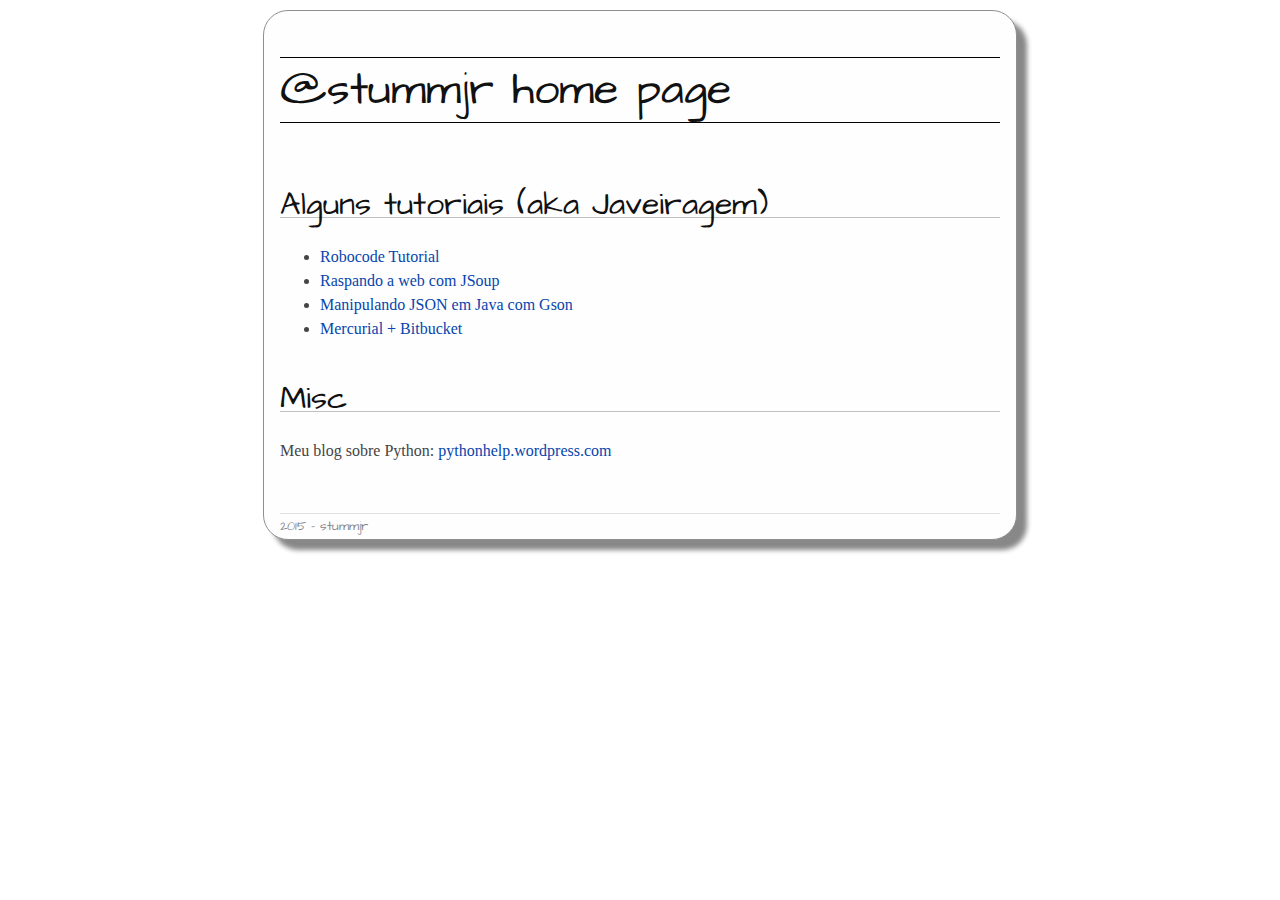
<file: index.html>
<!DOCTYPE html>
<html>
    <head>
        <meta charset="utf-8" />
        <link rel="stylesheet" href="style.css" />
        <title>@stummjr home page</title>
    </head>
    <body>
        <div id="main">
            <h1>@stummjr home page</h1>
            <h2 id="javeiragem">Alguns tutoriais (aka Javeiragem)</h2>
            <ul>
            <li><a href="http://stummjr.github.io/robocode/">Robocode Tutorial</a></li>
            <li><a href="http://stummjr.github.io/jsoup/">Raspando a web com JSoup</a></li>
            <li><a href="http://stummjr.github.io/gson/">Manipulando JSON em Java com Gson</a></li>
            <li><a href="http://stummjr.github.io/hg/">Mercurial + Bitbucket</a></li>
            </ul>
            <h2 id="misc">Misc</h2>
            Meu blog sobre Python: <a href="http://pythonhelp.wordpress.com/">pythonhelp.wordpress.com</a>
            <footer>
                2015 - stummjr
            </footer>
        </div>
    </body>
</html>
</file>
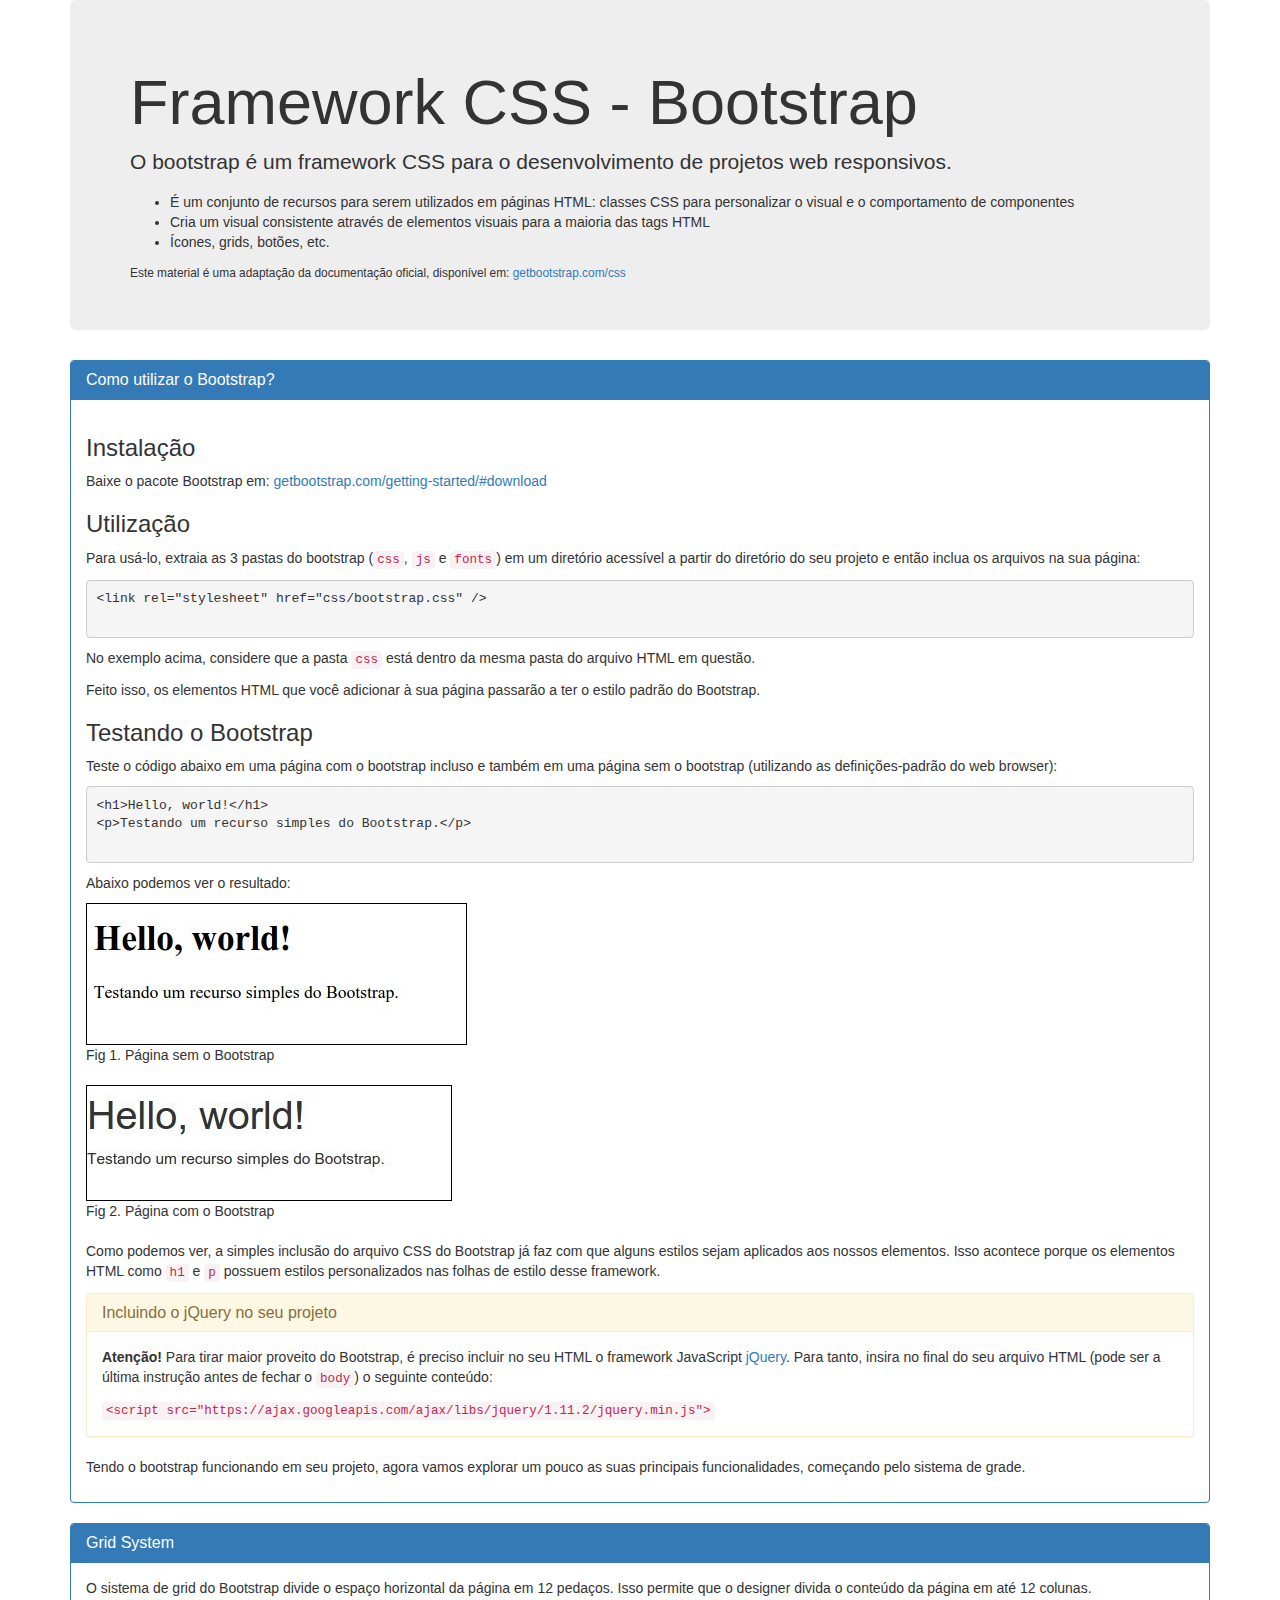
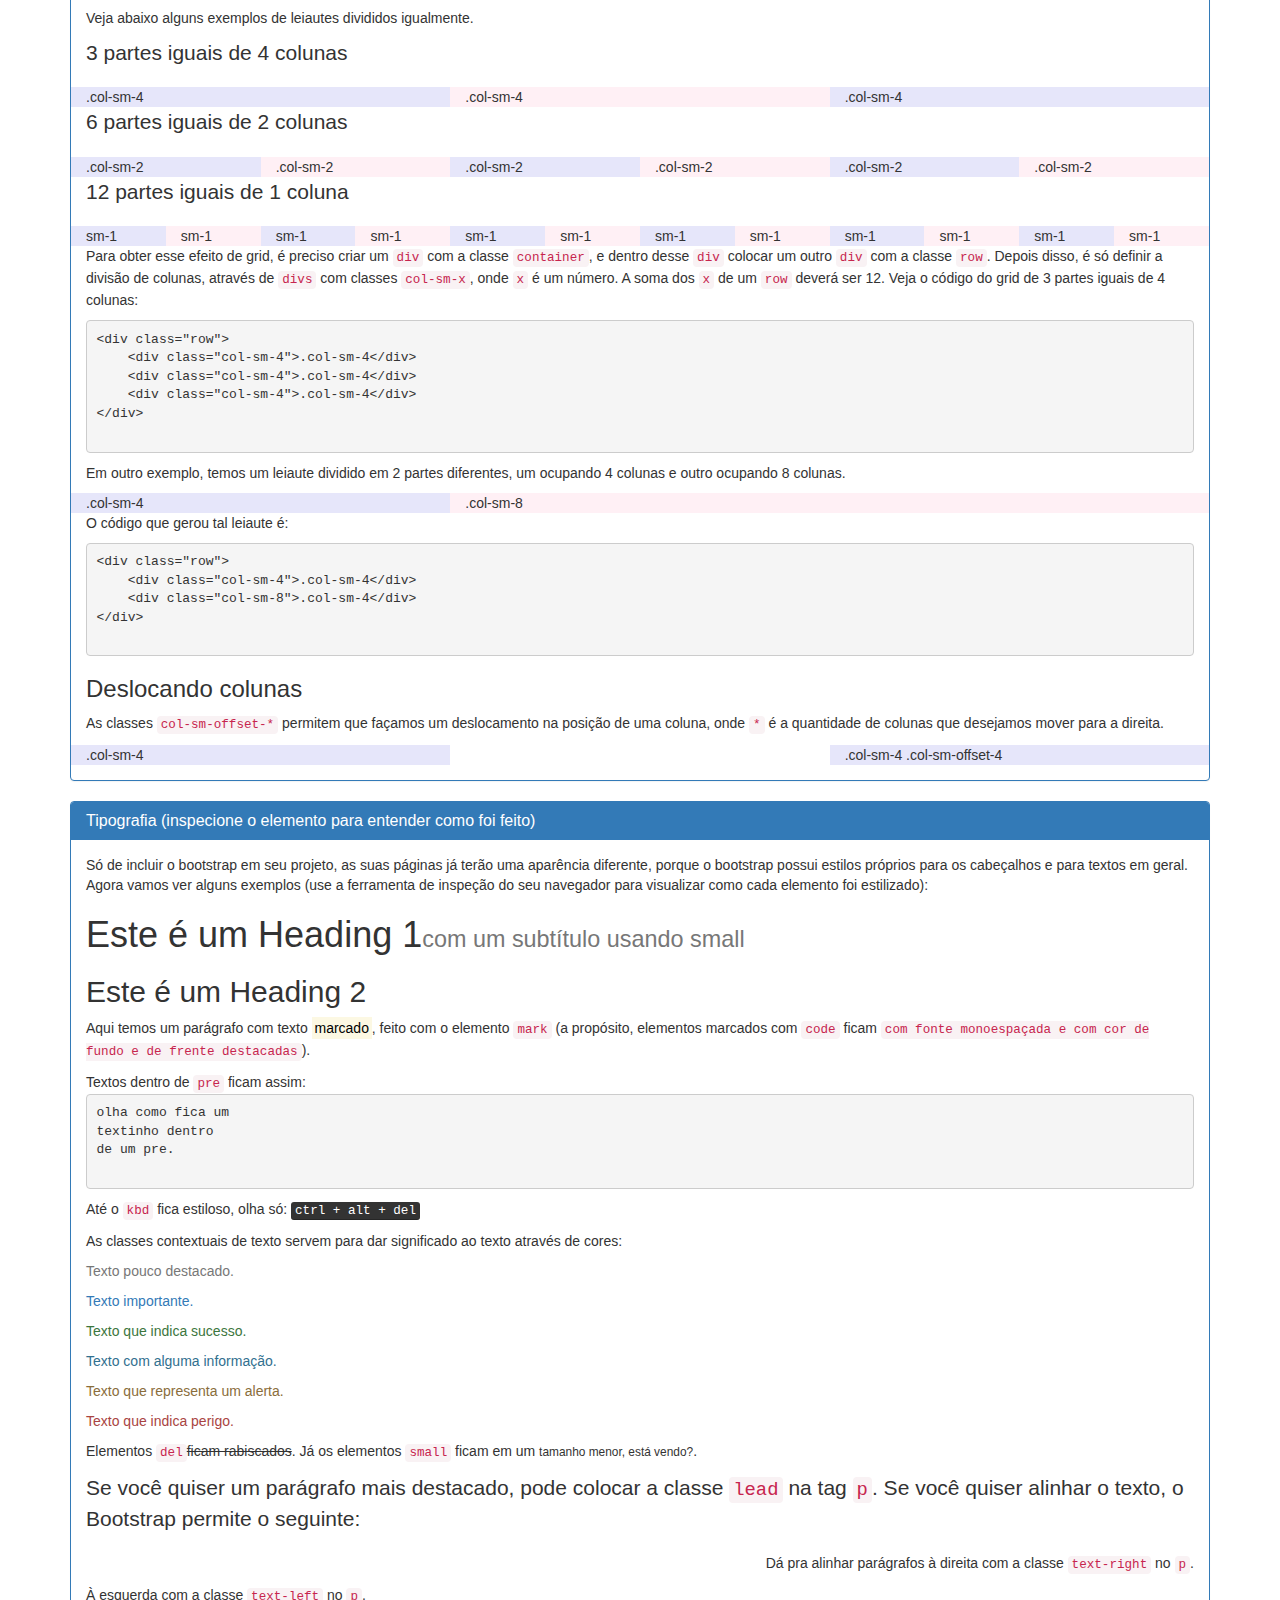
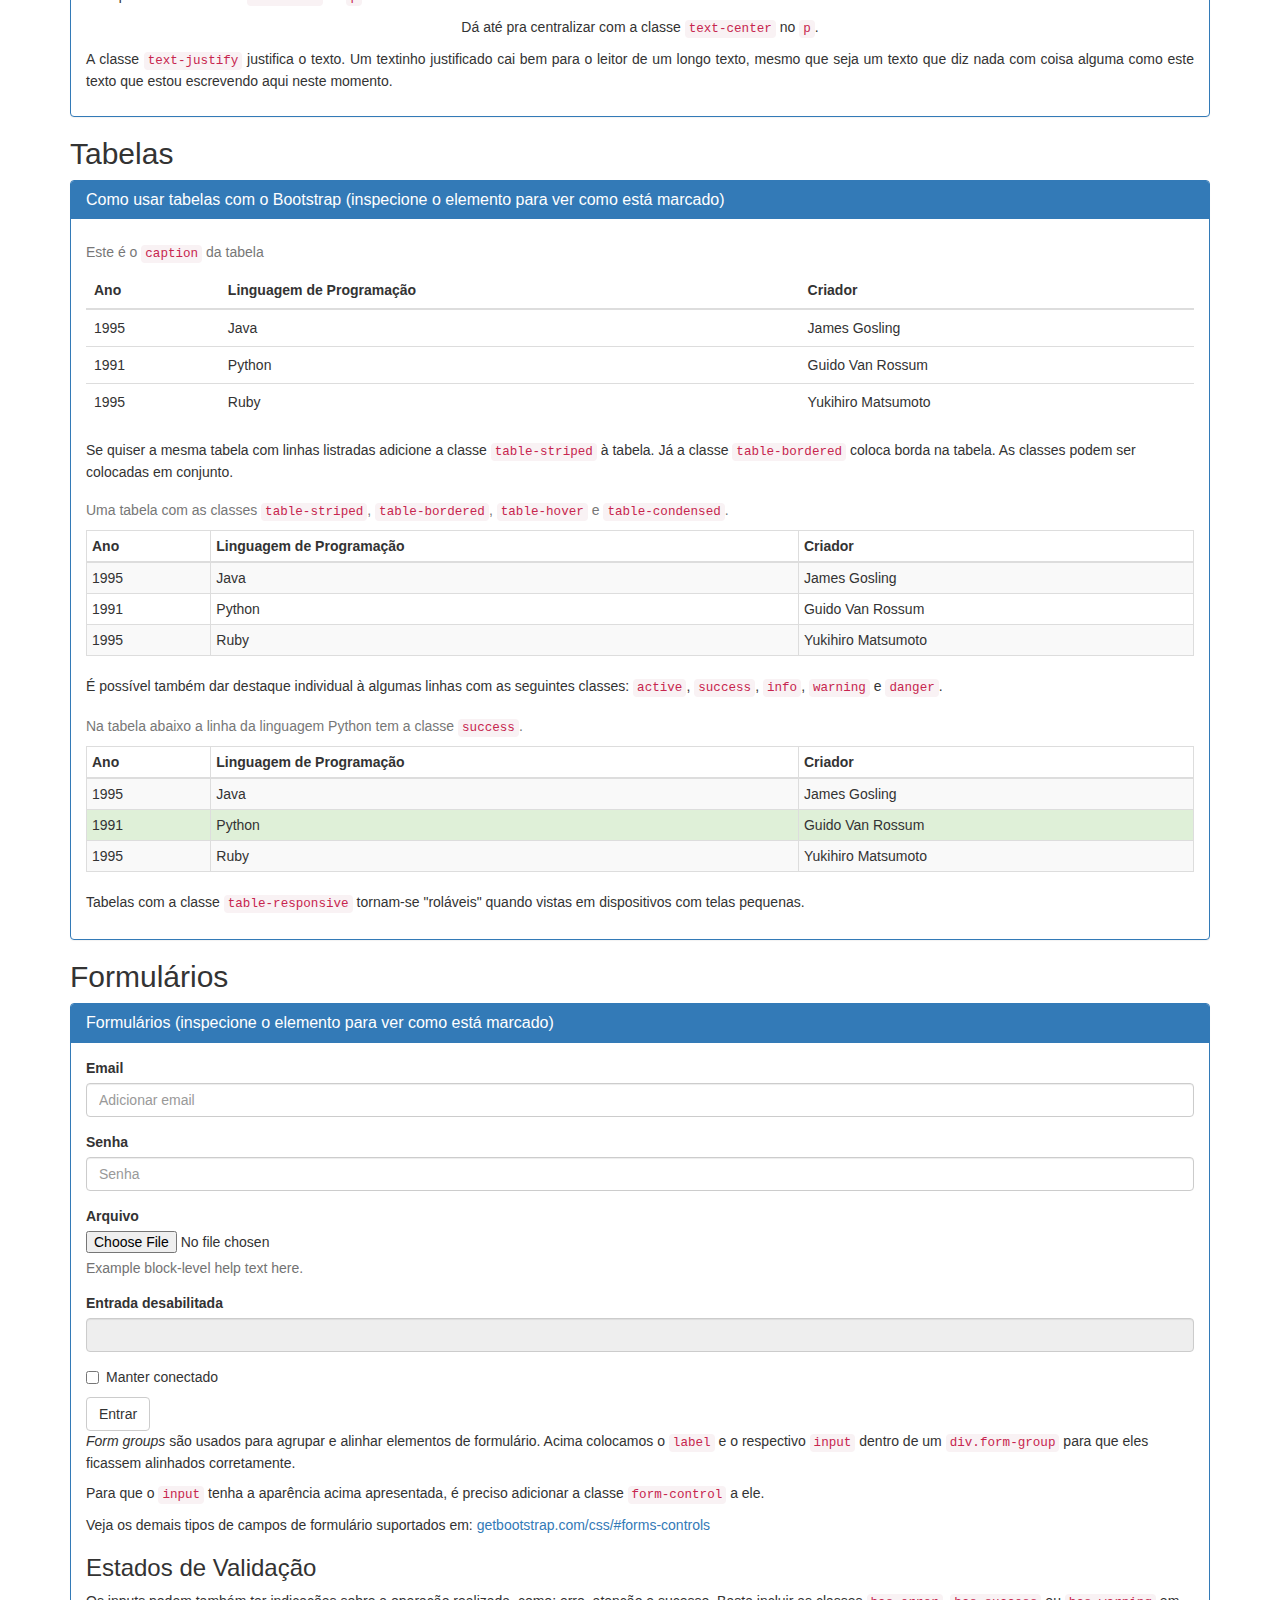
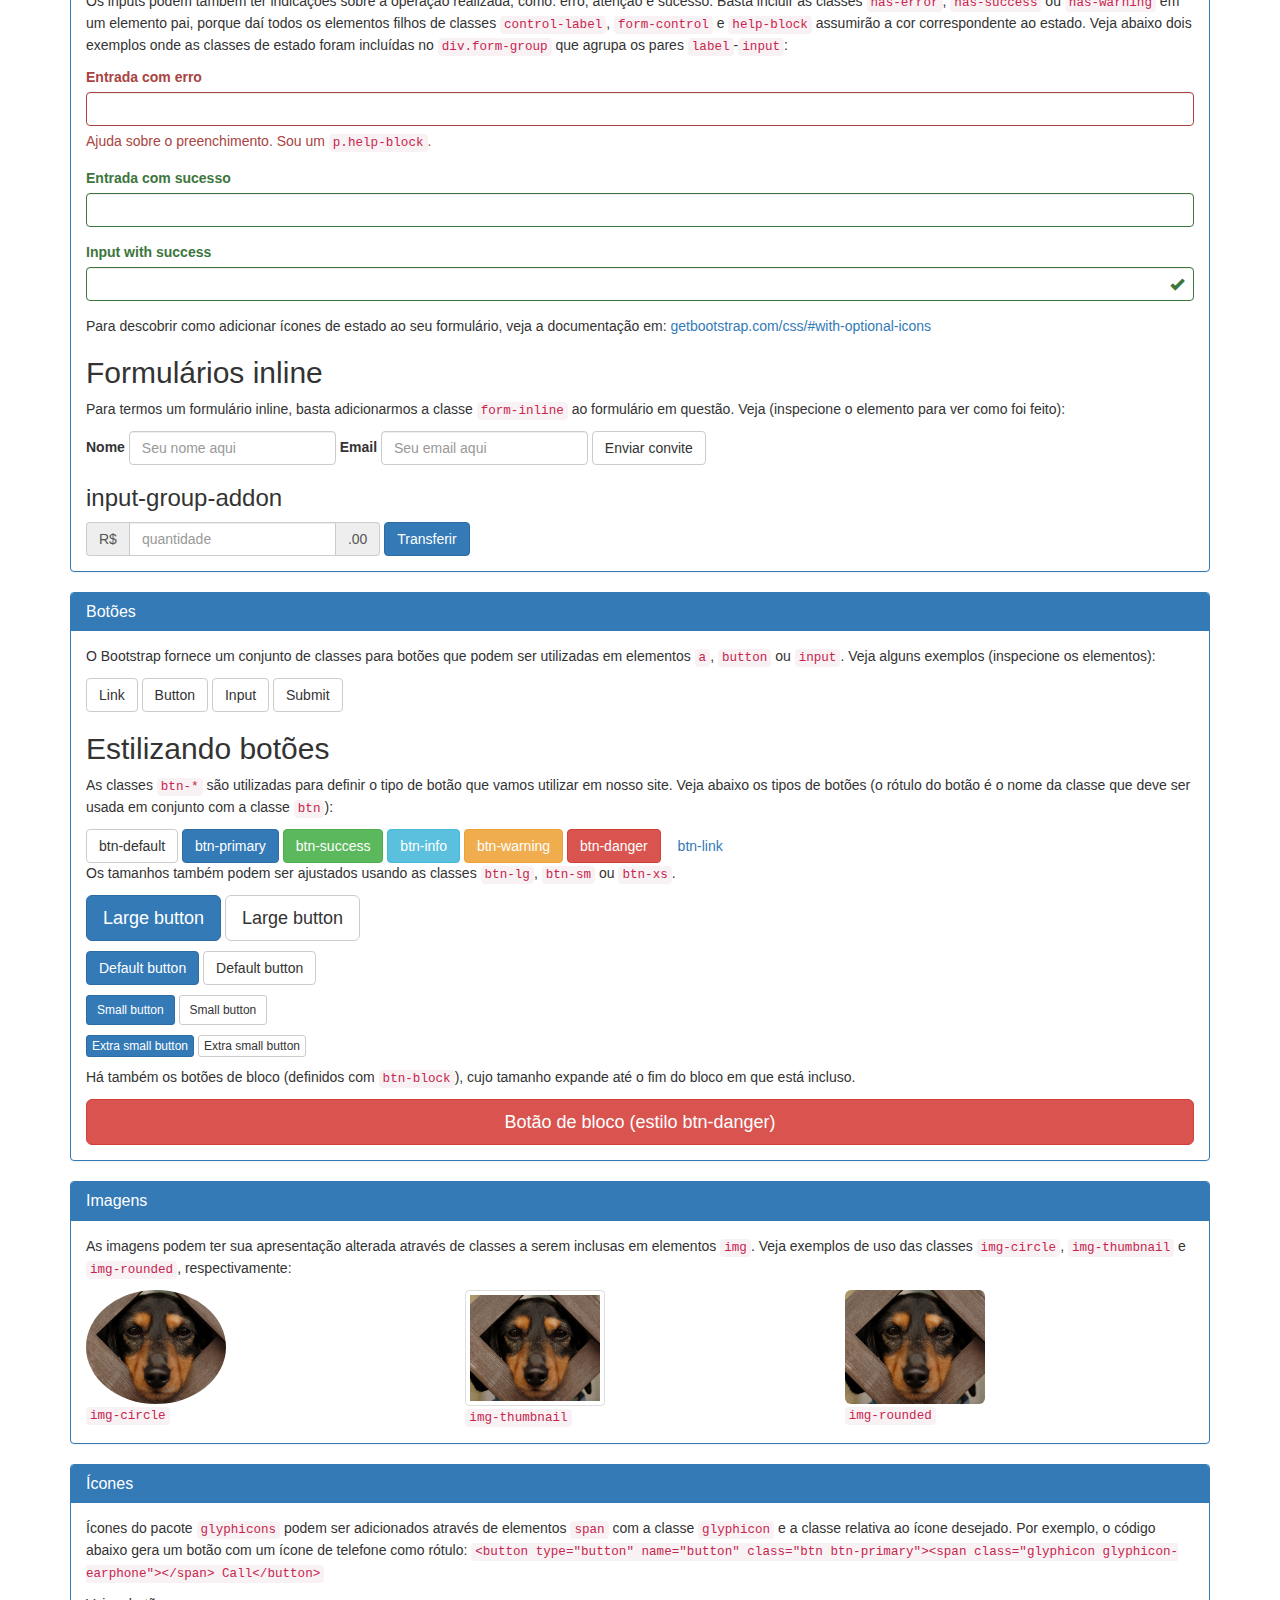
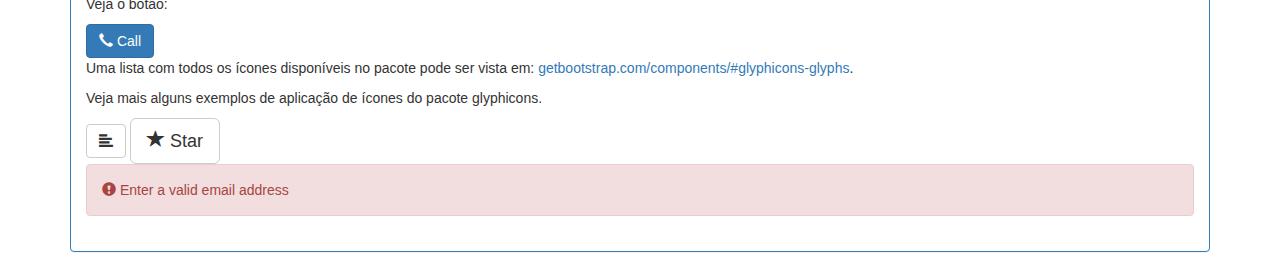
<file: bootstrap/index.html>
<!DOCTYPE html>
<html lang="pt-br">
  <head>
    <meta charset="utf-8">
    <meta http-equiv="X-UA-Compatible" content="IE=edge">
    <meta name="viewport" content="width=device-width, initial-scale=1">
    <title>Tutorial de Bootstrap - Web Design</title>
    <!-- Bootstrap core CSS -->
    <link href="css/bootstrap.min.css" rel="stylesheet">
    <link href="css/tutorial.css" rel="stylesheet">
  </head>
  <body>
    <div class="container">
        <div class="jumbotron">
            <h1>Framework CSS - Bootstrap</h1>
            <p>O bootstrap é um framework CSS para o desenvolvimento de projetos web responsivos.</p>
            <ul>
                <li>É um conjunto de recursos para serem utilizados em páginas HTML: classes CSS para personalizar o visual e o comportamento de componentes</li>
                <li>Cria um visual consistente através de elementos visuais para a maioria das tags HTML</li>
                <li>Ícones, grids, botões, etc.</li>
            </ul>
            <small>Este material é uma adaptação da documentação oficial, disponível em: <a href="http://getbootstrap.com/css">getbootstrap.com/css</a></small>
        </div>
        <div class="panel panel-primary">
            <div class="panel-heading">
                <h3 class="panel-title">Como utilizar o Bootstrap?</h3>
            </div>
            <div class="panel-body">
                <h3>Instalação</h3>
                <p>Baixe o pacote Bootstrap em: <a href="http://getbootstrap.com/getting-started/#download">getbootstrap.com/getting-started/#download</a></p>

                <h3>Utilização</h3>
                <p>Para usá-lo, extraia as 3 pastas do bootstrap (<code>css</code>, <code>js</code> e <code>fonts</code>) em um diretório acessível a partir do diretório do seu projeto e então inclua os arquivos na sua página:</p>
                <pre>
&lt;link rel="stylesheet" href="css/bootstrap.css" /&gt;
                </pre>
                <p>No exemplo acima, considere que a pasta <code>css</code> está dentro da mesma pasta do arquivo HTML em questão.</p>

                <p>Feito isso, os elementos HTML que você adicionar à sua página passarão a ter o estilo padrão do Bootstrap.</p>

                <h3>Testando o Bootstrap</h3>
                <p>Teste o código abaixo em uma página com o bootstrap incluso e também em uma página sem o bootstrap (utilizando as definições-padrão do web browser):</p>
                <pre>
&lt;h1&gt;Hello, world!&lt;/h1&gt;
&lt;p&gt;Testando um recurso simples do Bootstrap.&lt;/p&gt;
                </pre>
                <p>Abaixo podemos ver o resultado:</p>
                <figure>
                    <img src="img/1.jpg" alt="Página sem o Bootstrap" class="htmlview" />
                    <figcaption>Fig 1. Página sem o Bootstrap</figcaption>
                </figure>
                <br />
                <figure>
                    <img src="img/2.jpg" alt="Página com o Bootstrap" class="htmlview" />
                    <figcaption>Fig 2. Página com o Bootstrap</figcaption>
                </figure>
                <br />
                <p>Como podemos ver, a simples inclusão do arquivo CSS do Bootstrap já faz com que alguns estilos sejam aplicados aos nossos elementos. Isso acontece porque os elementos HTML como <code>h1</code> e <code>p</code> possuem estilos personalizados nas folhas de estilo desse framework.</p>

                <div class="panel panel-warning">
                    <div class="panel-heading">
                        <h3 class="panel-title">Incluindo o jQuery no seu projeto</h3>
                    </div>
                    <div class="panel-body">
                        <p><strong>Atenção!</strong> Para tirar maior proveito do Bootstrap, é preciso incluir no seu HTML o framework JavaScript <a href="http://jquery.com/">jQuery</a>. Para tanto, insira no final do seu arquivo HTML (pode ser a última instrução antes de fechar o <code>body</code>) o seguinte conteúdo:
                        </p>
                        <code>&lt;script src="https://ajax.googleapis.com/ajax/libs/jquery/1.11.2/jquery.min.js"&gt;</script></code>
                    </div>
                </div>
                <p>
                    Tendo o bootstrap funcionando em seu projeto, agora vamos explorar um pouco as suas principais funcionalidades, começando pelo sistema de grade.
                </p>

            </div>
        </div>
        <div class="panel panel-primary">
            <div class="panel-heading">
                <h3 class="panel-title">Grid System</h3>
            </div>
            <div class="panel-body">
                <p>
                    O sistema de grid do Bootstrap divide o espaço horizontal da página em 12 pedaços. Isso permite que o designer divida o conteúdo da página em até 12 colunas.
                </p>
                <p>
                    Veja abaixo alguns exemplos de leiautes divididos igualmente.
                </p>
                <p class="lead">
                    3 partes iguais de 4 colunas
                </p>
                <div class="row">
                    <div class="col-sm-4" style="background-color:lavender;">.col-sm-4</div>
                    <div class="col-sm-4" style="background-color:lavenderblush;">.col-sm-4</div>
                    <div class="col-sm-4" style="background-color:lavender;">.col-sm-4</div>
                </div>
                <p class="lead">
                    6 partes iguais de 2 colunas
                </p>
                <div class="row">
                    <div class="col-sm-2" style="background-color:lavender;">.col-sm-2</div>
                    <div class="col-sm-2" style="background-color:lavenderblush;">.col-sm-2</div>
                    <div class="col-sm-2" style="background-color:lavender;">.col-sm-2</div>
                    <div class="col-sm-2" style="background-color:lavenderblush;">.col-sm-2</div>
                    <div class="col-sm-2" style="background-color:lavender;">.col-sm-2</div>
                    <div class="col-sm-2" style="background-color:lavenderblush;">.col-sm-2</div>
                </div>
                <p class="lead">
                    12 partes iguais de 1 coluna
                </p>
                <div class="row">
                    <div class="col-sm-1" style="background-color:lavender;">sm-1</div>
                    <div class="col-sm-1" style="background-color:lavenderblush;">sm-1</div>
                    <div class="col-sm-1" style="background-color:lavender;">sm-1</div>
                    <div class="col-sm-1" style="background-color:lavenderblush;">sm-1</div>
                    <div class="col-sm-1" style="background-color:lavender;">sm-1</div>
                    <div class="col-sm-1" style="background-color:lavenderblush;">sm-1</div>
                    <div class="col-sm-1" style="background-color:lavender;">sm-1</div>
                    <div class="col-sm-1" style="background-color:lavenderblush;">sm-1</div>
                    <div class="col-sm-1" style="background-color:lavender;">sm-1</div>
                    <div class="col-sm-1" style="background-color:lavenderblush;">sm-1</div>
                    <div class="col-sm-1" style="background-color:lavender;">sm-1</div>
                    <div class="col-sm-1" style="background-color:lavenderblush;">sm-1</div>
                </div>
                <p>
                    Para obter esse efeito de grid, é preciso criar um <code>div</code> com a classe <code>container</code>, e dentro desse <code>div</code> colocar um outro <code>div</code> com a classe <code>row</code>. Depois disso, é só definir a divisão de colunas, através de <code>divs</code> com classes <code>col-sm-x</code>, onde <code>x</code> é um número. A soma dos <code>x</code> de um <code>row</code> deverá ser 12. Veja o código do grid de 3 partes iguais de 4 colunas:
                </p>
                <pre>
&lt;div class="row"&gt;
    &lt;div class="col-sm-4"&gt;.col-sm-4&lt;/div&gt;
    &lt;div class="col-sm-4"&gt;.col-sm-4&lt;/div&gt;
    &lt;div class="col-sm-4"&gt;.col-sm-4&lt;/div&gt;
&lt;/div&gt;
                </pre>
                <p>
                    Em outro exemplo, temos um leiaute dividido em 2 partes diferentes, um ocupando 4 colunas e outro ocupando 8 colunas.
                </p>
                <div class="row">
                    <div class="col-sm-4" style="background-color:lavender;">.col-sm-4</div>
                    <div class="col-sm-8" style="background-color:lavenderblush;">.col-sm-8</div>
                </div>
                <p>
                    O código que gerou tal leiaute é:
                </p>
                <pre>
&lt;div class="row"&gt;
    &lt;div class="col-sm-4"&gt;.col-sm-4&lt;/div&gt;
    &lt;div class="col-sm-8"&gt;.col-sm-4&lt;/div&gt;
&lt;/div&gt;
                </pre>
                <h3>Deslocando colunas</h3>
                <p>
                    As classes <code>col-sm-offset-*</code> permitem que façamos um deslocamento na posição de uma coluna, onde <code>*</code> é a quantidade de colunas que desejamos mover para a direita.
                </p>
                <div class="row">
                    <div class="col-sm-4" style="background-color:lavender;">.col-sm-4</div>
                    <div class="col-sm-4 col-sm-offset-4" style="background-color:lavender;">.col-sm-4 .col-sm-offset-4</div>
                </div>
            </div>
        </div>

        <div class="panel panel-primary">
            <div class="panel-heading">
                <h3 class="panel-title">Tipografia (inspecione o elemento para entender como foi feito)</h3>
            </div>
            <div class="panel-body">
                <p>
                    Só de incluir o bootstrap em seu projeto, as suas páginas já terão uma aparência diferente, porque o bootstrap possui estilos próprios para os cabeçalhos e para textos em geral. Agora vamos ver alguns exemplos (use a ferramenta de inspeção do seu navegador para visualizar como cada elemento foi estilizado):
                </p>

                <h1>Este é um Heading 1<small>com um subtítulo usando small</small></h1>
                <h2>Este é um Heading 2</h2>
                <p>Aqui temos um parágrafo com texto <mark>marcado</mark>, feito com o elemento <code>mark</code> (a propósito, elementos marcados com <code>code</code> ficam <code>com fonte monoespaçada e com cor de fundo e de frente destacadas</code>).</p>
                Textos dentro de <code>pre</code> ficam assim:
                <pre>
olha como fica um
textinho dentro
de um pre.
                </pre>
                <p>
                    Até o <code>kbd</code> fica estiloso, olha só: <kbd>ctrl + alt + del</kbd>
                </p>
                <p>
                    <p>As classes contextuais de texto servem para dar significado ao texto através de cores:</p>
                    <p class="text-muted">Texto pouco destacado.</p>
                    <p class="text-primary">Texto importante.</p>
                    <p class="text-success">Texto que indica sucesso.</p>
                    <p class="text-info">Texto com alguma informação.</p>
                    <p class="text-warning">Texto que representa um alerta.</p>
                    <p class="text-danger">Texto que indica perigo.</p>
                </p>
                <p>
                    Elementos <code>del</code><del>ficam rabiscados</del>. Já os elementos <code>small</code> ficam em um <small>tamanho menor, está vendo?</small>.
                </p>
                <p class="lead">
                    Se você quiser um parágrafo mais destacado, pode colocar a classe <code>lead</code> na tag <code>p</code>.
                    Se você quiser alinhar o texto, o Bootstrap permite o seguinte:
                </p>
                <p class="text-right">
                    Dá pra alinhar parágrafos à direita com a classe <code>text-right</code> no <code>p</code>.
                </p>
                <p class="text-left">
                    À esquerda com a classe <code>text-left</code> no <code>p</code>.
                </p>
                <p class="text-center">
                    Dá até pra centralizar com a classe <code>text-center</code> no <code>p</code>.
                </p>
                <p class="text-justify">
                    A classe <code>text-justify</code> justifica o texto. Um textinho justificado cai bem para o leitor de um longo texto, mesmo que seja um texto que diz nada com coisa alguma como este texto que estou escrevendo aqui neste momento.
                </p>
            </div>
        </div>
        <h2>Tabelas</h2>
        <div class="panel panel-primary">
            <div class="panel-heading">
                <h3 class="panel-title">Como usar tabelas com o Bootstrap (inspecione o elemento para ver como está marcado)</h3>
            </div>
            <div class="panel-body">
                <table class="table">
                    <caption>Este é o <code>caption</code> da tabela</caption>
                    <thead>
                        <tr>
                            <th>Ano</th>
                            <th>Linguagem de Programação</th>
                            <th>Criador</th>
                        </tr>
                    </thead>
                    <tbody>
                        <tr>
                            <td>1995</td>
                            <td>Java</td>
                            <td>James Gosling</td>
                        </tr>
                        <tr>
                            <td>1991</td>
                            <td>Python</td>
                            <td>Guido Van Rossum</td>
                        </tr>
                        <tr>
                            <td>1995</td>
                            <td>Ruby</td>
                            <td>Yukihiro Matsumoto</td>
                        </tr>
                    </tbody>
                </table>
                <p>
                    Se quiser a mesma tabela com linhas listradas adicione a classe <code>table-striped</code> à tabela. Já a classe <code>table-bordered</code> coloca borda na tabela. As classes podem ser colocadas em conjunto.
                </p>
                <table class="table table-striped table-bordered table-hover table-condensed">
                    <caption>Uma tabela com as classes <code>table-striped</code>, <code>table-bordered</code>, <code>table-hover</code> e <code>table-condensed</code>.</caption>
                    <thead>
                        <tr>
                            <th>Ano</th>
                            <th>Linguagem de Programação</th>
                            <th>Criador</th>
                        </tr>
                    </thead>
                    <tbody>
                        <tr>
                            <td>1995</td>
                            <td>Java</td>
                            <td>James Gosling</td>
                        </tr>
                        <tr>
                            <td>1991</td>
                            <td>Python</td>
                            <td>Guido Van Rossum</td>
                        </tr>
                        <tr>
                            <td>1995</td>
                            <td>Ruby</td>
                            <td>Yukihiro Matsumoto</td>
                        </tr>
                    </tbody>
                </table>
                <p>
                    É possível também dar destaque individual à algumas linhas com as seguintes classes: <code>active</code>, <code>success</code>, <code>info</code>, <code>warning</code> e <code>danger</code>.
                </p>
                <table class="table table-striped table-bordered table-hover table-condensed">
                    <caption>Na tabela abaixo a linha da linguagem Python tem a classe <code>success</code>.</caption>
                    <thead>
                        <tr>
                            <th>Ano</th>
                            <th>Linguagem de Programação</th>
                            <th>Criador</th>
                        </tr>
                    </thead>
                    <tbody>
                        <tr>
                            <td>1995</td>
                            <td>Java</td>
                            <td>James Gosling</td>
                        </tr>
                        <tr class="success">
                            <td>1991</td>
                            <td>Python</td>
                            <td>Guido Van Rossum</td>
                        </tr>
                        <tr>
                            <td>1995</td>
                            <td>Ruby</td>
                            <td>Yukihiro Matsumoto</td>
                        </tr>
                    </tbody>
                </table>
                <p>
                    Tabelas com a classe <code>table-responsive</code> tornam-se "roláveis" quando vistas em dispositivos com telas pequenas.
                </p>
            </div>
        </div>
        <h2>Formulários</h2>
        <div class="panel panel-primary">
            <div class="panel-heading">
                <h3 class="panel-title">Formulários (inspecione o elemento para ver como está marcado)</h3>
            </div>
            <div class="panel-body">
                <form>
                    <div class="form-group">
                        <label for="exampleInputEmail1">Email</label>
                        <input type="email" class="form-control" id="exampleInputEmail1" placeholder="Adicionar email">
                    </div>
                    <div class="form-group">
                        <label for="exampleInputPassword1">Senha</label>
                        <input type="password" class="form-control" id="exampleInputPassword1" placeholder="Senha">
                    </div>
                    <div class="form-group">
                        <label for="exampleInputFile">Arquivo</label>
                        <input type="file" id="exampleInputFile">
                        <p class="help-block">Example block-level help text here.</p>
                    </div>
                    <div class="form-group">
                        <label for="exampleInputDisabled">Entrada desabilitada</label>
                        <input type="text" id="exampleInputDisabled" class="form-control" disabled>
                        <p class="help-block"></p>
                    </div>
                    <div class="checkbox">
                        <label>
                            <input type="checkbox"> Manter conectado
                        </label>
                    </div>
                    <button type="submit" class="btn btn-default">Entrar</button>
                </form>
                <p>
                    <i>Form groups</i> são usados para agrupar e alinhar elementos de formulário. Acima colocamos o <code>label</code> e o respectivo <code>input</code> dentro de um <code>div.form-group</code> para que eles ficassem alinhados corretamente.
                </p>
                <p>
                    Para que o <code>input</code> tenha a aparência acima apresentada, é preciso adicionar a classe <code>form-control</code> a ele.
                </p>
                <p>
                    Veja os demais tipos de campos de formulário suportados em: <a href="http://getbootstrap.com/css/#forms-controls">getbootstrap.com/css/#forms-controls</a>
                </p>
                <h3>Estados de Validação</h3>
                <p>
                    Os inputs podem também ter indicações sobre a operação realizada, como: erro, atenção e sucesso. Basta incluir as classes <code>has-error</code>, <code>has-success</code> ou <code>has-warning</code> em um elemento pai, porque daí todos os elementos filhos de classes <code>control-label</code>, <code>form-control</code> e <code>help-block</code> assumirão a cor correspondente ao estado.
                    Veja abaixo dois exemplos onde as classes de estado foram incluídas no <code>div.form-group</code> que agrupa os pares <code>label</code>-<code>input</code>:
                </p>
                <div class="form-group has-error">
                    <label class="control-label" for="exampleInputWithError">Entrada com erro</label>
                    <input type="text" id="exampleInputWithError" class="form-control">
                    <p class="help-block">
                        Ajuda sobre o preenchimento. Sou um <code>p.help-block</code>.
                    </p>
                </div>
                <div class="form-group has-success">
                    <label class="control-label" for="inputSuccess1">Entrada com sucesso</label>
                    <input type="text" class="form-control" id="inputSuccess1">
                </div>
                <div class="form-group has-success has-feedback">
                    <label class="control-label" for="inputSuccess2">Input with success</label>
                    <input type="text" class="form-control" id="inputSuccess2" aria-describedby="inputSuccess2Status">
                    <span class="glyphicon glyphicon-ok form-control-feedback" aria-hidden="true"></span>
                    <span id="inputSuccess2Status" class="sr-only">(success)</span>
                </div>
                <p>
                    Para descobrir como adicionar ícones de estado ao seu formulário, veja a documentação em: <a href="http://getbootstrap.com/css/#with-optional-icons">getbootstrap.com/css/#with-optional-icons</a>
                </p>

                <h2>Formulários inline</h2>
                <p>
                    Para termos um formulário inline, basta adicionarmos a classe <code>form-inline</code> ao formulário em questão. Veja (inspecione o elemento para ver como foi feito):
                </p>
                <form class="form-inline">
                    <div class="form-group">
                        <label for="exampleInputName2">Nome</label>
                        <input type="text" class="form-control" id="exampleInputName2" placeholder="Seu nome aqui">
                    </div>
                    <div class="form-group">
                        <label for="exampleInputEmail2">Email</label>
                        <input type="email" class="form-control" id="exampleInputEmail2" placeholder="Seu email aqui">
                    </div>
                    <button type="submit" class="btn btn-default">Enviar convite</button>
                </form>
                <h3>input-group-addon</h3>
                <form class="form-inline">
                    <div class="form-group">
                        <label class="sr-only" for="exampleInputAmount">Amount (in dollars)</label>
                        <div class="input-group">
                            <div class="input-group-addon">R$</div>
                            <input type="text" class="form-control" id="exampleInputAmount" placeholder="quantidade">
                            <div class="input-group-addon">.00</div>
                        </div>
                    </div>
                    <button type="submit" class="btn btn-primary">Transferir</button>
                    </form>
            </div>
        </div>
        <div class="panel panel-primary">
            <div class="panel-heading">
                <h3 class="panel-title">Botões</h3>
            </div>
            <div class="panel-body">
                <p>
                    O Bootstrap fornece um conjunto de classes para botões que podem ser utilizadas em elementos <code>a</code>, <code>button</code> ou <code>input</code>. Veja alguns exemplos (inspecione os elementos):
                </p>
                <a class="btn btn-default" href="#" role="button">Link</a>
                <button class="btn btn-default" type="submit">Button</button>
                <input class="btn btn-default" type="button" value="Input">
                <input class="btn btn-default" type="submit" value="Submit">
                <h2>Estilizando botões</h2>
                <p>
                    As classes <code>btn-*</code> são utilizadas para definir o tipo de botão que vamos utilizar em nosso site. Veja abaixo os tipos de botões (o rótulo do botão é o nome da classe que deve ser usada em conjunto com a classe <code>btn</code>):
                </p>
                <button type="button" class="btn btn-default">btn-default</button>
                <button type="button" class="btn btn-primary">btn-primary</button>
                <button type="button" class="btn btn-success">btn-success</button>
                <button type="button" class="btn btn-info">btn-info</button>
                <button type="button" class="btn btn-warning">btn-warning</button>
                <button type="button" class="btn btn-danger">btn-danger</button>
                <button type="button" class="btn btn-link">btn-link</button>
                <p>
                    Os tamanhos também podem ser ajustados usando as classes <code>btn-lg</code>, <code>btn-sm</code> ou <code>btn-xs</code>.
                </p>
                    <button type="button" class="btn btn-primary btn-lg">Large button</button>
                    <button type="button" class="btn btn-default btn-lg">Large button</button>
                    </p>
                    <p>
                    <button type="button" class="btn btn-primary">Default button</button>
                    <button type="button" class="btn btn-default">Default button</button>
                    </p>
                    <p>
                    <button type="button" class="btn btn-primary btn-sm">Small button</button>
                    <button type="button" class="btn btn-default btn-sm">Small button</button>
                    </p>
                    <p>
                    <button type="button" class="btn btn-primary btn-xs">Extra small button</button>
                    <button type="button" class="btn btn-default btn-xs">Extra small button</button>
                    <p>
                        Há também os botões de bloco (definidos com <code>btn-block</code>), cujo tamanho expande até o fim do bloco em que está incluso.
                    </p>
                    <button type="button" class="btn btn-danger btn-lg btn-block">Botão de bloco (estilo btn-danger)</button>
            </div>
        </div>
        <div class="panel panel-primary">
            <div class="panel-heading">
                <h3 class="panel-title">Imagens</h3>
            </div>
            <div class="panel-body">
                <p>
                    As imagens podem ter sua apresentação alterada através de classes a serem inclusas em elementos <code>img</code>. Veja exemplos de uso das classes <code>img-circle</code>, <code>img-thumbnail</code> e <code>img-rounded</code>, respectivamente:
                </p>
                <div class="row">
                    <div class="col-sm-4">
                        <figure>
                            <img src="img/funny.jpg" width="140" alt="img-circle" class="img-circle">
                            <figcaption><code>img-circle</code></figcaption>
                        </figure>
                    </div>
                    <div class="col-sm-4">
                        <figure>
                            <img src="img/funny.jpg" width="140" alt="img-thumbnail" class="img-thumbnail">
                            <figcaption><code>img-thumbnail</code></figcaption>
                        </figure>
                    </div>
                    <div class="col-sm-4">
                        <figure>
                            <img src="img/funny.jpg" width="140" alt="img-rounded" class="img-rounded">
                            <figcaption><code>img-rounded</code></figcaption>
                        </figure>
                    </div>
                </div>
            </div>
        </div>
        <div class="panel panel-primary">
            <div class="panel-heading">
                <h3 class="panel-title">Ícones</h3>
            </div>
            <div class="panel-body">
                <p>
                    Ícones do pacote <code>glyphicons</code> podem ser adicionados através de elementos <code>span</code> com a classe <code>glyphicon</code> e a classe relativa ao ícone desejado.
                    Por exemplo, o código abaixo gera um botão com um ícone de telefone como rótulo:
                    <code>&lt;button type="button" name="button" class="btn btn-primary"&gt;&lt;span class="glyphicon glyphicon-earphone"&gt;&lt;/span&gt; Call&lt;/button&gt;</code>
                </p>
                <p>
                    Veja o botão:
                </p>
                <button type="button" name="button" class="btn btn-primary"><span class="glyphicon glyphicon-earphone"></span> Call</button>
                <p>
                    Uma lista com todos os ícones disponíveis no pacote pode ser vista em: <a href="http://getbootstrap.com/components/#glyphicons-glyphs">getbootstrap.com/components/#glyphicons-glyphs</a>.
                </p>
                <p>
                    Veja mais alguns exemplos de aplicação de ícones do pacote glyphicons.
                </p>
                <button type="button" class="btn btn-default" aria-label="Left Align">
                    <span class="glyphicon glyphicon-align-left" aria-hidden="true"></span>
                </button>
                <button type="button" class="btn btn-default btn-lg">
                    <span class="glyphicon glyphicon-star" aria-hidden="true"></span> Star
                </button>
                <div class="alert alert-danger" role="alert">
                    <span class="glyphicon glyphicon-exclamation-sign" aria-hidden="true"></span>
                    <span class="sr-only">Error:</span>
                    Enter a valid email address
                </div>
            </div>
        </div>
    </div>
    <!-- Placed at the end of the document so the pages load faster -->
    <script src="https://ajax.googleapis.com/ajax/libs/jquery/1.11.2/jquery.min.js"></script>
    <script src="js/bootstrap.min.js"></script>
  </body>
</html>
</file>
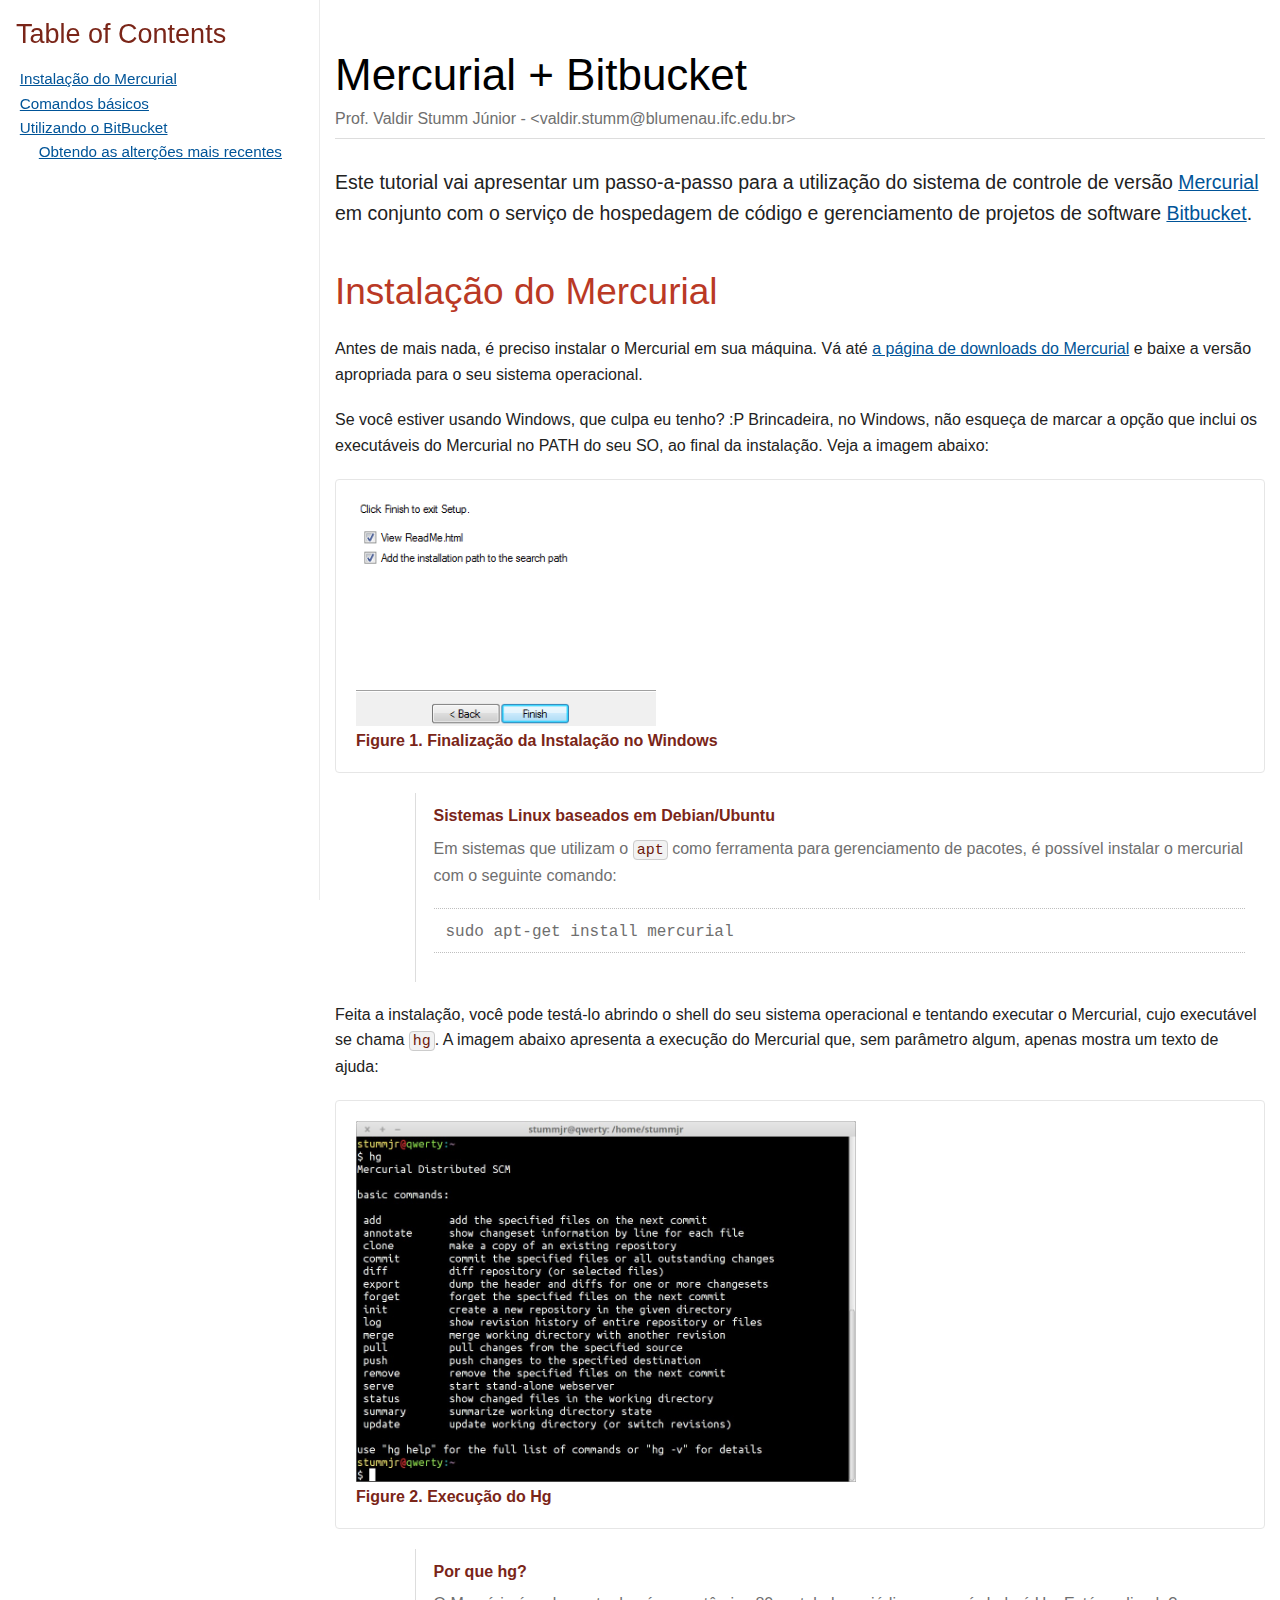
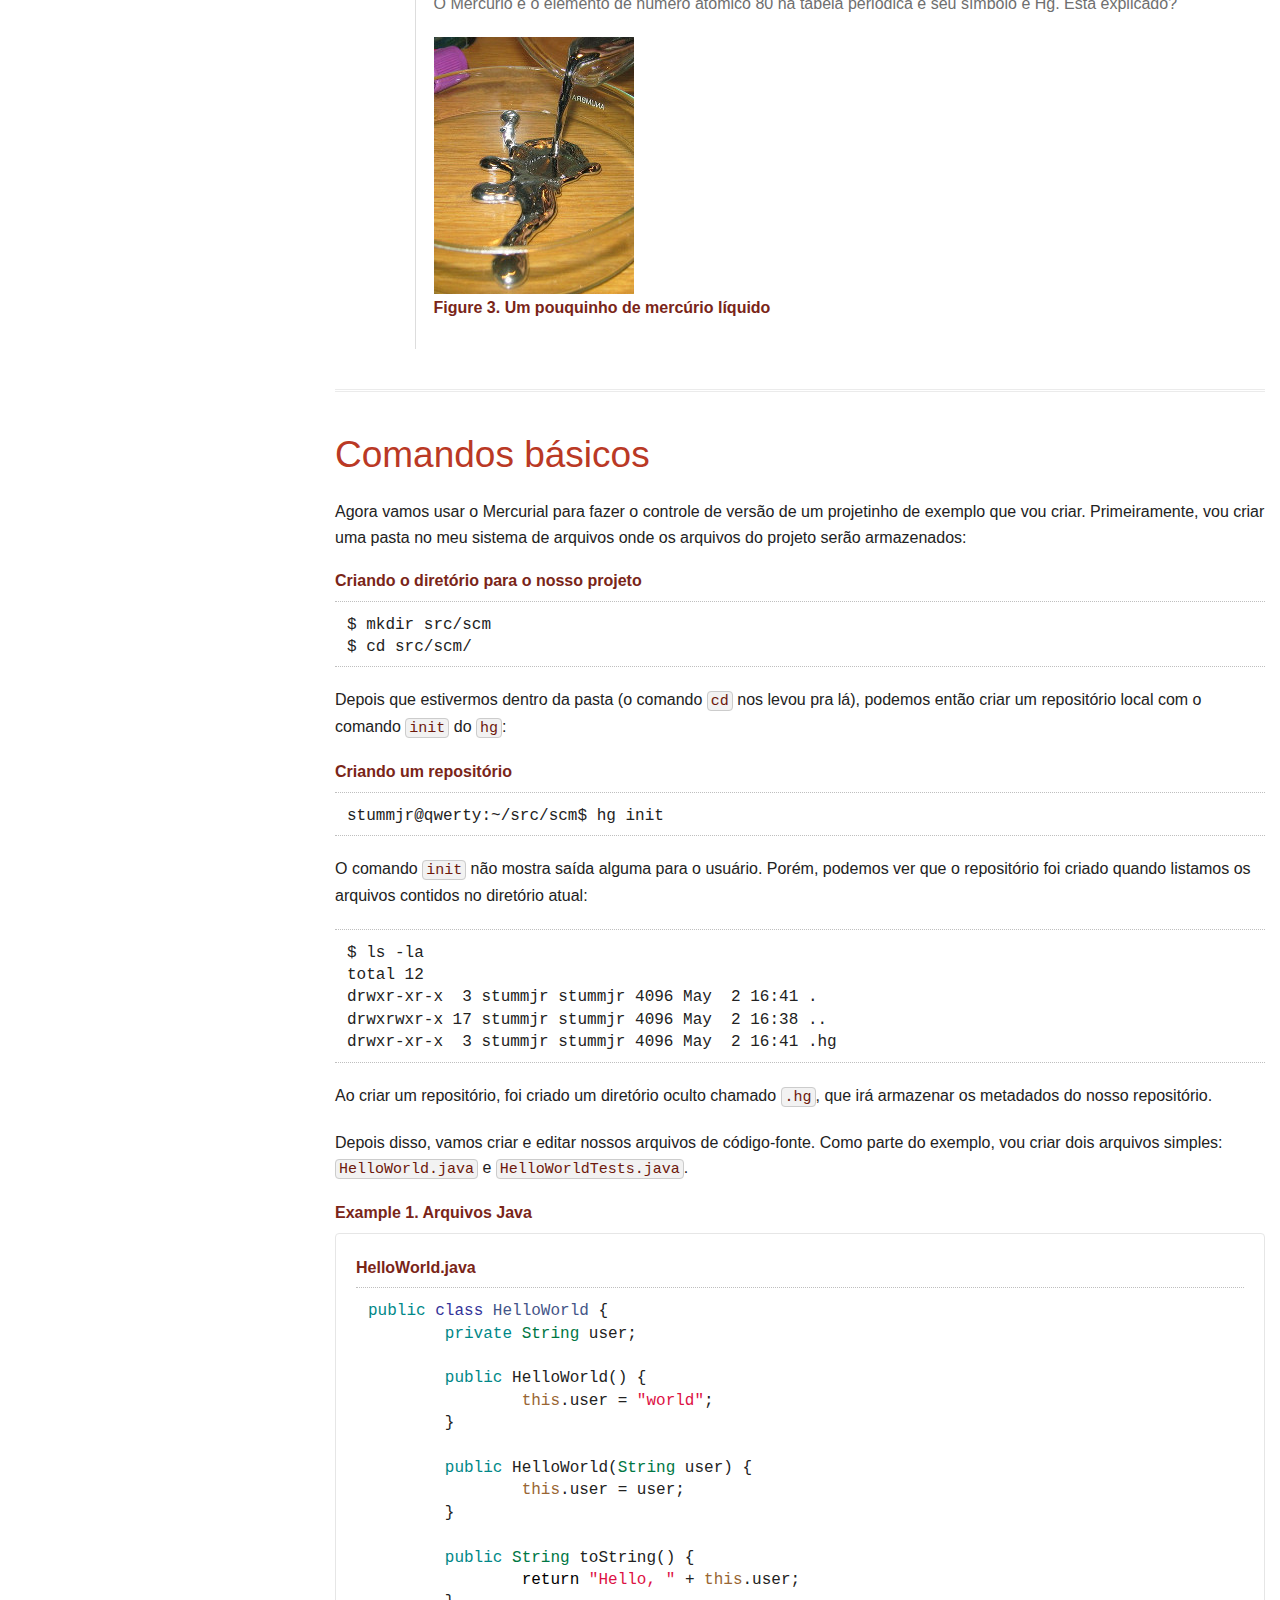
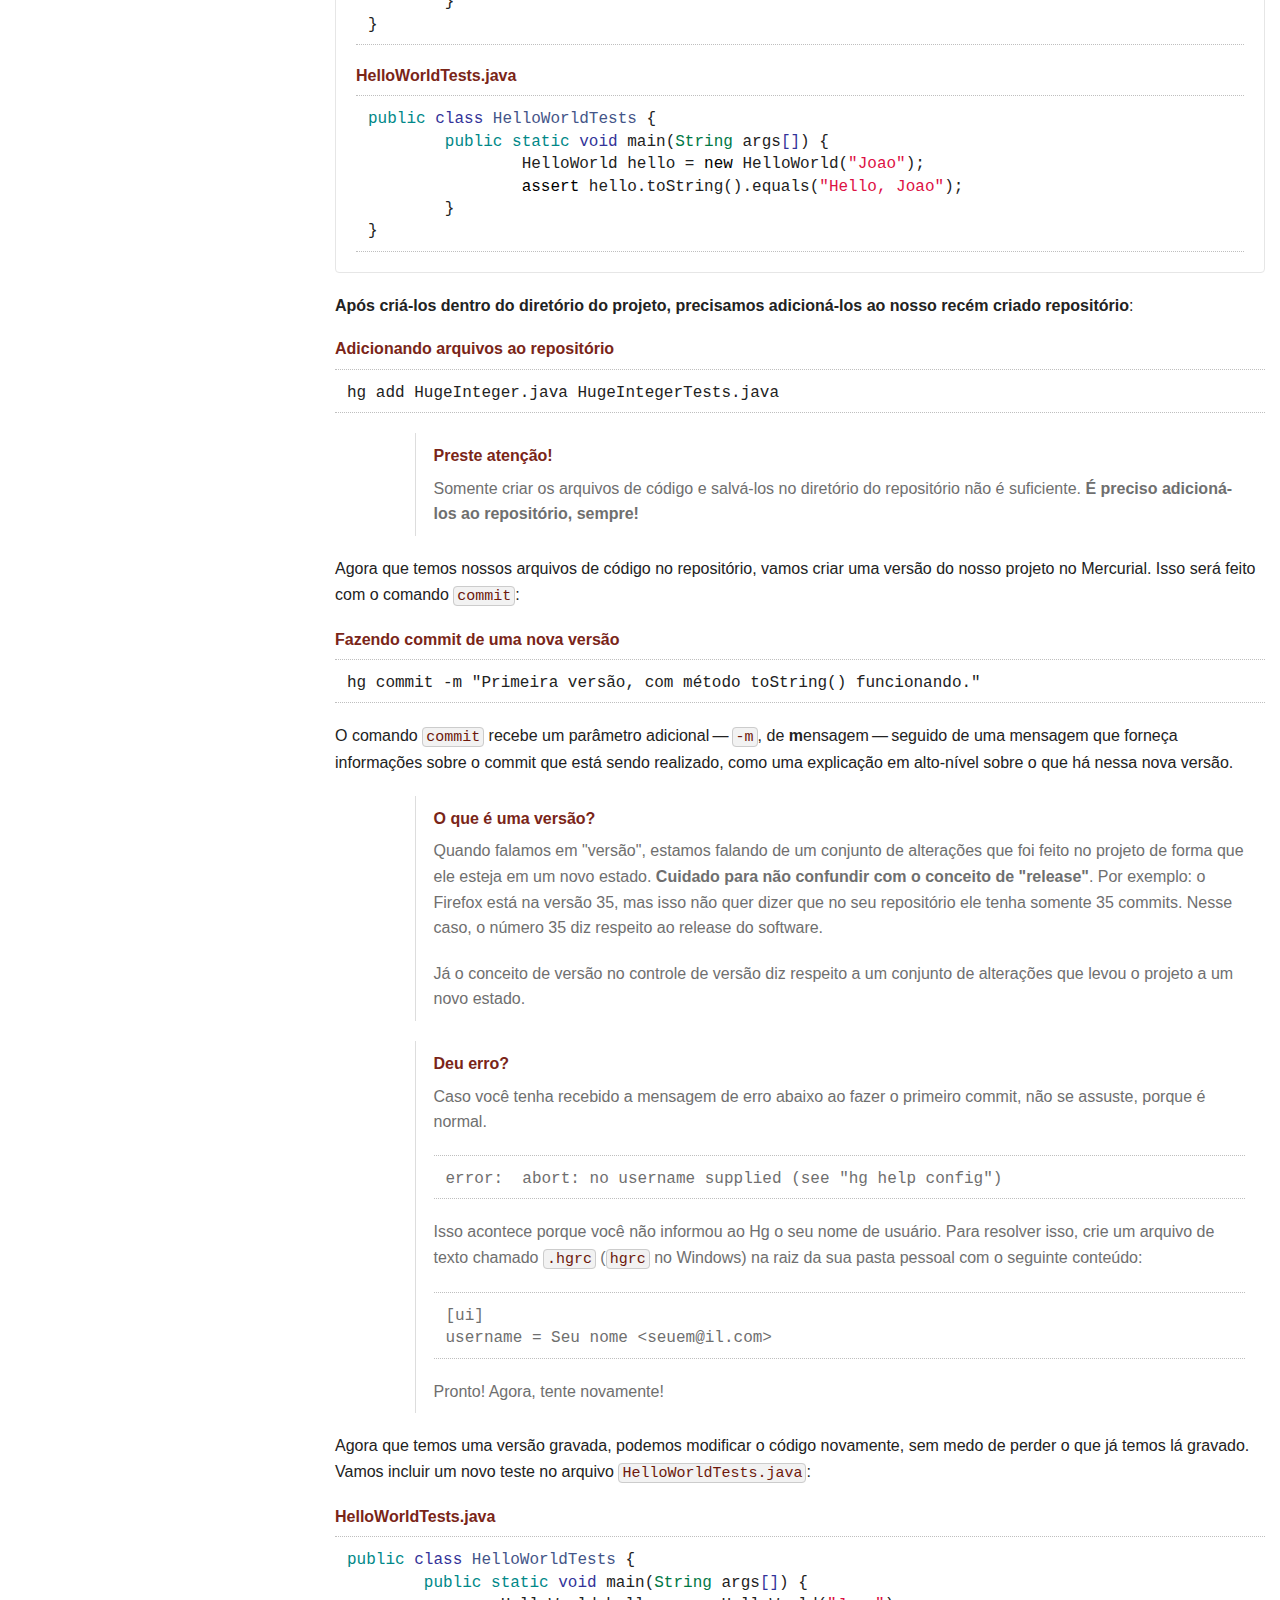
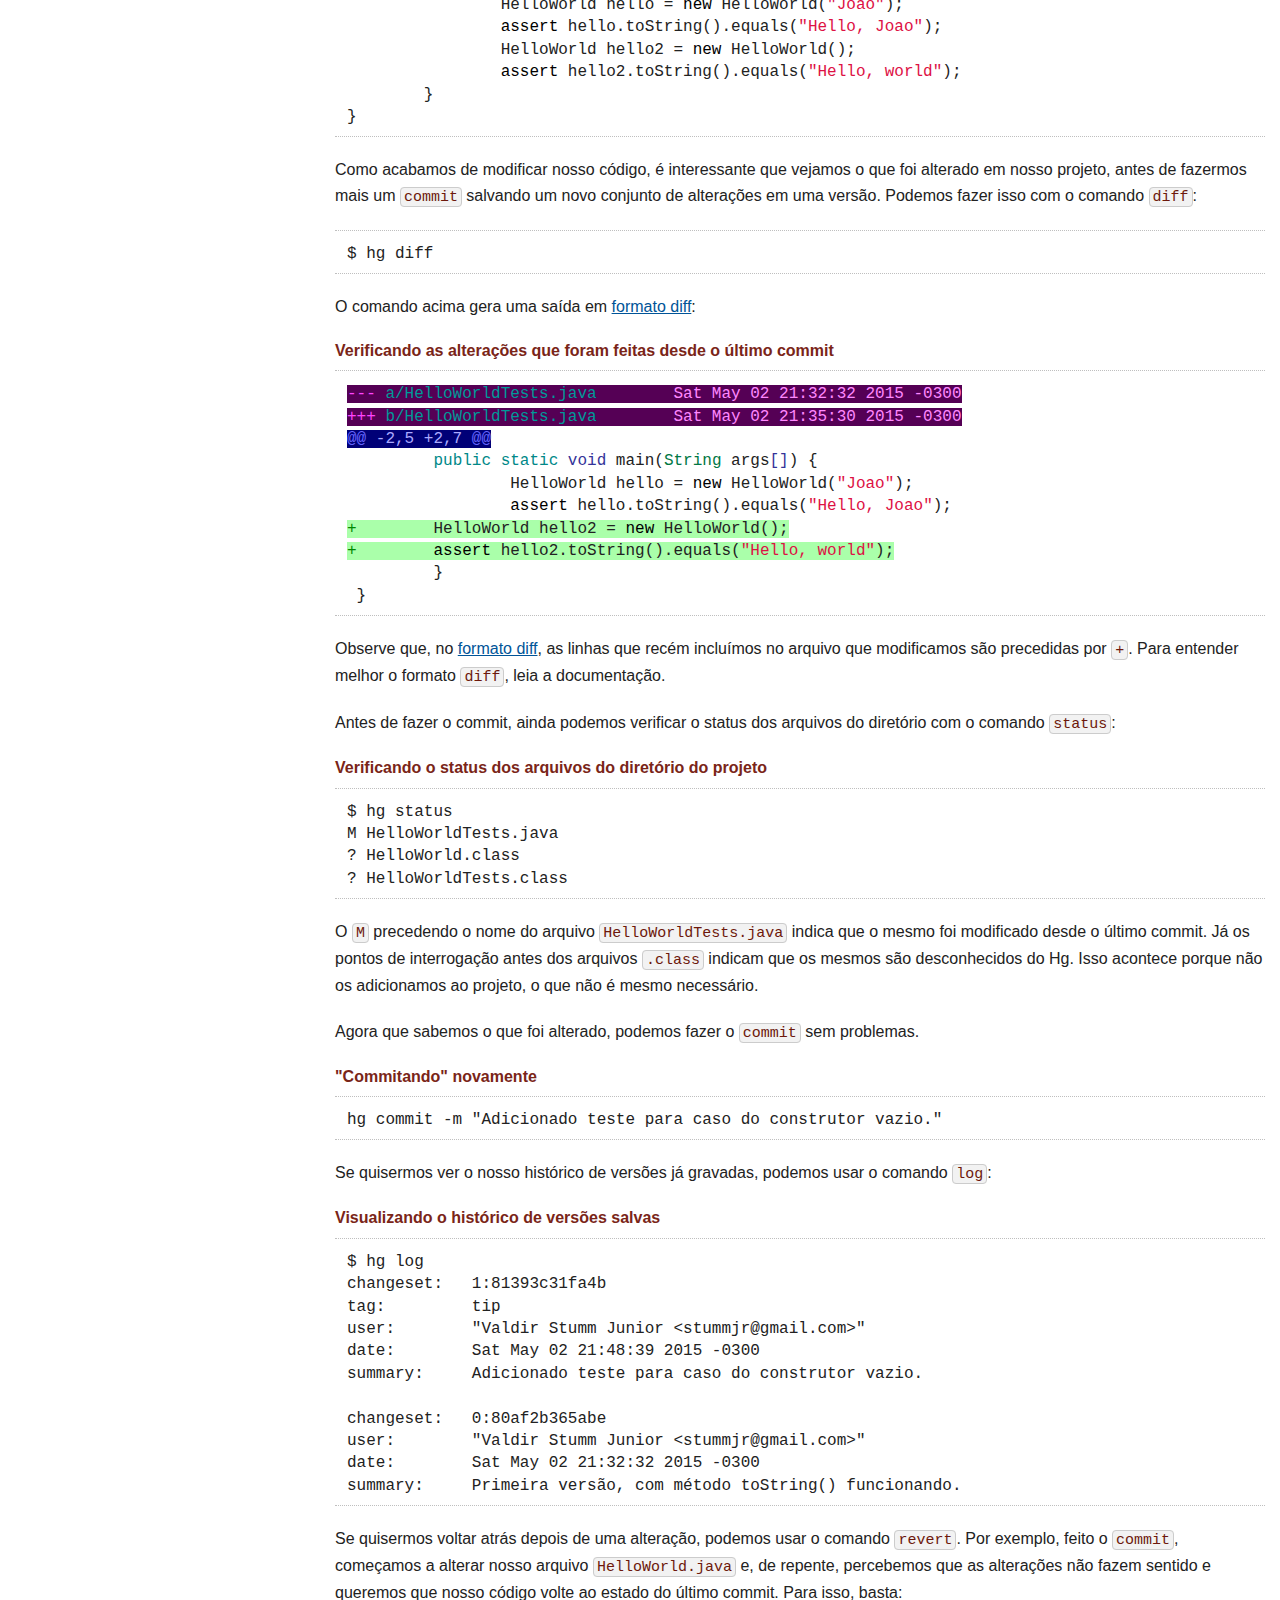
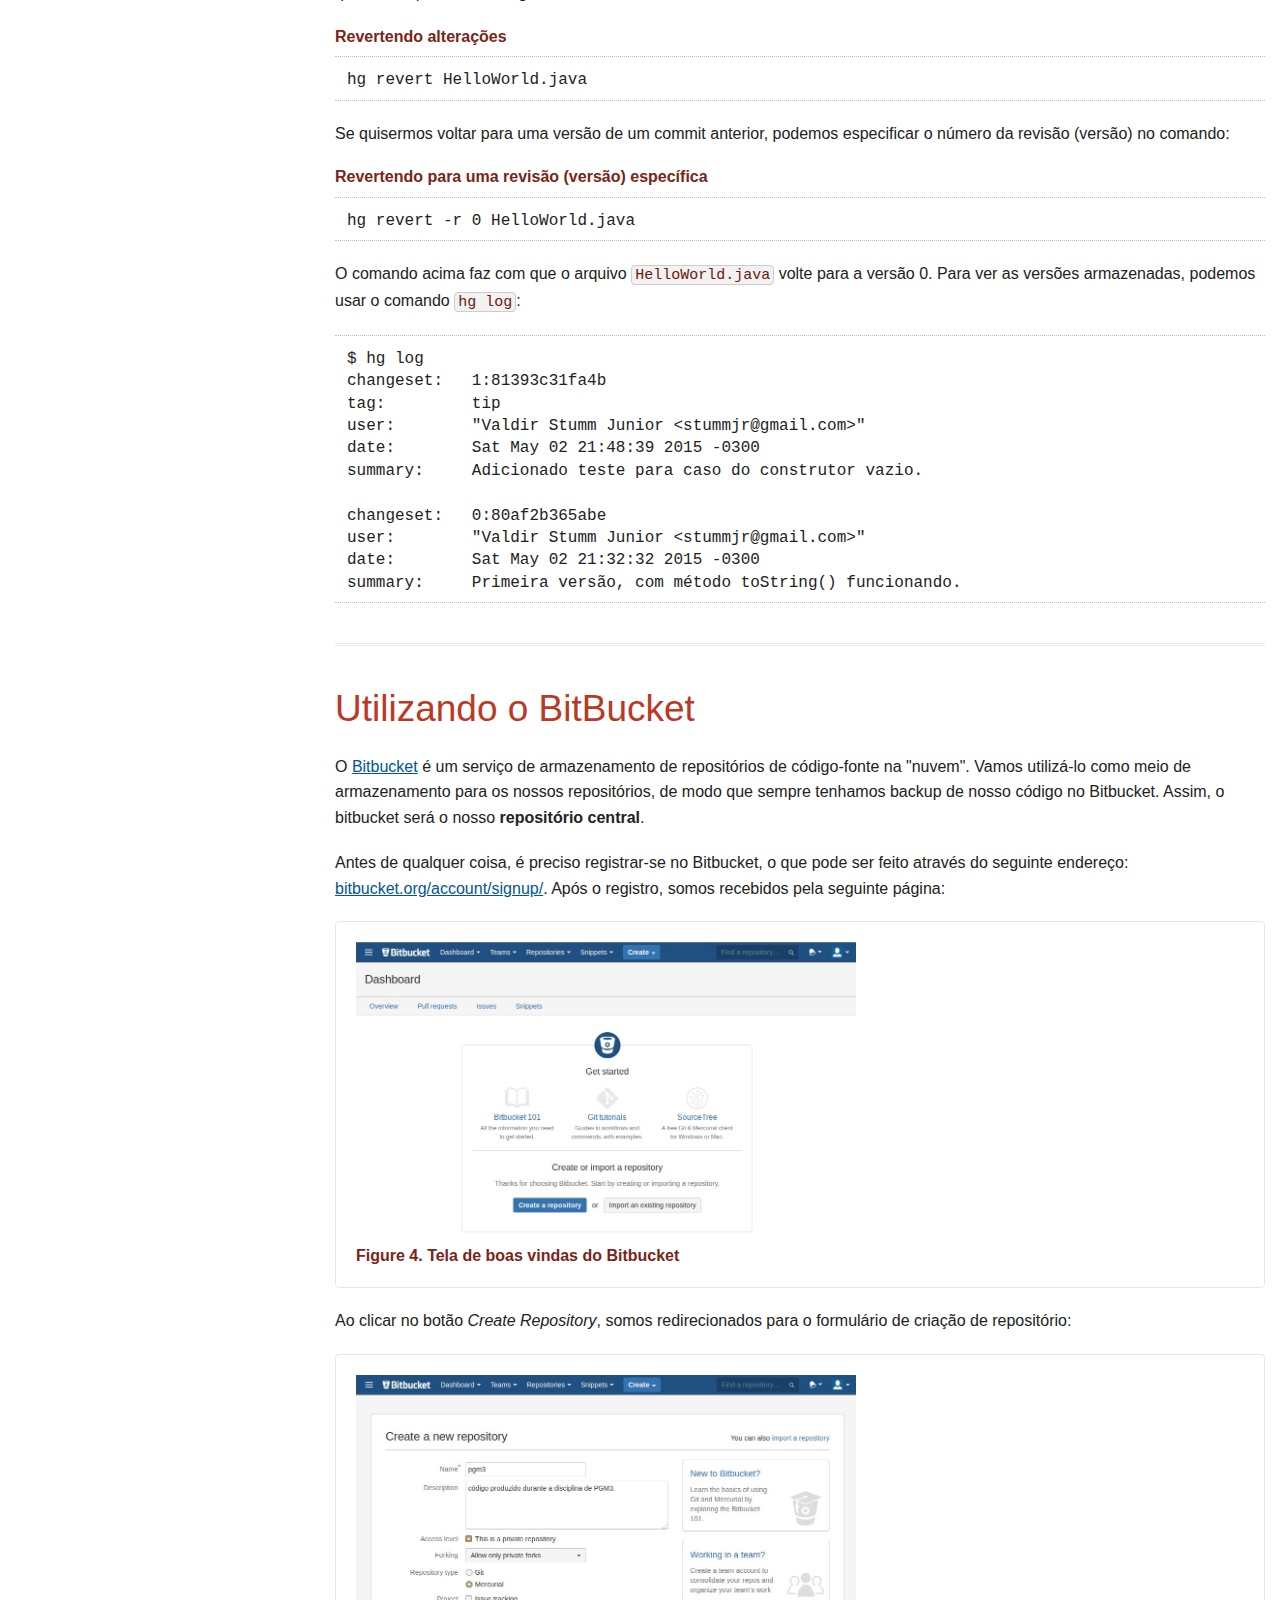
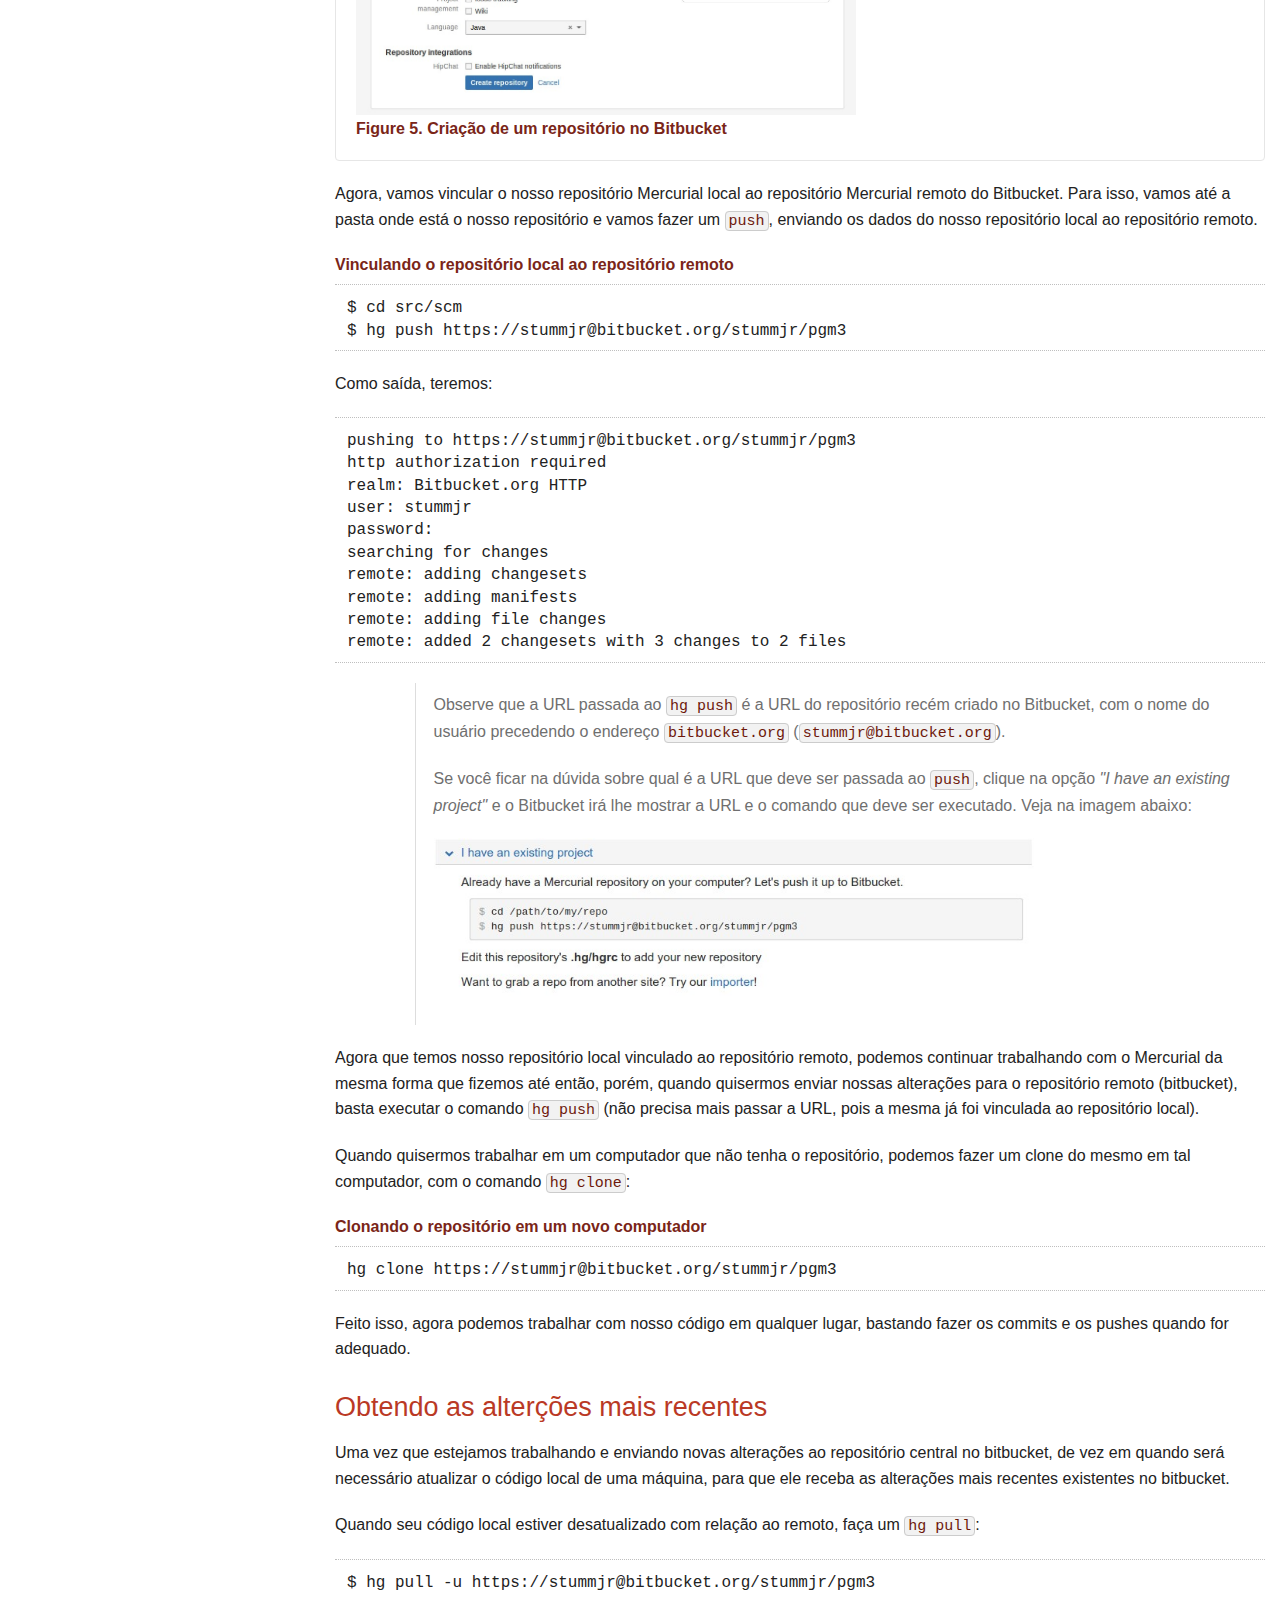
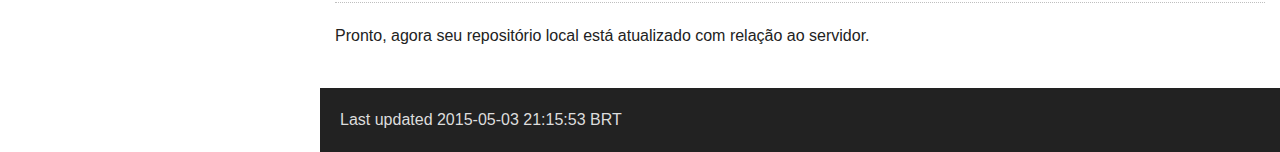
<file: hg/index.html>
<!DOCTYPE html>
<html lang="pt-br">
<head>
<meta http-equiv="Content-Type" content="text/html; charset=UTF-8">
<meta name="generator" content="Asciidoctor 0.1.4">
<meta name="viewport" content="width=device-width, initial-scale=1.0">
<title>Mercurial + Bitbucket</title>
<style>
/* Asciidoctor default stylesheet | MIT License | http://asciidoctor.org */
article, aside, details, figcaption, figure, footer, header, hgroup, main, nav, section, summary { display: block; }
audio, canvas, video { display: inline-block; }
audio:not([controls]) { display: none; height: 0; }
[hidden] { display: none; }
html { background: #fff; color: #000; font-family: sans-serif; -ms-text-size-adjust: 100%; -webkit-text-size-adjust: 100%; }
body { margin: 0; }
a:focus { outline: thin dotted; }
a:active, a:hover { outline: 0; }
h1 { font-size: 2em; margin: 0.67em 0; }
abbr[title] { border-bottom: 1px dotted; }
b, strong { font-weight: bold; }
dfn { font-style: italic; }
hr { -moz-box-sizing: content-box; box-sizing: content-box; height: 0; }
mark { background: #ff0; color: #000; }
code, kbd, pre, samp { font-family: monospace, serif; font-size: 1em; }
pre { white-space: pre-wrap; }
q { quotes: "\201C" "\201D" "\2018" "\2019"; }
small { font-size: 80%; }
sub, sup { font-size: 75%; line-height: 0; position: relative; vertical-align: baseline; }
sup { top: -0.5em; }
sub { bottom: -0.25em; }
img { border: 0; }
svg:not(:root) { overflow: hidden; }
figure { margin: 0; }
fieldset { border: 1px solid #c0c0c0; margin: 0 2px; padding: 0.35em 0.625em 0.75em; }
legend { border: 0; padding: 0; }
button, input, select, textarea { font-family: inherit; font-size: 100%; margin: 0; }
button, input { line-height: normal; }
button, select { text-transform: none; }
button, html input[type="button"], input[type="reset"], input[type="submit"] { -webkit-appearance: button; cursor: pointer; }
button[disabled], html input[disabled] { cursor: default; }
input[type="checkbox"], input[type="radio"] { box-sizing: border-box; padding: 0; }
input[type="search"] { -webkit-appearance: textfield; -moz-box-sizing: content-box; -webkit-box-sizing: content-box; box-sizing: content-box; }
input[type="search"]::-webkit-search-cancel-button, input[type="search"]::-webkit-search-decoration { -webkit-appearance: none; }
button::-moz-focus-inner, input::-moz-focus-inner { border: 0; padding: 0; }
textarea { overflow: auto; vertical-align: top; }
table { border-collapse: collapse; border-spacing: 0; }
*, *:before, *:after { -moz-box-sizing: border-box; -webkit-box-sizing: border-box; box-sizing: border-box; }
html, body { font-size: 100%; }
body { background: white; color: #222222; padding: 0; margin: 0; font-family: "Helvetica Neue", "Helvetica", Helvetica, Arial, sans-serif; font-weight: normal; font-style: normal; line-height: 1; position: relative; cursor: auto; }
a:hover { cursor: pointer; }
a:focus { outline: none; }
img, object, embed { max-width: 100%; height: auto; }
object, embed { height: 100%; }
img { -ms-interpolation-mode: bicubic; }
#map_canvas img, #map_canvas embed, #map_canvas object, .map_canvas img, .map_canvas embed, .map_canvas object { max-width: none !important; }
.left { float: left !important; }
.right { float: right !important; }
.text-left { text-align: left !important; }
.text-right { text-align: right !important; }
.text-center { text-align: center !important; }
.text-justify { text-align: justify !important; }
.hide { display: none; }
.antialiased, body { -webkit-font-smoothing: antialiased; }
img { display: inline-block; vertical-align: middle; }
textarea { height: auto; min-height: 50px; }
select { width: 100%; }
p.lead, .paragraph.lead > p, #preamble > .sectionbody > .paragraph:first-of-type p { font-size: 1.21875em; line-height: 1.6; }
.subheader, #content #toctitle, .admonitionblock td.content > .title, .exampleblock > .title, .imageblock > .title, .videoblock > .title, .listingblock > .title, .literalblock > .title, .openblock > .title, .paragraph > .title, .quoteblock > .title, .sidebarblock > .title, .tableblock > .title, .verseblock > .title, .dlist > .title, .olist > .title, .ulist > .title, .qlist > .title, .hdlist > .title, .tableblock > caption { line-height: 1.4; color: #7a2518; font-weight: 300; margin-top: 0.2em; margin-bottom: 0.5em; }
div, dl, dt, dd, ul, ol, li, h1, h2, h3, #toctitle, .sidebarblock > .content > .title, h4, h5, h6, pre, form, p, blockquote, th, td { margin: 0; padding: 0; direction: ltr; }
a { color: #005498; text-decoration: underline; line-height: inherit; }
a:hover, a:focus { color: #00467f; }
a img { border: none; }
p { font-family: inherit; font-weight: normal; font-size: 1em; line-height: 1.6; margin-bottom: 1.25em; text-rendering: optimizeLegibility; }
p aside { font-size: 0.875em; line-height: 1.35; font-style: italic; }
h1, h2, h3, #toctitle, .sidebarblock > .content > .title, h4, h5, h6 { font-family: Georgia, "URW Bookman L", Helvetica, Arial, sans-serif; font-weight: normal; font-style: normal; color: #ba3925; text-rendering: optimizeLegibility; margin-top: 1em; margin-bottom: 0.5em; line-height: 1.2125em; }
h1 small, h2 small, h3 small, #toctitle small, .sidebarblock > .content > .title small, h4 small, h5 small, h6 small { font-size: 60%; color: #e99b8f; line-height: 0; }
h1 { font-size: 2.125em; }
h2 { font-size: 1.6875em; }
h3, #toctitle, .sidebarblock > .content > .title { font-size: 1.375em; }
h4 { font-size: 1.125em; }
h5 { font-size: 1.125em; }
h6 { font-size: 1em; }
hr { border: solid #dddddd; border-width: 1px 0 0; clear: both; margin: 1.25em 0 1.1875em; height: 0; }
em, i { font-style: italic; line-height: inherit; }
strong, b { font-weight: bold; line-height: inherit; }
small { font-size: 60%; line-height: inherit; }
code { font-family: Consolas, "Liberation Mono", Courier, monospace; font-weight: normal; color: #6d180b; }
ul, ol, dl { font-size: 1em; line-height: 1.6; margin-bottom: 1.25em; list-style-position: outside; font-family: inherit; }
ul, ol { margin-left: 1.5em; }
ul li ul, ul li ol { margin-left: 1.25em; margin-bottom: 0; font-size: 1em; }
ul.square li ul, ul.circle li ul, ul.disc li ul { list-style: inherit; }
ul.square { list-style-type: square; }
ul.circle { list-style-type: circle; }
ul.disc { list-style-type: disc; }
ul.no-bullet { list-style: none; }
ol li ul, ol li ol { margin-left: 1.25em; margin-bottom: 0; }
dl dt { margin-bottom: 0.3125em; font-weight: bold; }
dl dd { margin-bottom: 1.25em; }
abbr, acronym { text-transform: uppercase; font-size: 90%; color: #222222; border-bottom: 1px dotted #dddddd; cursor: help; }
abbr { text-transform: none; }
blockquote { margin: 0 0 1.25em; padding: 0.5625em 1.25em 0 1.1875em; border-left: 1px solid #dddddd; }
blockquote cite { display: block; font-size: inherit; color: #555555; }
blockquote cite:before { content: "\2014 \0020"; }
blockquote cite a, blockquote cite a:visited { color: #555555; }
blockquote, blockquote p { line-height: 1.6; color: #6f6f6f; }
.vcard { display: inline-block; margin: 0 0 1.25em 0; border: 1px solid #dddddd; padding: 0.625em 0.75em; }
.vcard li { margin: 0; display: block; }
.vcard .fn { font-weight: bold; font-size: 0.9375em; }
.vevent .summary { font-weight: bold; }
.vevent abbr { cursor: auto; text-decoration: none; font-weight: bold; border: none; padding: 0 0.0625em; }
@media only screen and (min-width: 768px) { h1, h2, h3, #toctitle, .sidebarblock > .content > .title, h4, h5, h6 { line-height: 1.4; }
  h1 { font-size: 2.75em; }
  h2 { font-size: 2.3125em; }
  h3, #toctitle, .sidebarblock > .content > .title { font-size: 1.6875em; }
  h4 { font-size: 1.4375em; } }
.print-only { display: none !important; }
@media print { * { background: transparent !important; color: #000 !important; box-shadow: none !important; text-shadow: none !important; }
  a, a:visited { text-decoration: underline; }
  a[href]:after { content: " (" attr(href) ")"; }
  abbr[title]:after { content: " (" attr(title) ")"; }
  .ir a:after, a[href^="javascript:"]:after, a[href^="#"]:after { content: ""; }
  pre, blockquote { border: 1px solid #999; page-break-inside: avoid; }
  thead { display: table-header-group; }
  tr, img { page-break-inside: avoid; }
  img { max-width: 100% !important; }
  @page { margin: 0.5cm; }
  p, h2, h3, #toctitle, .sidebarblock > .content > .title { orphans: 3; widows: 3; }
  h2, h3, #toctitle, .sidebarblock > .content > .title { page-break-after: avoid; }
  .hide-on-print { display: none !important; }
  .print-only { display: block !important; }
  .hide-for-print { display: none !important; }
  .show-for-print { display: inherit !important; } }
table { background: white; margin-bottom: 1.25em; border: solid 1px #dddddd; }
table thead, table tfoot { background: whitesmoke; font-weight: bold; }
table thead tr th, table thead tr td, table tfoot tr th, table tfoot tr td { padding: 0.5em 0.625em 0.625em; font-size: inherit; color: #222222; text-align: left; }
table tr th, table tr td { padding: 0.5625em 0.625em; font-size: inherit; color: #222222; }
table tr.even, table tr.alt, table tr:nth-of-type(even) { background: #f9f9f9; }
table thead tr th, table tfoot tr th, table tbody tr td, table tr td, table tfoot tr td { display: table-cell; line-height: 1.6; }
.clearfix:before, .clearfix:after, .float-group:before, .float-group:after { content: " "; display: table; }
.clearfix:after, .float-group:after { clear: both; }
*:not(pre) > code { font-size: 0.9375em; padding: 1px 3px 0; white-space: nowrap; background-color: #f2f2f2; border: 1px solid #cccccc; -webkit-border-radius: 4px; border-radius: 4px; text-shadow: none; }
pre, pre > code { line-height: 1.4; color: inherit; font-family: Consolas, "Liberation Mono", Courier, monospace; font-weight: normal; }
kbd.keyseq { color: #555555; }
kbd:not(.keyseq) { display: inline-block; color: #222222; font-size: 0.75em; line-height: 1.4; background-color: #F7F7F7; border: 1px solid #ccc; -webkit-border-radius: 3px; border-radius: 3px; -webkit-box-shadow: 0 1px 0 rgba(0, 0, 0, 0.2), 0 0 0 2px white inset; box-shadow: 0 1px 0 rgba(0, 0, 0, 0.2), 0 0 0 2px white inset; margin: -0.15em 0.15em 0 0.15em; padding: 0.2em 0.6em 0.2em 0.5em; vertical-align: middle; white-space: nowrap; }
kbd kbd:first-child { margin-left: 0; }
kbd kbd:last-child { margin-right: 0; }
.menuseq, .menu { color: #090909; }
p a > code:hover { color: #561309; }
#header, #content, #footnotes, #footer { width: 100%; margin-left: auto; margin-right: auto; margin-top: 0; margin-bottom: 0; max-width: 62.5em; *zoom: 1; position: relative; padding-left: 0.9375em; padding-right: 0.9375em; }
#header:before, #header:after, #content:before, #content:after, #footnotes:before, #footnotes:after, #footer:before, #footer:after { content: " "; display: table; }
#header:after, #content:after, #footnotes:after, #footer:after { clear: both; }
#header { margin-bottom: 2.5em; }
#header > h1 { color: black; font-weight: normal; border-bottom: 1px solid #dddddd; margin-bottom: -28px; padding-bottom: 32px; }
#header span { color: #6f6f6f; }
#header #revnumber { text-transform: capitalize; }
#header br { display: none; }
#header br + span { padding-left: 3px; }
#header br + span:before { content: "\2013 \0020"; }
#header br + span.author { padding-left: 0; }
#header br + span.author:before { content: ", "; }
#toc { border-bottom: 3px double #ebebeb; padding-bottom: 1.25em; }
#toc > ul { margin-left: 0.25em; }
#toc ul.sectlevel0 > li > a { font-style: italic; }
#toc ul.sectlevel0 ul.sectlevel1 { margin-left: 0; margin-top: 0.5em; margin-bottom: 0.5em; }
#toc ul { list-style-type: none; }
#toctitle { color: #7a2518; }
@media only screen and (min-width: 1280px) { body.toc2 { padding-left: 20em; }
  #toc.toc2 { position: fixed; width: 20em; left: 0; top: 0; border-right: 1px solid #ebebeb; border-bottom: 0; z-index: 1000; padding: 1em; height: 100%; overflow: auto; }
  #toc.toc2 #toctitle { margin-top: 0; }
  #toc.toc2 > ul { font-size: .95em; }
  #toc.toc2 ul ul { margin-left: 0; padding-left: 1.25em; }
  #toc.toc2 ul.sectlevel0 ul.sectlevel1 { padding-left: 0; margin-top: 0.5em; margin-bottom: 0.5em; }
  body.toc2.toc-right { padding-left: 0; padding-right: 20em; }
  body.toc2.toc-right #toc.toc2 { border-right: 0; border-left: 1px solid #ebebeb; left: auto; right: 0; } }
#content #toc { border-style: solid; border-width: 1px; border-color: #d9d9d9; margin-bottom: 1.25em; padding: 1.25em; background: #f2f2f2; border-width: 0; -webkit-border-radius: 4px; border-radius: 4px; }
#content #toc > :first-child { margin-top: 0; }
#content #toc > :last-child { margin-bottom: 0; }
#content #toc a { text-decoration: none; }
#content #toctitle { font-weight: bold; font-family: "Helvetica Neue", "Helvetica", Helvetica, Arial, sans-serif; font-size: 1em; padding-left: 0.125em; }
#footer { max-width: 100%; background-color: #222222; padding: 1.25em; }
#footer-text { color: #dddddd; line-height: 1.44; }
.sect1 { padding-bottom: 1.25em; }
.sect1 + .sect1 { border-top: 3px double #ebebeb; }
#content h1 > a.anchor, h2 > a.anchor, h3 > a.anchor, #toctitle > a.anchor, .sidebarblock > .content > .title > a.anchor, h4 > a.anchor, h5 > a.anchor, h6 > a.anchor { position: absolute; width: 1em; margin-left: -1em; display: block; text-decoration: none; visibility: hidden; text-align: center; font-weight: normal; }
#content h1 > a.anchor:before, h2 > a.anchor:before, h3 > a.anchor:before, #toctitle > a.anchor:before, .sidebarblock > .content > .title > a.anchor:before, h4 > a.anchor:before, h5 > a.anchor:before, h6 > a.anchor:before { content: '\00A7'; font-size: .85em; vertical-align: text-top; display: block; margin-top: 0.05em; }
#content h1:hover > a.anchor, #content h1 > a.anchor:hover, h2:hover > a.anchor, h2 > a.anchor:hover, h3:hover > a.anchor, #toctitle:hover > a.anchor, .sidebarblock > .content > .title:hover > a.anchor, h3 > a.anchor:hover, #toctitle > a.anchor:hover, .sidebarblock > .content > .title > a.anchor:hover, h4:hover > a.anchor, h4 > a.anchor:hover, h5:hover > a.anchor, h5 > a.anchor:hover, h6:hover > a.anchor, h6 > a.anchor:hover { visibility: visible; }
#content h1 > a.link, h2 > a.link, h3 > a.link, #toctitle > a.link, .sidebarblock > .content > .title > a.link, h4 > a.link, h5 > a.link, h6 > a.link { color: #ba3925; text-decoration: none; }
#content h1 > a.link:hover, h2 > a.link:hover, h3 > a.link:hover, #toctitle > a.link:hover, .sidebarblock > .content > .title > a.link:hover, h4 > a.link:hover, h5 > a.link:hover, h6 > a.link:hover { color: #a53221; }
.imageblock, .literalblock, .listingblock, .verseblock, .videoblock { margin-bottom: 1.25em; }
.admonitionblock td.content > .title, .exampleblock > .title, .imageblock > .title, .videoblock > .title, .listingblock > .title, .literalblock > .title, .openblock > .title, .paragraph > .title, .quoteblock > .title, .sidebarblock > .title, .tableblock > .title, .verseblock > .title, .dlist > .title, .olist > .title, .ulist > .title, .qlist > .title, .hdlist > .title { text-align: left; font-weight: bold; }
.tableblock > caption { text-align: left; font-weight: bold; white-space: nowrap; overflow: visible; max-width: 0; }
table.tableblock #preamble > .sectionbody > .paragraph:first-of-type p { font-size: inherit; }
.admonitionblock > table { border: 0; background: none; width: 100%; }
.admonitionblock > table td.icon { text-align: center; width: 80px; }
.admonitionblock > table td.icon img { max-width: none; }
.admonitionblock > table td.icon .title { font-weight: bold; text-transform: uppercase; }
.admonitionblock > table td.content { padding-left: 1.125em; padding-right: 1.25em; border-left: 1px solid #dddddd; color: #6f6f6f; }
.admonitionblock > table td.content > :last-child > :last-child { margin-bottom: 0; }
.exampleblock > .content { border-style: solid; border-width: 1px; border-color: #e6e6e6; margin-bottom: 1.25em; padding: 1.25em; background: white; -webkit-border-radius: 4px; border-radius: 4px; }
.exampleblock > .content > :first-child { margin-top: 0; }
.exampleblock > .content > :last-child { margin-bottom: 0; }
.exampleblock > .content h1, .exampleblock > .content h2, .exampleblock > .content h3, .exampleblock > .content #toctitle, .sidebarblock.exampleblock > .content > .title, .exampleblock > .content h4, .exampleblock > .content h5, .exampleblock > .content h6, .exampleblock > .content p { color: #333333; }
.exampleblock > .content h1, .exampleblock > .content h2, .exampleblock > .content h3, .exampleblock > .content #toctitle, .sidebarblock.exampleblock > .content > .title, .exampleblock > .content h4, .exampleblock > .content h5, .exampleblock > .content h6 { line-height: 1; margin-bottom: 0.625em; }
.exampleblock > .content h1.subheader, .exampleblock > .content h2.subheader, .exampleblock > .content h3.subheader, .exampleblock > .content .subheader#toctitle, .sidebarblock.exampleblock > .content > .subheader.title, .exampleblock > .content h4.subheader, .exampleblock > .content h5.subheader, .exampleblock > .content h6.subheader { line-height: 1.4; }
.exampleblock.result > .content { -webkit-box-shadow: 0 1px 8px #d9d9d9; box-shadow: 0 1px 8px #d9d9d9; }
.sidebarblock { border-style: solid; border-width: 1px; border-color: #d9d9d9; margin-bottom: 1.25em; padding: 1.25em; background: #f2f2f2; -webkit-border-radius: 4px; border-radius: 4px; }
.sidebarblock > :first-child { margin-top: 0; }
.sidebarblock > :last-child { margin-bottom: 0; }
.sidebarblock h1, .sidebarblock h2, .sidebarblock h3, .sidebarblock #toctitle, .sidebarblock > .content > .title, .sidebarblock h4, .sidebarblock h5, .sidebarblock h6, .sidebarblock p { color: #333333; }
.sidebarblock h1, .sidebarblock h2, .sidebarblock h3, .sidebarblock #toctitle, .sidebarblock > .content > .title, .sidebarblock h4, .sidebarblock h5, .sidebarblock h6 { line-height: 1; margin-bottom: 0.625em; }
.sidebarblock h1.subheader, .sidebarblock h2.subheader, .sidebarblock h3.subheader, .sidebarblock .subheader#toctitle, .sidebarblock > .content > .subheader.title, .sidebarblock h4.subheader, .sidebarblock h5.subheader, .sidebarblock h6.subheader { line-height: 1.4; }
.sidebarblock > .content > .title { color: #7a2518; margin-top: 0; line-height: 1.6; }
.exampleblock > .content > :last-child > :last-child, .exampleblock > .content .olist > ol > li:last-child > :last-child, .exampleblock > .content .ulist > ul > li:last-child > :last-child, .exampleblock > .content .qlist > ol > li:last-child > :last-child, .sidebarblock > .content > :last-child > :last-child, .sidebarblock > .content .olist > ol > li:last-child > :last-child, .sidebarblock > .content .ulist > ul > li:last-child > :last-child, .sidebarblock > .content .qlist > ol > li:last-child > :last-child { margin-bottom: 0; }
.literalblock > .content pre, .listingblock > .content pre { background: none; border-width: 1px 0; border-style: dotted; border-color: #bfbfbf; -webkit-border-radius: 4px; border-radius: 4px; padding: 0.75em 0.75em 0.5em 0.75em; word-wrap: break-word; }
.literalblock > .content pre.nowrap, .listingblock > .content pre.nowrap { overflow-x: auto; white-space: pre; word-wrap: normal; }
.literalblock > .content pre > code, .listingblock > .content pre > code { display: block; }
@media only screen { .literalblock > .content pre, .listingblock > .content pre { font-size: 0.8em; } }
@media only screen and (min-width: 768px) { .literalblock > .content pre, .listingblock > .content pre { font-size: 0.9em; } }
@media only screen and (min-width: 1280px) { .literalblock > .content pre, .listingblock > .content pre { font-size: 1em; } }
.listingblock > .content { position: relative; }
.listingblock:hover code[class*=" language-"]:before { text-transform: uppercase; font-size: 0.9em; color: #999; position: absolute; top: 0.375em; right: 0.375em; }
.listingblock:hover code.asciidoc:before { content: "asciidoc"; }
.listingblock:hover code.clojure:before { content: "clojure"; }
.listingblock:hover code.css:before { content: "css"; }
.listingblock:hover code.groovy:before { content: "groovy"; }
.listingblock:hover code.html:before { content: "html"; }
.listingblock:hover code.java:before { content: "java"; }
.listingblock:hover code.javascript:before { content: "javascript"; }
.listingblock:hover code.python:before { content: "python"; }
.listingblock:hover code.ruby:before { content: "ruby"; }
.listingblock:hover code.scss:before { content: "scss"; }
.listingblock:hover code.xml:before { content: "xml"; }
.listingblock:hover code.yaml:before { content: "yaml"; }
.listingblock.terminal pre .command:before { content: attr(data-prompt); padding-right: 0.5em; color: #999; }
.listingblock.terminal pre .command:not([data-prompt]):before { content: '$'; }
table.pyhltable { border: 0; margin-bottom: 0; }
table.pyhltable td { vertical-align: top; padding-top: 0; padding-bottom: 0; }
table.pyhltable td.code { padding-left: .75em; padding-right: 0; }
.highlight.pygments .lineno, table.pyhltable td:not(.code) { color: #999; padding-left: 0; padding-right: .5em; border-right: 1px solid #dddddd; }
.highlight.pygments .lineno { display: inline-block; margin-right: .25em; }
table.pyhltable .linenodiv { background-color: transparent !important; padding-right: 0 !important; }
.quoteblock { margin: 0 0 1.25em; padding: 0.5625em 1.25em 0 1.1875em; border-left: 1px solid #dddddd; }
.quoteblock blockquote { margin: 0 0 1.25em 0; padding: 0 0 0.5625em 0; border: 0; }
.quoteblock blockquote > .paragraph:last-child p { margin-bottom: 0; }
.quoteblock .attribution { margin-top: -.25em; padding-bottom: 0.5625em; font-size: inherit; color: #555555; }
.quoteblock .attribution br { display: none; }
.quoteblock .attribution cite { display: block; margin-bottom: 0.625em; }
table thead th, table tfoot th { font-weight: bold; }
table.tableblock.grid-all { border-collapse: separate; border-spacing: 1px; -webkit-border-radius: 4px; border-radius: 4px; border-top: 1px solid #dddddd; border-bottom: 1px solid #dddddd; }
table.tableblock.frame-topbot, table.tableblock.frame-none { border-left: 0; border-right: 0; }
table.tableblock.frame-sides, table.tableblock.frame-none { border-top: 0; border-bottom: 0; }
table.tableblock td .paragraph:last-child p, table.tableblock td > p:last-child { margin-bottom: 0; }
th.tableblock.halign-left, td.tableblock.halign-left { text-align: left; }
th.tableblock.halign-right, td.tableblock.halign-right { text-align: right; }
th.tableblock.halign-center, td.tableblock.halign-center { text-align: center; }
th.tableblock.valign-top, td.tableblock.valign-top { vertical-align: top; }
th.tableblock.valign-bottom, td.tableblock.valign-bottom { vertical-align: bottom; }
th.tableblock.valign-middle, td.tableblock.valign-middle { vertical-align: middle; }
p.tableblock.header { color: #222222; font-weight: bold; }
td > div.verse { white-space: pre; }
ol { margin-left: 1.75em; }
ul li ol { margin-left: 1.5em; }
dl dd { margin-left: 1.125em; }
dl dd:last-child, dl dd:last-child > :last-child { margin-bottom: 0; }
ol > li p, ul > li p, ul dd, ol dd, .olist .olist, .ulist .ulist, .ulist .olist, .olist .ulist { margin-bottom: 0.625em; }
ul.unstyled, ol.unnumbered, ul.checklist, ul.none { list-style-type: none; }
ul.unstyled, ol.unnumbered, ul.checklist { margin-left: 0.625em; }
ul.checklist li > p:first-child > i[class^="icon-check"]:first-child, ul.checklist li > p:first-child > input[type="checkbox"]:first-child { margin-right: 0.25em; }
ul.checklist li > p:first-child > input[type="checkbox"]:first-child { position: relative; top: 1px; }
ul.inline { margin: 0 auto 0.625em auto; margin-left: -1.375em; margin-right: 0; padding: 0; list-style: none; overflow: hidden; }
ul.inline > li { list-style: none; float: left; margin-left: 1.375em; display: block; }
ul.inline > li > * { display: block; }
.unstyled dl dt { font-weight: normal; font-style: normal; }
ol.arabic { list-style-type: decimal; }
ol.decimal { list-style-type: decimal-leading-zero; }
ol.loweralpha { list-style-type: lower-alpha; }
ol.upperalpha { list-style-type: upper-alpha; }
ol.lowerroman { list-style-type: lower-roman; }
ol.upperroman { list-style-type: upper-roman; }
ol.lowergreek { list-style-type: lower-greek; }
.hdlist > table, .colist > table { border: 0; background: none; }
.hdlist > table > tbody > tr, .colist > table > tbody > tr { background: none; }
td.hdlist1 { padding-right: .8em; font-weight: bold; }
td.hdlist1, td.hdlist2 { vertical-align: top; }
.literalblock + .colist, .listingblock + .colist { margin-top: -0.5em; }
.colist > table tr > td:first-of-type { padding: 0 .8em; line-height: 1; }
.colist > table tr > td:last-of-type { padding: 0.25em 0; }
.qanda > ol > li > p > em:only-child { color: #00467f; }
.thumb, .th { line-height: 0; display: inline-block; border: solid 4px white; -webkit-box-shadow: 0 0 0 1px #dddddd; box-shadow: 0 0 0 1px #dddddd; }
.imageblock.left, .imageblock[style*="float: left"] { margin: 0.25em 0.625em 1.25em 0; }
.imageblock.right, .imageblock[style*="float: right"] { margin: 0.25em 0 1.25em 0.625em; }
.imageblock > .title { margin-bottom: 0; }
.imageblock.thumb, .imageblock.th { border-width: 6px; }
.imageblock.thumb > .title, .imageblock.th > .title { padding: 0 0.125em; }
.image.left, .image.right { margin-top: 0.25em; margin-bottom: 0.25em; display: inline-block; line-height: 0; }
.image.left { margin-right: 0.625em; }
.image.right { margin-left: 0.625em; }
a.image { text-decoration: none; }
span.footnote, span.footnoteref { vertical-align: super; font-size: 0.875em; }
span.footnote a, span.footnoteref a { text-decoration: none; }
#footnotes { padding-top: 0.75em; padding-bottom: 0.75em; margin-bottom: 0.625em; }
#footnotes hr { width: 20%; min-width: 6.25em; margin: -.25em 0 .75em 0; border-width: 1px 0 0 0; }
#footnotes .footnote { padding: 0 0.375em; line-height: 1.3; font-size: 0.875em; margin-left: 1.2em; text-indent: -1.2em; margin-bottom: .2em; }
#footnotes .footnote a:first-of-type { font-weight: bold; text-decoration: none; }
#footnotes .footnote:last-of-type { margin-bottom: 0; }
#content #footnotes { margin-top: -0.625em; margin-bottom: 0; padding: 0.75em 0; }
.gist .file-data > table { border: none; background: #fff; width: 100%; margin-bottom: 0; }
.gist .file-data > table td.line-data { width: 99%; }
div.unbreakable { page-break-inside: avoid; }
.big { font-size: larger; }
.small { font-size: smaller; }
.underline { text-decoration: underline; }
.overline { text-decoration: overline; }
.line-through { text-decoration: line-through; }
.aqua { color: #00bfbf; }
.aqua-background { background-color: #00fafa; }
.black { color: black; }
.black-background { background-color: black; }
.blue { color: #0000bf; }
.blue-background { background-color: #0000fa; }
.fuchsia { color: #bf00bf; }
.fuchsia-background { background-color: #fa00fa; }
.gray { color: #606060; }
.gray-background { background-color: #7d7d7d; }
.green { color: #006000; }
.green-background { background-color: #007d00; }
.lime { color: #00bf00; }
.lime-background { background-color: #00fa00; }
.maroon { color: #600000; }
.maroon-background { background-color: #7d0000; }
.navy { color: #000060; }
.navy-background { background-color: #00007d; }
.olive { color: #606000; }
.olive-background { background-color: #7d7d00; }
.purple { color: #600060; }
.purple-background { background-color: #7d007d; }
.red { color: #bf0000; }
.red-background { background-color: #fa0000; }
.silver { color: #909090; }
.silver-background { background-color: #bcbcbc; }
.teal { color: #006060; }
.teal-background { background-color: #007d7d; }
.white { color: #bfbfbf; }
.white-background { background-color: #fafafa; }
.yellow { color: #bfbf00; }
.yellow-background { background-color: #fafa00; }
span.icon > [class^="icon-"], span.icon > [class*=" icon-"] { cursor: default; }
.admonitionblock td.icon [class^="icon-"]:before { font-size: 2.5em; text-shadow: 1px 1px 2px rgba(0, 0, 0, 0.5); cursor: default; }
.admonitionblock td.icon .icon-note:before { content: "\f05a"; color: #005498; color: #003f72; }
.admonitionblock td.icon .icon-tip:before { content: "\f0eb"; text-shadow: 1px 1px 2px rgba(155, 155, 0, 0.8); color: #111; }
.admonitionblock td.icon .icon-warning:before { content: "\f071"; color: #bf6900; }
.admonitionblock td.icon .icon-caution:before { content: "\f06d"; color: #bf3400; }
.admonitionblock td.icon .icon-important:before { content: "\f06a"; color: #bf0000; }
.conum { display: inline-block; color: white !important; background-color: #222222; -webkit-border-radius: 100px; border-radius: 100px; text-align: center; width: 20px; height: 20px; font-size: 12px; font-weight: bold; line-height: 20px; font-family: Arial, sans-serif; font-style: normal; position: relative; top: -2px; letter-spacing: -1px; }
.conum * { color: white !important; }
.conum + b { display: none; }
.conum:after { content: attr(data-value); }
.conum:not([data-value]):empty { display: none; }
.literalblock > .content > pre, .listingblock > .content > pre { -webkit-border-radius: 0; border-radius: 0; }

</style>
<style>
/* Foundation stylesheet for CodeRay (to match GitHub theme) | MIT License | http://foundation.zurb.com */
table.CodeRay { border-collapse: collapse; padding: 2px; margin-bottom: 0; border: 0; background: transparent; }
table.CodeRay td { padding: 0 .5em; vertical-align: top; }
table.CodeRay td.line-numbers { text-align: right; color: #999; border-right: 1px solid #e5e5e5; padding-left: 0; }
span.line-numbers { border-right: 1px solid #E5E5E5; color: #999; display: inline-block; margin-right: 0.5em; padding-right: 0.5em; }
.CodeRay td.line-numbers strong, .CodeRay span.line-numbers strong { font-weight: normal; }
.CodeRay .debug { color: white !important; background: blue !important; }
.CodeRay .annotation { color: #007; }
.CodeRay .attribute-name { color: #f08; }
.CodeRay .attribute-value { color: #700; }
.CodeRay .binary { color: #509; }
.CodeRay .comment  { color: #999; font-style: italic; }
.CodeRay .char { color: #04D; }
.CodeRay .char .content { color: #04D; }
.CodeRay .char .delimiter { color: #039; }
.CodeRay .class { color: #458; }
.CodeRay .complex { color: #A08; }
.CodeRay .constant { color: teal; }
.CodeRay .color { color: #0A0; }
.CodeRay .class-variable { color: #369; }
.CodeRay .decorator { color: #B0B; }
.CodeRay .definition { color: #099; }
.CodeRay .directive { color: #088; }
.CodeRay .delimiter { color: black; }
.CodeRay .doc { color: #970; }
.CodeRay .doctype { color: #34b; }
.CodeRay .doc-string { color: #D42; }
.CodeRay .escape  { color: #666; }
.CodeRay .entity { color: #800; }
.CodeRay .error { color: #808; }
.CodeRay .exception { color: #C00; }
.CodeRay .filename { color: #099; }
.CodeRay .function { color: #900; }
.CodeRay .global-variable { color: teal; }
.CodeRay .hex { color: #058; }
.CodeRay .integer  { color: #099; }
.CodeRay .include { color: #B44; }
.CodeRay .inline { color: black; }
.CodeRay .inline .inline { background: #ccc; }
.CodeRay .inline .inline .inline { background: #bbb; }
.CodeRay .inline .inline-delimiter { color: #D14; }
.CodeRay .inline-delimiter { color: #D14; }
.CodeRay .important { color: #f00; }
.CodeRay .interpreted { color: #B2B; }
.CodeRay .instance-variable { color: teal; }
.CodeRay .label { color: #970; }
.CodeRay .local-variable { color: #963; }
.CodeRay .octal { color: #40E; }
.CodeRay .predefined { color: #369; }
.CodeRay .preprocessor { color: #579; }
.CodeRay .pseudo-class { color: #00C; }
.CodeRay .predefined-type { color: #074; }
.CodeRay .reserved, .keyword  { color: #000; }
.CodeRay .key { color: #808; }
.CodeRay .key .delimiter { color: #606; }
.CodeRay .key .char { color: #80f; }
.CodeRay .value { color: #088; }
.CodeRay .regexp { background-color: #fff0ff; }
.CodeRay .regexp .content { color: #808; }
.CodeRay .regexp .delimiter { color: #404; }
.CodeRay .regexp .modifier { color: #C2C; }
.CodeRay .regexp .function  { color: #404; font-weight: bold; }
.CodeRay .string { color: #D20; }
.CodeRay .string .string { }
.CodeRay .string .string .string { background-color: #ffd0d0; }
.CodeRay .string .content { color: #D14; }
.CodeRay .string .char { color: #D14; }
.CodeRay .string .delimiter { color: #D14; }
.CodeRay .shell { color: #D14; }
.CodeRay .shell .content { }
.CodeRay .shell .delimiter { color: #D14; }
.CodeRay .symbol { color: #990073; }
.CodeRay .symbol .content { color: #A60; }
.CodeRay .symbol .delimiter { color: #630; }
.CodeRay .tag, .CodeRay .attribute-name { color: #070; }
.CodeRay .tag-special { color: #D70; }
.CodeRay .type { color: #339; }
.CodeRay .variable  { color: #036; }
.CodeRay .insert { background: #afa; }
.CodeRay .delete { background: #faa; }
.CodeRay .change { color: #aaf; background: #007; }
.CodeRay .head { color: #f8f; background: #505; }
.CodeRay .insert .insert { color: #080; }
.CodeRay .delete .delete { color: #800; }
.CodeRay .change .change { color: #66f; }
.CodeRay .head .head { color: #f4f; }

</style>
</head>
<body class="article toc2 toc-left">
<div id="header">
<h1>Mercurial + Bitbucket</h1>
<span id="author" class="author">Prof. Valdir Stumm Júnior - &lt;valdir.stumm@blumenau.ifc.edu.br&gt;</span><br>
<div id="toc" class="toc2">
<div id="toctitle">Table of Contents</div>
<ul class="sectlevel1">
<li><a href="#_instala_o_do_mercurial">Instalação do Mercurial</a></li>
<li><a href="#_comandos_b_sicos">Comandos básicos</a></li>
<li><a href="#_utilizando_o_bitbucket">Utilizando o BitBucket</a></li>
<li>
<ul class="sectlevel2">
<li><a href="#_obtendo_as_alter_es_mais_recentes">Obtendo as alterções mais recentes</a></li>
</ul>
</li>
</ul>
</div>
</div>
<div id="content">
<div id="preamble">
<div class="sectionbody">
<div class="paragraph">
<p>Este tutorial vai apresentar um passo-a-passo para a utilização do sistema de controle de versão <a href="http://mercurial.selenic.com/">Mercurial</a> em conjunto com o serviço de hospedagem de código e gerenciamento de projetos de software <a href="http://bitbucket.org">Bitbucket</a>.</p>
</div>
</div>
</div>
<div class="sect1">
<h2 id="_instala_o_do_mercurial">Instalação do Mercurial</h2>
<div class="sectionbody">
<div class="paragraph">
<p>Antes de mais nada, é preciso instalar o Mercurial em sua máquina. Vá até <a href="http://mercurial.selenic.com/downloads">a página de downloads do Mercurial</a> e baixe a versão apropriada para o seu sistema operacional.</p>
</div>
<div class="paragraph">
<p>Se você estiver usando Windows, que culpa eu tenho? :P Brincadeira, no Windows, não esqueça de marcar a opção que inclui os executáveis do Mercurial no PATH do seu SO, ao final da instalação. Veja a imagem abaixo:</p>
</div>
<div class="exampleblock">
<div class="content">
<div id="img1" class="imageblock">
<div class="content">
<img src="img/1.png" alt="1" width="300">
</div>
<div class="title">Figure 1. Finalização da Instalação no Windows</div>
</div>
</div>
</div>
<div class="admonitionblock note">
<table>
<tr>
<td class="icon">
<i class="icon-note" title="Note"></i>
</td>
<td class="content">
<div class="title">Sistemas Linux baseados em Debian/Ubuntu</div>
<div class="paragraph">
<p>Em sistemas que utilizam o <code>apt</code> como ferramenta para gerenciamento de pacotes, é possível instalar o mercurial com o seguinte comando:</p>
</div>
<div class="listingblock">
<div class="content">
<pre>sudo apt-get install mercurial</pre>
</div>
</div>
</td>
</tr>
</table>
</div>
<div class="paragraph">
<p>Feita a instalação, você pode testá-lo abrindo o shell do seu sistema operacional e tentando executar o Mercurial, cujo executável se chama <code>hg</code>. A imagem abaixo apresenta a execução do Mercurial que, sem parâmetro algum, apenas mostra um texto de ajuda:</p>
</div>
<div class="exampleblock">
<div class="content">
<div id="img2" class="imageblock">
<div class="content">
<img src="img/2.jpg" alt="2" width="500">
</div>
<div class="title">Figure 2. Execução do Hg</div>
</div>
</div>
</div>
<div class="admonitionblock tip">
<table>
<tr>
<td class="icon">
<i class="icon-tip" title="Tip"></i>
</td>
<td class="content">
<div class="title">Por que hg?</div>
<div class="paragraph">
<p>O Mercúrio é o elemento de número atômico 80 na tabela periódica e seu símbolo é Hg. Está explicado?</p>
</div>
<div class="imageblock">
<div class="content">
<img src="img/3.jpg" alt="3" width="200">
</div>
<div class="title">Figure 3. Um pouquinho de mercúrio líquido</div>
</div>
</td>
</tr>
</table>
</div>
</div>
</div>
<div class="sect1">
<h2 id="_comandos_b_sicos">Comandos básicos</h2>
<div class="sectionbody">
<div class="paragraph">
<p>Agora vamos usar o Mercurial para fazer o controle de versão de um projetinho de exemplo que vou criar. Primeiramente, vou criar uma pasta no meu sistema de arquivos onde os arquivos do projeto serão armazenados:</p>
</div>
<div class="listingblock">
<div class="title">Criando o diretório para o nosso projeto</div>
<div class="content">
<pre>$ mkdir src/scm
$ cd src/scm/</pre>
</div>
</div>
<div class="paragraph">
<p>Depois que estivermos dentro da pasta (o comando <code>cd</code> nos levou pra lá), podemos então criar um repositório local com o comando <code>init</code> do <code>hg</code>:</p>
</div>
<div class="listingblock">
<div class="title">Criando um repositório</div>
<div class="content">
<pre>stummjr@qwerty:~/src/scm$ hg init</pre>
</div>
</div>
<div class="paragraph">
<p>O comando <code>init</code> não mostra saída alguma para o usuário. Porém, podemos ver que o repositório foi criado quando listamos os arquivos contidos no diretório atual:</p>
</div>
<div class="listingblock">
<div class="content">
<pre>$ ls -la
total 12
drwxr-xr-x  3 stummjr stummjr 4096 May  2 16:41 .
drwxrwxr-x 17 stummjr stummjr 4096 May  2 16:38 ..
drwxr-xr-x  3 stummjr stummjr 4096 May  2 16:41 .hg</pre>
</div>
</div>
<div class="paragraph">
<p>Ao criar um repositório, foi criado um diretório oculto chamado <code>.hg</code>, que irá armazenar os metadados do nosso repositório.</p>
</div>
<div class="paragraph">
<p>Depois disso, vamos criar e editar nossos arquivos de código-fonte. Como parte do exemplo, vou criar dois arquivos simples: <code>HelloWorld.java</code> e <code>HelloWorldTests.java</code>.</p>
</div>
<div class="exampleblock">
<div class="title">Example 1. Arquivos Java</div>
<div class="content">
<div class="listingblock">
<div class="title">HelloWorld.java</div>
<div class="content">
<pre class="CodeRay"><code class="java language-java"><span class="directive">public</span> <span class="type">class</span> <span class="class">HelloWorld</span> {
        <span class="directive">private</span> <span class="predefined-type">String</span> user;

        <span class="directive">public</span> HelloWorld() {
                <span class="local-variable">this</span>.user = <span class="string"><span class="delimiter">&quot;</span><span class="content">world</span><span class="delimiter">&quot;</span></span>;
        }

        <span class="directive">public</span> HelloWorld(<span class="predefined-type">String</span> user) {
                <span class="local-variable">this</span>.user = user;
        }

        <span class="directive">public</span> <span class="predefined-type">String</span> toString() {
                <span class="keyword">return</span> <span class="string"><span class="delimiter">&quot;</span><span class="content">Hello, </span><span class="delimiter">&quot;</span></span> + <span class="local-variable">this</span>.user;
        }
}</code></pre>
</div>
</div>
<div class="listingblock">
<div class="title">HelloWorldTests.java</div>
<div class="content">
<pre class="CodeRay"><code class="java language-java"><span class="directive">public</span> <span class="type">class</span> <span class="class">HelloWorldTests</span> {
        <span class="directive">public</span> <span class="directive">static</span> <span class="type">void</span> main(<span class="predefined-type">String</span> args<span class="type">[]</span>) {
                HelloWorld hello = <span class="keyword">new</span> HelloWorld(<span class="string"><span class="delimiter">&quot;</span><span class="content">Joao</span><span class="delimiter">&quot;</span></span>);
                <span class="keyword">assert</span> hello.toString().equals(<span class="string"><span class="delimiter">&quot;</span><span class="content">Hello, Joao</span><span class="delimiter">&quot;</span></span>);
        }
}</code></pre>
</div>
</div>
</div>
</div>
<div class="paragraph">
<p><strong>Após criá-los dentro do diretório do projeto, precisamos adicioná-los ao nosso recém criado repositório</strong>:</p>
</div>
<div class="listingblock">
<div class="title">Adicionando arquivos ao repositório</div>
<div class="content">
<pre>hg add HugeInteger.java HugeIntegerTests.java</pre>
</div>
</div>
<div class="admonitionblock important">
<table>
<tr>
<td class="icon">
<i class="icon-important" title="Important"></i>
</td>
<td class="content">
<div class="title">Preste atenção!</div>
<div class="paragraph">
<p>Somente criar os arquivos de código e salvá-los no diretório do repositório não é suficiente. <strong>É preciso adicioná-los ao repositório, sempre!</strong></p>
</div>
</td>
</tr>
</table>
</div>
<div class="paragraph">
<p>Agora que temos nossos arquivos de código no repositório, vamos criar uma versão do nosso projeto no Mercurial. Isso será feito com o comando <code>commit</code>:</p>
</div>
<div class="listingblock">
<div class="title">Fazendo commit de uma nova versão</div>
<div class="content">
<pre>hg commit -m "Primeira versão, com método toString() funcionando."</pre>
</div>
</div>
<div class="paragraph">
<p>O comando <code>commit</code> recebe um parâmetro adicional&#8201;&#8212;&#8201;<code>-m</code>, de <strong>m</strong>ensagem&#8201;&#8212;&#8201;seguido de uma mensagem que forneça informações sobre o commit que está sendo realizado, como uma explicação em alto-nível sobre o que há nessa nova versão.</p>
</div>
<div class="admonitionblock tip">
<table>
<tr>
<td class="icon">
<i class="icon-tip" title="Tip"></i>
</td>
<td class="content">
<div class="title">O que é uma versão?</div>
<div class="paragraph">
<p>Quando falamos em "versão", estamos falando de um conjunto de alterações que foi feito no projeto de forma que ele esteja em um novo estado. <strong>Cuidado para não confundir com o conceito de "release"</strong>. Por exemplo: o Firefox está na versão 35, mas isso não quer dizer que no seu repositório ele tenha somente 35 commits. Nesse caso, o número 35 diz respeito ao release do software.</p>
</div>
<div class="paragraph">
<p>Já o conceito de versão no controle de versão diz respeito a um conjunto de alterações que levou o projeto a um novo estado.</p>
</div>
</td>
</tr>
</table>
</div>
<div class="admonitionblock warning">
<table>
<tr>
<td class="icon">
<i class="icon-warning" title="Warning"></i>
</td>
<td class="content">
<div class="title">Deu erro?</div>
<div class="paragraph">
<p>Caso você tenha recebido a mensagem de erro abaixo ao fazer o primeiro commit, não se assuste, porque é normal.</p>
</div>
<div class="listingblock">
<div class="content">
<pre>error:  abort: no username supplied (see "hg help config")</pre>
</div>
</div>
<div class="paragraph">
<p>Isso acontece porque você não informou ao Hg o seu nome de usuário. Para resolver isso, crie um arquivo de texto chamado <code>.hgrc</code> (<code>hgrc</code> no Windows) na raiz da sua pasta pessoal com o seguinte conteúdo:</p>
</div>
<div class="listingblock">
<div class="content">
<pre>[ui]
username = Seu nome &lt;seuem@il.com&gt;</pre>
</div>
</div>
<div class="paragraph">
<p>Pronto! Agora, tente novamente!</p>
</div>
</td>
</tr>
</table>
</div>
<div class="paragraph">
<p>Agora que temos uma versão gravada, podemos modificar o código novamente, sem medo de perder o que já temos lá gravado. Vamos incluir um novo teste no arquivo <code>HelloWorldTests.java</code>:</p>
</div>
<div class="listingblock">
<div class="title">HelloWorldTests.java</div>
<div class="content">
<pre class="CodeRay"><code class="java language-java"><span class="directive">public</span> <span class="type">class</span> <span class="class">HelloWorldTests</span> {
        <span class="directive">public</span> <span class="directive">static</span> <span class="type">void</span> main(<span class="predefined-type">String</span> args<span class="type">[]</span>) {
                HelloWorld hello = <span class="keyword">new</span> HelloWorld(<span class="string"><span class="delimiter">&quot;</span><span class="content">Joao</span><span class="delimiter">&quot;</span></span>);
                <span class="keyword">assert</span> hello.toString().equals(<span class="string"><span class="delimiter">&quot;</span><span class="content">Hello, Joao</span><span class="delimiter">&quot;</span></span>);
                HelloWorld hello2 = <span class="keyword">new</span> HelloWorld();
                <span class="keyword">assert</span> hello2.toString().equals(<span class="string"><span class="delimiter">&quot;</span><span class="content">Hello, world</span><span class="delimiter">&quot;</span></span>);
        }
}</code></pre>
</div>
</div>
<div class="paragraph">
<p>Como acabamos de modificar nosso código, é interessante que vejamos o que foi alterado em nosso projeto, antes de fazermos mais um <code>commit</code> salvando um novo conjunto de alterações em uma versão. Podemos fazer isso com o comando <code>diff</code>:</p>
</div>
<div class="listingblock">
<div class="content">
<pre>$ hg diff</pre>
</div>
</div>
<div class="paragraph">
<p>O comando acima gera uma saída em  <a href="http://en.wikipedia.org/wiki/Diff_utility#Unified_format">formato diff</a>:</p>
</div>
<div class="listingblock">
<div class="title">Verificando as alterações que foram feitas desde o último commit</div>
<div class="content">
<pre class="CodeRay"><code class="diff language-diff"><span class="line head"><span class="head">--- </span><span class="filename">a/HelloWorldTests.java</span>        Sat May 02 21:32:32 2015 -0300</span>
<span class="line head"><span class="head">+++ </span><span class="filename">b/HelloWorldTests.java</span>        Sat May 02 21:35:30 2015 -0300</span>
<span class="line change"><span class="change">@@</span> -2,5 +2,7 <span class="change">@@</span></span>
         <span class="directive">public</span> <span class="directive">static</span> <span class="type">void</span> main(<span class="predefined-type">String</span> args<span class="type">[]</span>) {
                 HelloWorld hello = <span class="keyword">new</span> HelloWorld(<span class="string"><span class="delimiter">&quot;</span><span class="content">Joao</span><span class="delimiter">&quot;</span></span>);
                 <span class="keyword">assert</span> hello.toString().equals(<span class="string"><span class="delimiter">&quot;</span><span class="content">Hello, Joao</span><span class="delimiter">&quot;</span></span>);
<span class="line insert"><span class="insert">+</span>        HelloWorld hello2 = <span class="keyword">new</span> HelloWorld();</span>
<span class="line insert"><span class="insert">+</span>        <span class="keyword">assert</span> hello2.toString().equals(<span class="string"><span class="delimiter">&quot;</span><span class="content">Hello, world</span><span class="delimiter">&quot;</span></span>);</span>
         }
 }</code></pre>
</div>
</div>
<div class="paragraph">
<p>Observe que, no <a href="http://en.wikipedia.org/wiki/Diff_utility#Unified_format">formato diff</a>, as linhas que recém incluímos no arquivo que modificamos são precedidas por <code>+</code>. Para entender melhor o formato <code>diff</code>, leia a documentação.</p>
</div>
<div class="paragraph">
<p>Antes de fazer o commit, ainda podemos verificar o status dos arquivos do diretório com o comando <code>status</code>:</p>
</div>
<div class="listingblock">
<div class="title">Verificando o status dos arquivos do diretório do projeto</div>
<div class="content">
<pre>$ hg status
M HelloWorldTests.java
? HelloWorld.class
? HelloWorldTests.class</pre>
</div>
</div>
<div class="paragraph">
<p>O <code>M</code> precedendo o nome do arquivo <code>HelloWorldTests.java</code> indica que o mesmo foi modificado desde o último commit. Já os pontos de interrogação antes dos arquivos <code>.class</code> indicam que os mesmos são desconhecidos do Hg. Isso acontece porque não os adicionamos ao projeto, o que não é mesmo necessário.</p>
</div>
<div class="paragraph">
<p>Agora que sabemos o que foi alterado, podemos fazer o <code>commit</code> sem problemas.</p>
</div>
<div class="listingblock">
<div class="title">"Commitando" novamente</div>
<div class="content">
<pre>hg commit -m "Adicionado teste para caso do construtor vazio."</pre>
</div>
</div>
<div class="paragraph">
<p>Se quisermos ver o nosso histórico de versões já gravadas, podemos usar o comando <code>log</code>:</p>
</div>
<div class="listingblock">
<div class="title">Visualizando o histórico de versões salvas</div>
<div class="content">
<pre>$ hg log
changeset:   1:81393c31fa4b
tag:         tip
user:        "Valdir Stumm Junior &lt;stummjr@gmail.com&gt;"
date:        Sat May 02 21:48:39 2015 -0300
summary:     Adicionado teste para caso do construtor vazio.

changeset:   0:80af2b365abe
user:        "Valdir Stumm Junior &lt;stummjr@gmail.com&gt;"
date:        Sat May 02 21:32:32 2015 -0300
summary:     Primeira versão, com método toString() funcionando.</pre>
</div>
</div>
<div class="paragraph">
<p>Se quisermos voltar atrás depois de uma alteração, podemos usar o comando <code>revert</code>. Por exemplo, feito o <code>commit</code>, começamos a alterar nosso arquivo <code>HelloWorld.java</code> e, de repente, percebemos que as alterações não fazem sentido e queremos que nosso código volte ao estado do último commit. Para isso, basta:</p>
</div>
<div class="listingblock">
<div class="title">Revertendo alterações</div>
<div class="content">
<pre>hg revert HelloWorld.java</pre>
</div>
</div>
<div class="paragraph">
<p>Se quisermos voltar para uma versão de um commit anterior, podemos especificar o número da revisão (versão) no comando:</p>
</div>
<div class="listingblock">
<div class="title">Revertendo para uma revisão (versão) específica</div>
<div class="content">
<pre>hg revert -r 0 HelloWorld.java</pre>
</div>
</div>
<div class="paragraph">
<p>O comando acima faz com que o arquivo <code>HelloWorld.java</code> volte para a versão 0. Para ver as versões armazenadas, podemos usar o comando <code>hg log</code>:</p>
</div>
<div class="listingblock">
<div class="content">
<pre>$ hg log
changeset:   1:81393c31fa4b
tag:         tip
user:        "Valdir Stumm Junior &lt;stummjr@gmail.com&gt;"
date:        Sat May 02 21:48:39 2015 -0300
summary:     Adicionado teste para caso do construtor vazio.

changeset:   0:80af2b365abe
user:        "Valdir Stumm Junior &lt;stummjr@gmail.com&gt;"
date:        Sat May 02 21:32:32 2015 -0300
summary:     Primeira versão, com método toString() funcionando.</pre>
</div>
</div>
</div>
</div>
<div class="sect1">
<h2 id="_utilizando_o_bitbucket">Utilizando o BitBucket</h2>
<div class="sectionbody">
<div class="paragraph">
<p>O <a href="http://bitbucket.org">Bitbucket</a> é um serviço de armazenamento de repositórios de código-fonte na "nuvem". Vamos utilizá-lo como meio de armazenamento para os nossos repositórios, de modo que sempre tenhamos backup de nosso código no Bitbucket. Assim, o bitbucket será o nosso <strong>repositório central</strong>.</p>
</div>
<div class="paragraph">
<p>Antes de qualquer coisa, é preciso registrar-se no Bitbucket, o que pode ser feito através do seguinte endereço: <a href="http://bitbucket.org/account/signup/">bitbucket.org/account/signup/</a>. Após o registro, somos recebidos pela seguinte página:</p>
</div>
<div class="exampleblock">
<div class="content">
<div id="img4" class="imageblock">
<div class="content">
<img src="img/4.jpg" alt="4" width="500">
</div>
<div class="title">Figure 4. Tela de boas vindas do Bitbucket</div>
</div>
</div>
</div>
<div class="paragraph">
<p>Ao clicar no botão <em>Create Repository</em>, somos redirecionados para o formulário de criação de repositório:</p>
</div>
<div class="exampleblock">
<div class="content">
<div id="img5" class="imageblock">
<div class="content">
<img src="img/5.jpg" alt="5" width="500">
</div>
<div class="title">Figure 5. Criação de um repositório no Bitbucket</div>
</div>
</div>
</div>
<div class="paragraph">
<p>Agora, vamos vincular o nosso repositório Mercurial local ao repositório Mercurial remoto do Bitbucket. Para isso, vamos até a pasta onde está o nosso repositório e vamos fazer um <code>push</code>, enviando os dados do nosso repositório local ao repositório remoto.</p>
</div>
<div class="listingblock">
<div class="title">Vinculando o repositório local ao repositório remoto</div>
<div class="content">
<pre>$ cd src/scm
$ hg push https://stummjr@bitbucket.org/stummjr/pgm3</pre>
</div>
</div>
<div class="paragraph">
<p>Como saída, teremos:</p>
</div>
<div class="listingblock">
<div class="content">
<pre>pushing to https://stummjr@bitbucket.org/stummjr/pgm3
http authorization required
realm: Bitbucket.org HTTP
user: stummjr
password:
searching for changes
remote: adding changesets
remote: adding manifests
remote: adding file changes
remote: added 2 changesets with 3 changes to 2 files</pre>
</div>
</div>
<div class="admonitionblock note">
<table>
<tr>
<td class="icon">
<i class="icon-note" title="Note"></i>
</td>
<td class="content">
<div class="paragraph">
<p>Observe que a URL passada ao <code>hg push</code> é a URL do repositório recém criado no Bitbucket, com o nome do usuário precedendo o endereço <code>bitbucket.org</code> (<code>stummjr@bitbucket.org</code>).</p>
</div>
<div class="paragraph">
<p>Se você ficar na dúvida sobre qual é a URL que deve ser passada ao <code>push</code>, clique na opção <em>"I have an existing project"</em> e o Bitbucket irá lhe mostrar a URL e o comando que deve ser executado. Veja na imagem abaixo:</p>
</div>
<div id="img6" class="imageblock">
<div class="content">
<img src="img/6.png" alt="6" width="600">
</div>
</div>
</td>
</tr>
</table>
</div>
<div class="paragraph">
<p>Agora que temos nosso repositório local vinculado ao repositório remoto, podemos continuar trabalhando com o Mercurial da mesma forma que fizemos até então, porém, quando quisermos enviar nossas alterações para o repositório remoto (bitbucket), basta executar o comando <code>hg push</code> (não precisa mais passar a URL, pois a mesma já foi vinculada ao repositório local).</p>
</div>
<div class="paragraph">
<p>Quando quisermos trabalhar em um computador que não tenha o repositório, podemos fazer um clone do mesmo em tal computador, com o comando <code>hg clone</code>:</p>
</div>
<div class="listingblock">
<div class="title">Clonando o repositório em um novo computador</div>
<div class="content">
<pre>hg clone https://stummjr@bitbucket.org/stummjr/pgm3</pre>
</div>
</div>
<div class="paragraph">
<p>Feito isso, agora podemos trabalhar com nosso código em qualquer lugar, bastando fazer os commits e os pushes quando for adequado.</p>
</div>
<div class="sect2">
<h3 id="_obtendo_as_alter_es_mais_recentes">Obtendo as alterções mais recentes</h3>
<div class="paragraph">
<p>Uma vez que estejamos trabalhando e enviando novas alterações ao repositório central no bitbucket, de vez em quando será necessário atualizar o código local de uma máquina, para que ele receba as alterações mais recentes existentes no bitbucket.</p>
</div>
<div class="paragraph">
<p>Quando seu código local estiver desatualizado com relação ao remoto, faça um <code>hg pull</code>:</p>
</div>
<div class="listingblock">
<div class="content">
<pre>$ hg pull -u https://stummjr@bitbucket.org/stummjr/pgm3</pre>
</div>
</div>
<div class="paragraph">
<p>Pronto, agora seu repositório local está atualizado com relação ao servidor.</p>
</div>
</div>
</div>
</div>
</div>
<div id="footer">
<div id="footer-text">
Last updated 2015-05-03 21:15:53 BRT
</div>
</div>
</body>
</html>
</file>
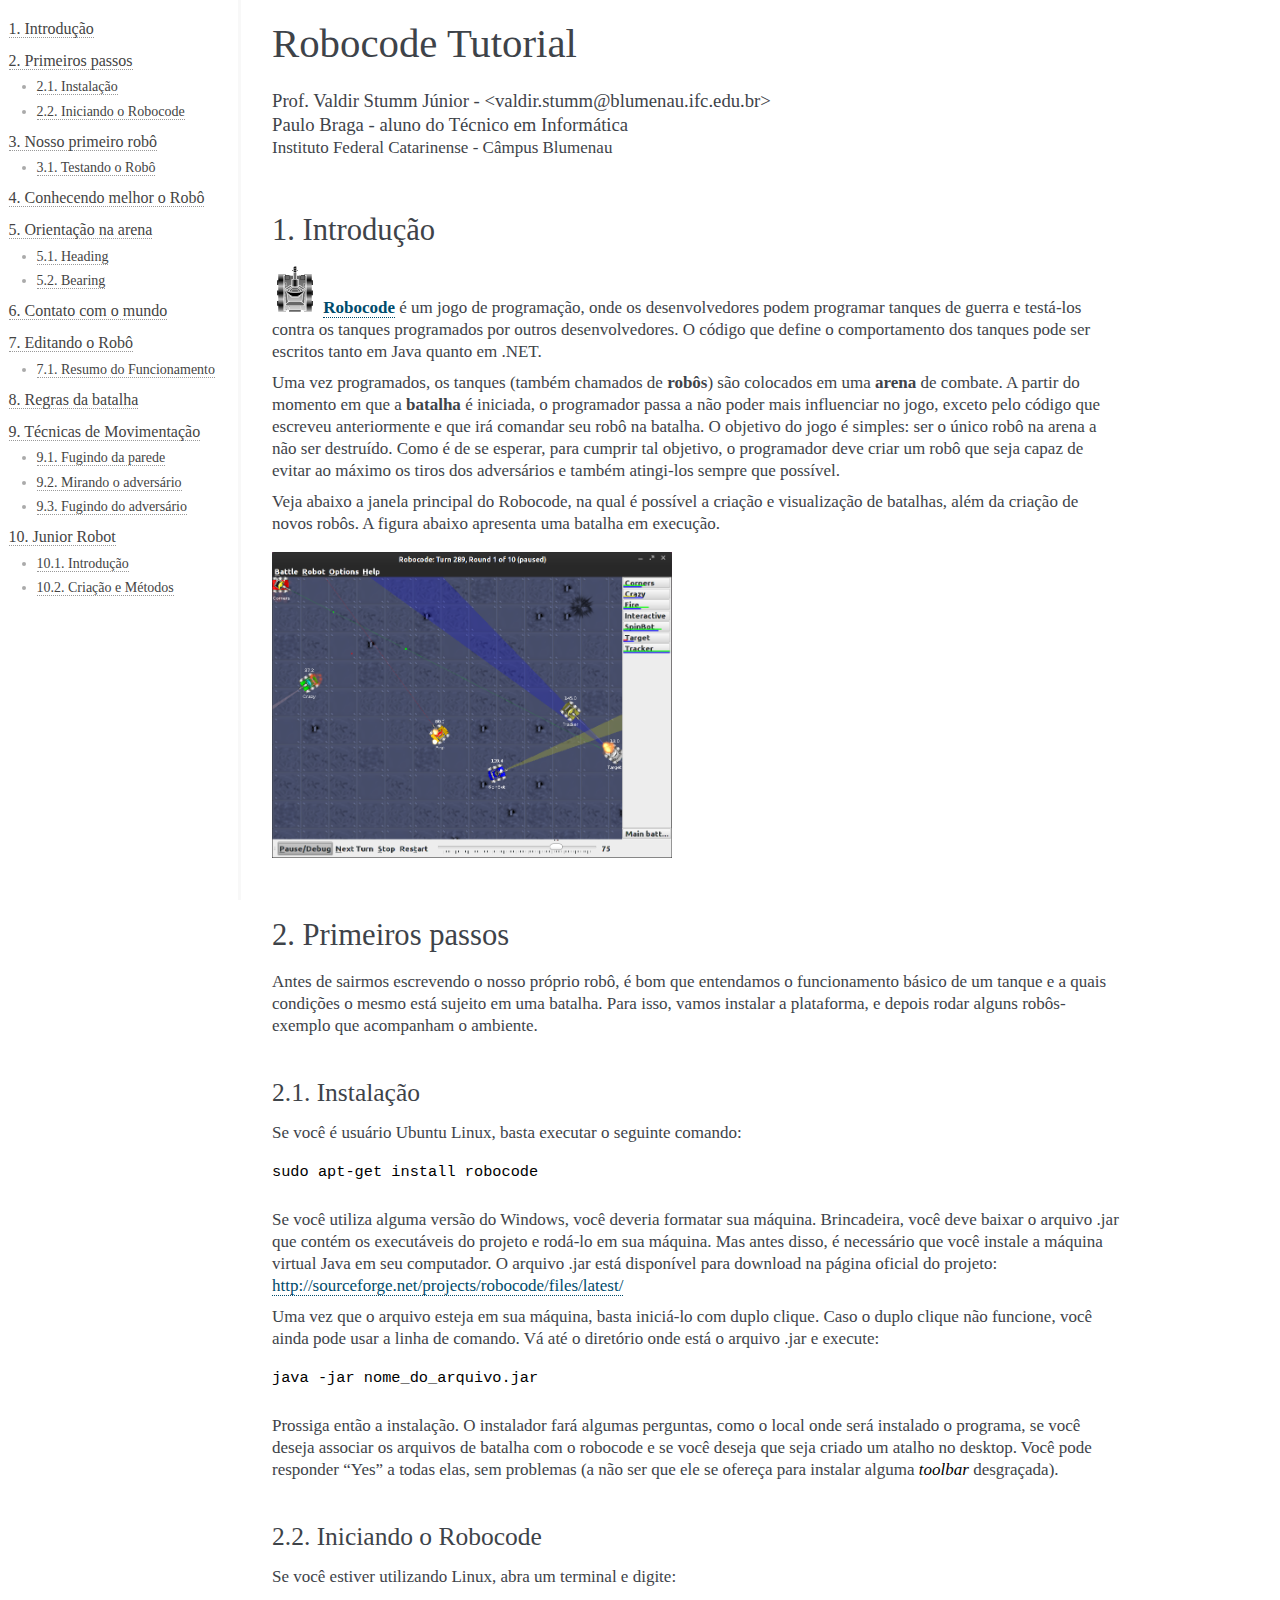
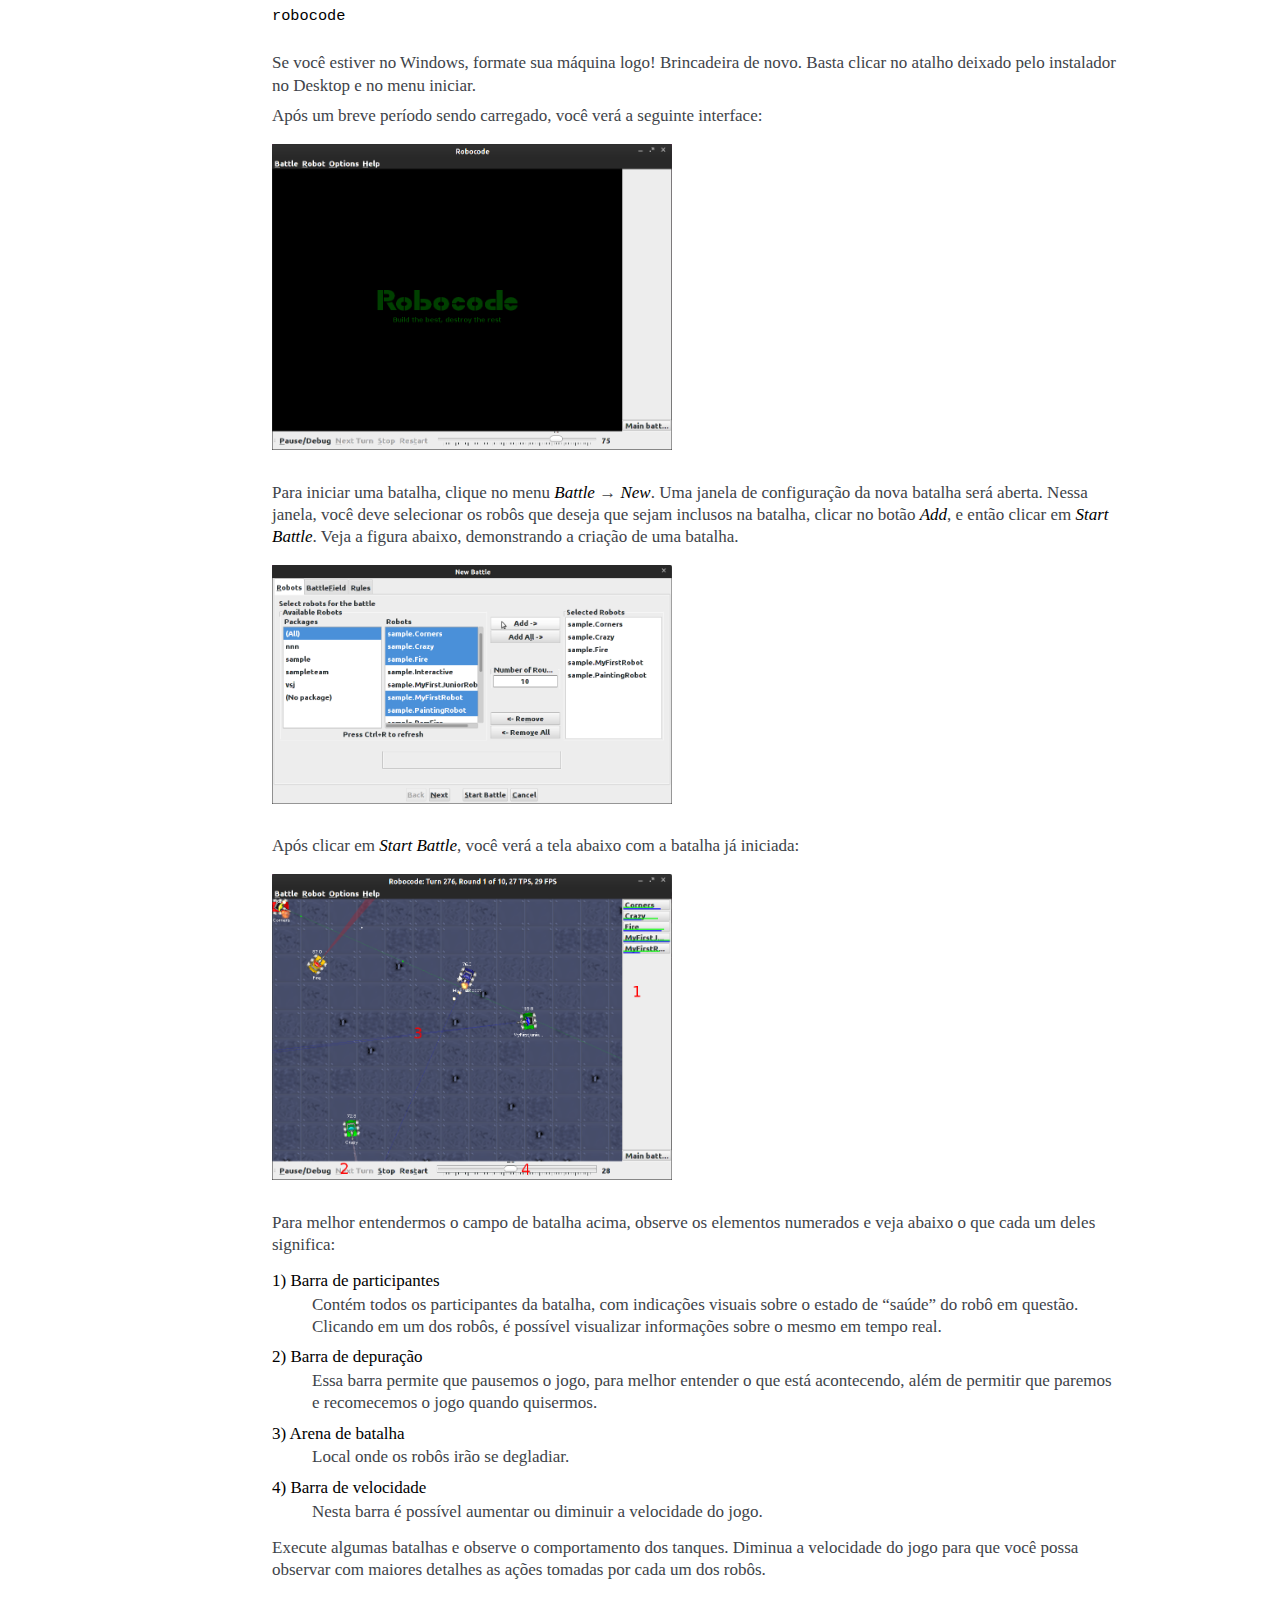
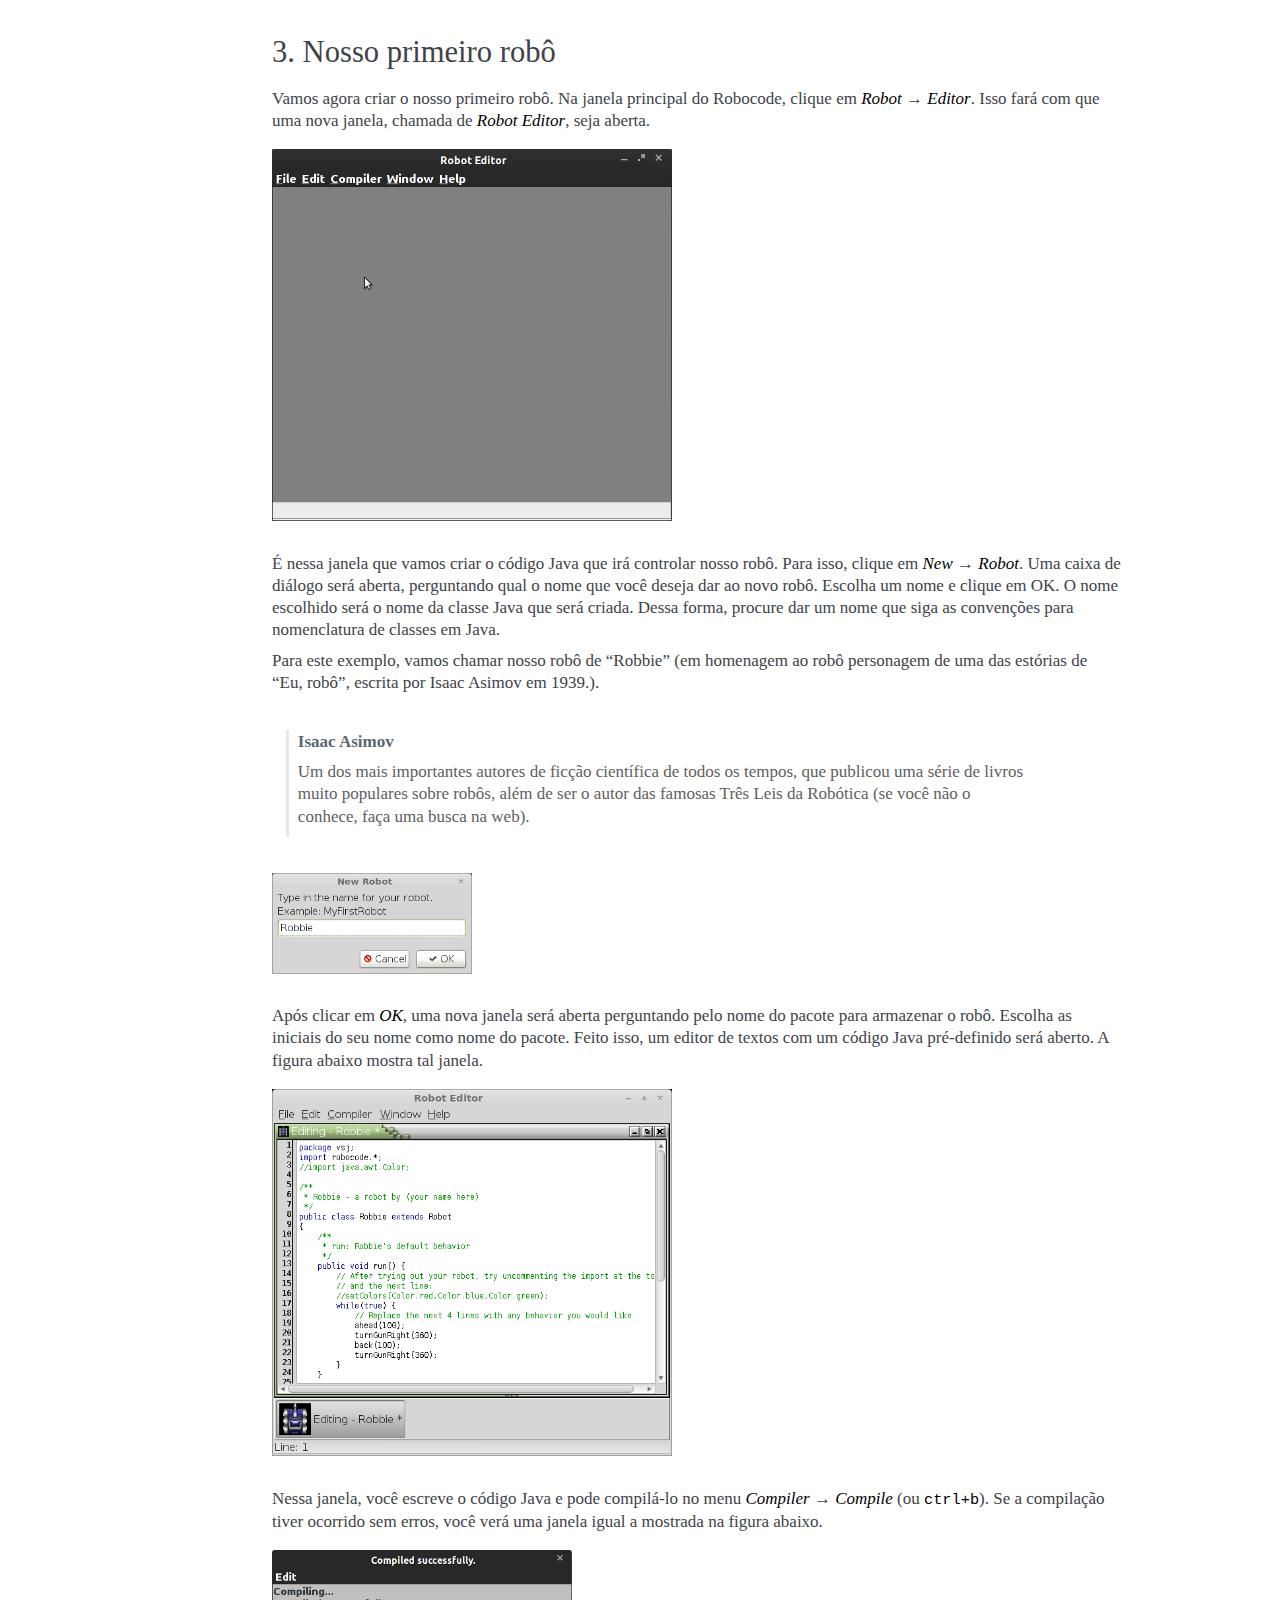
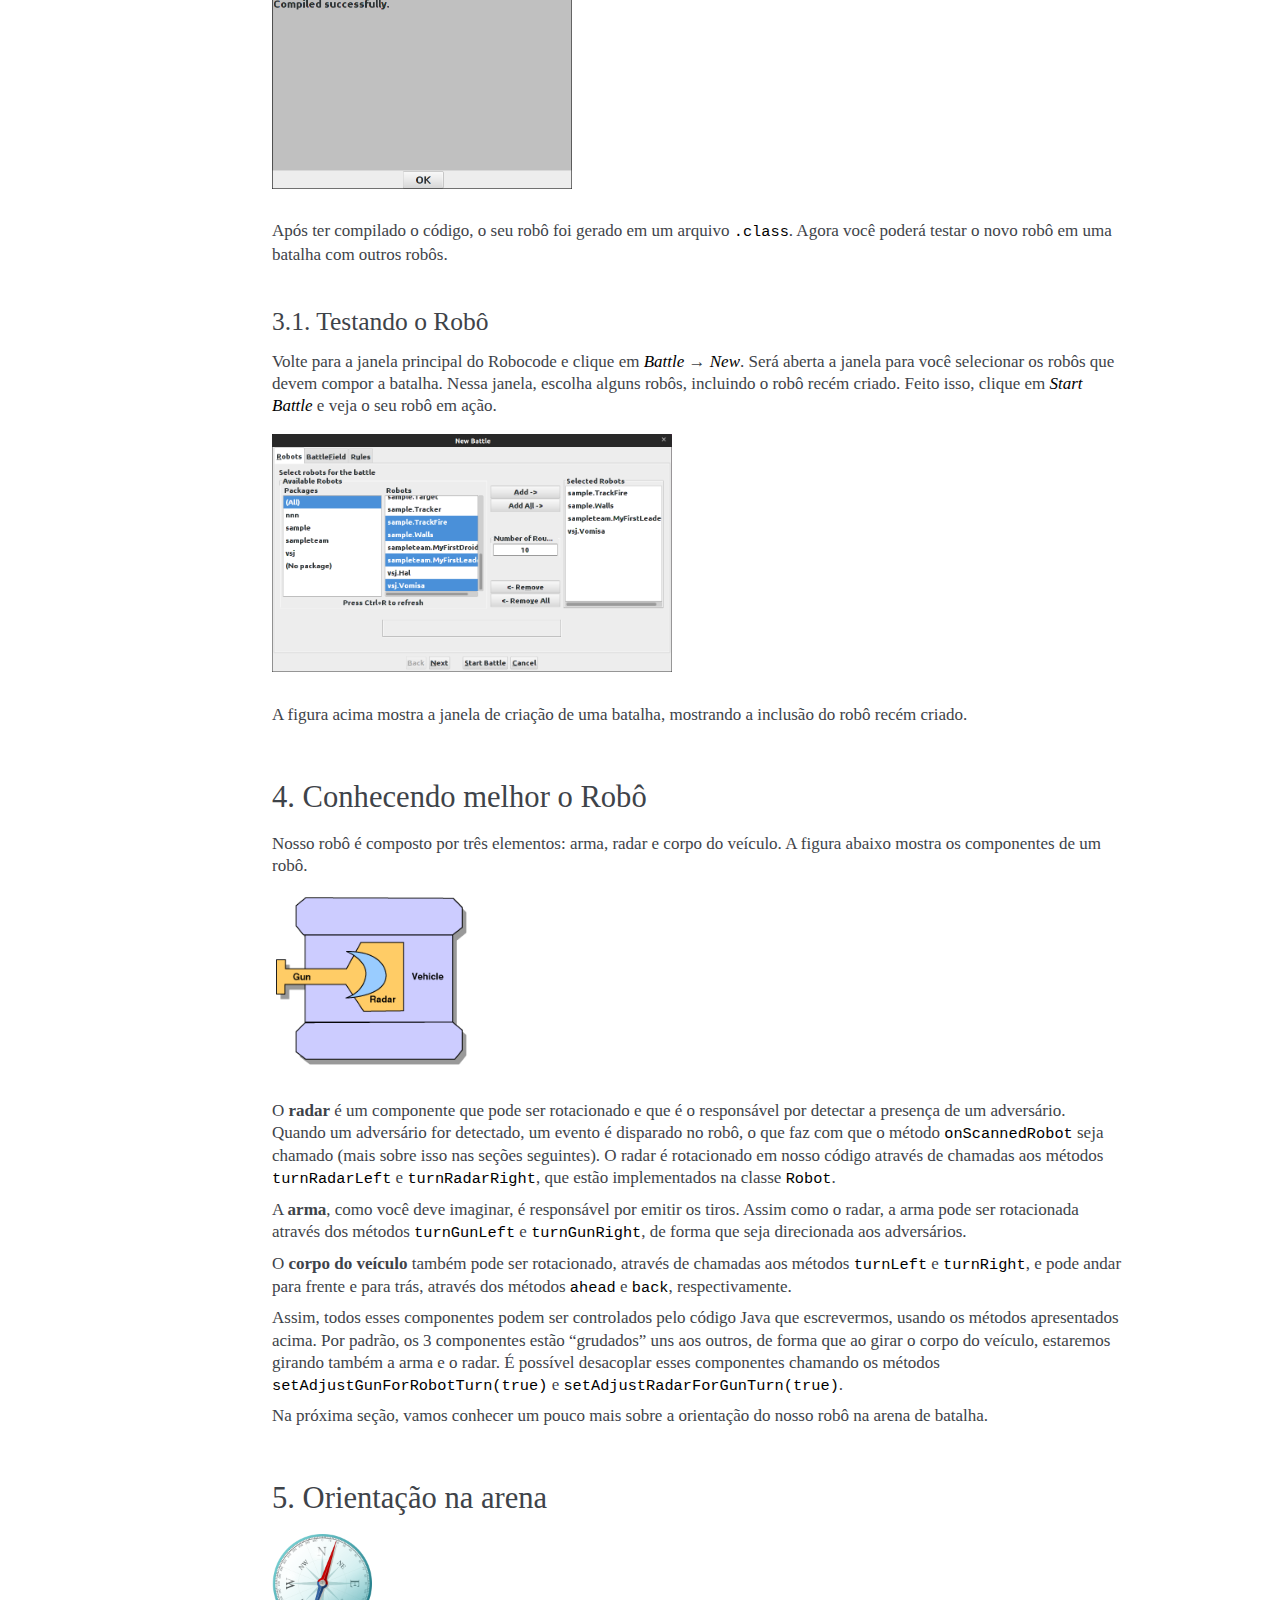
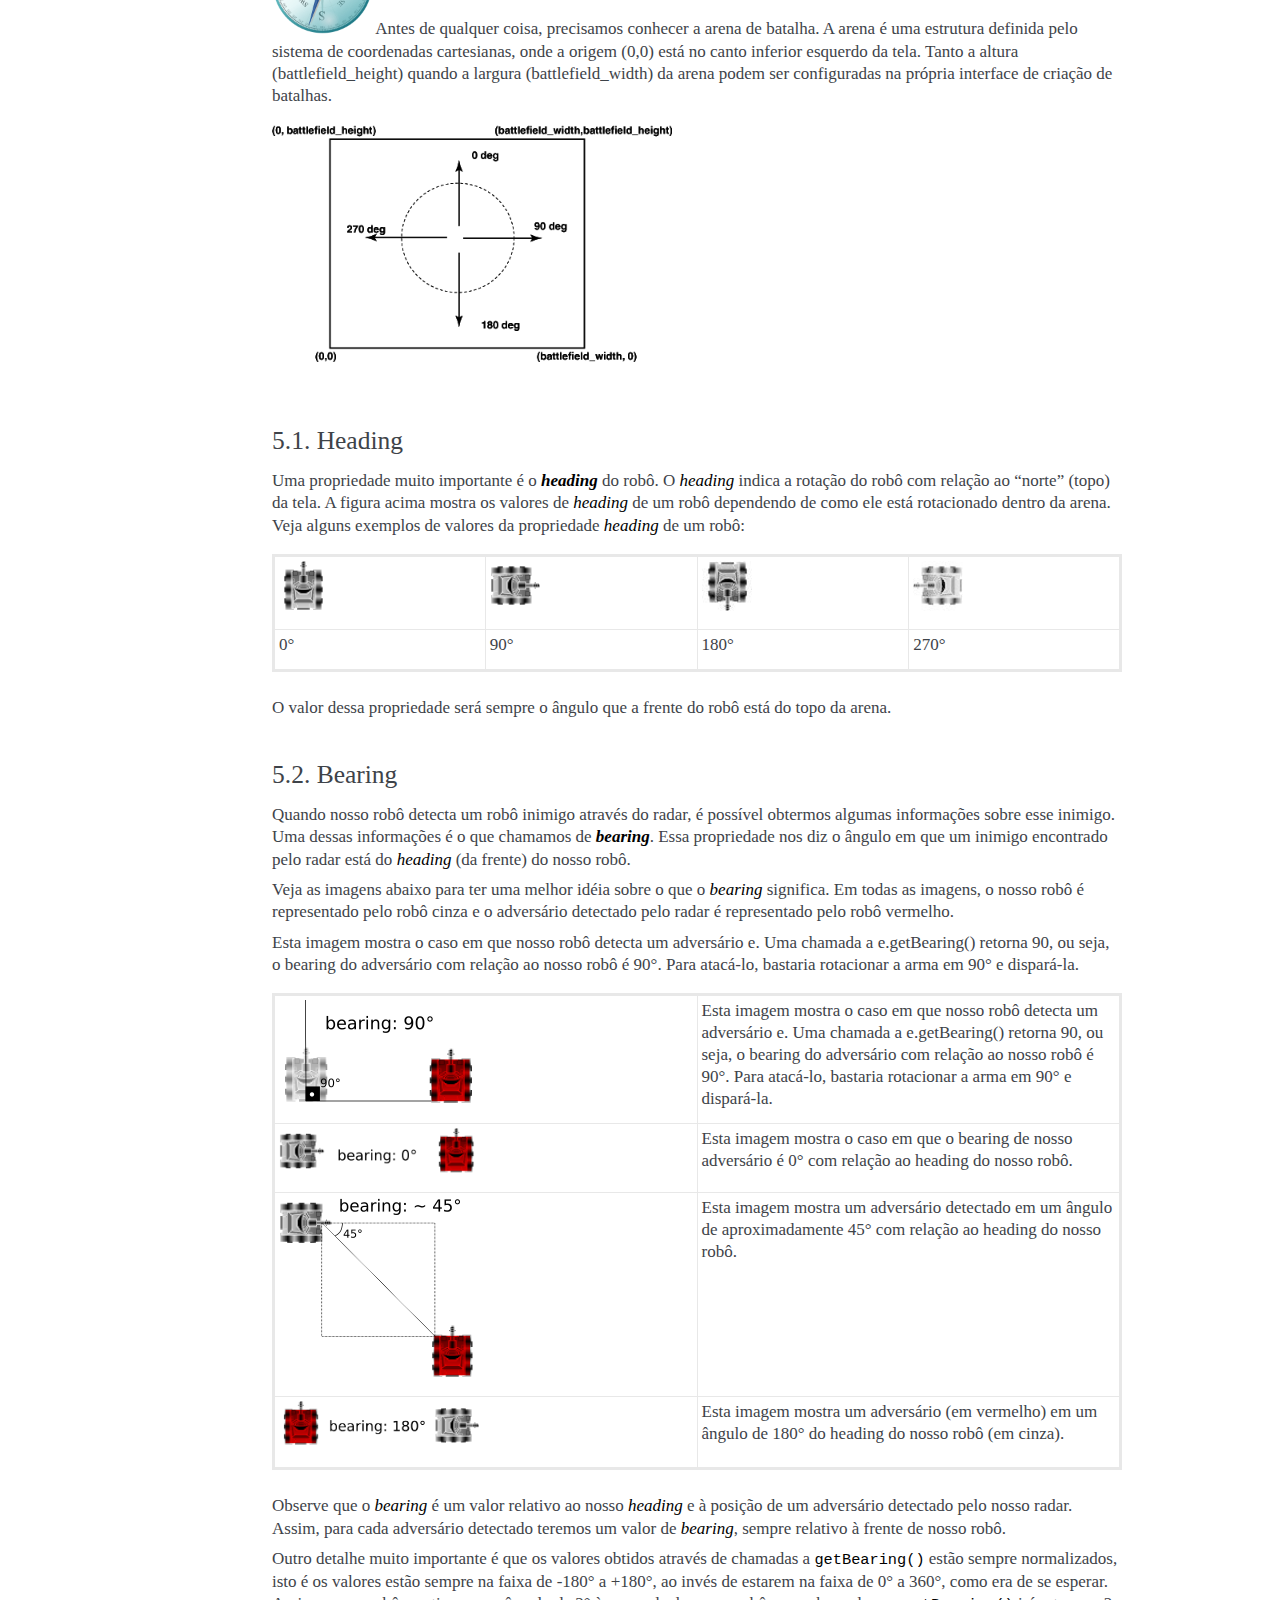
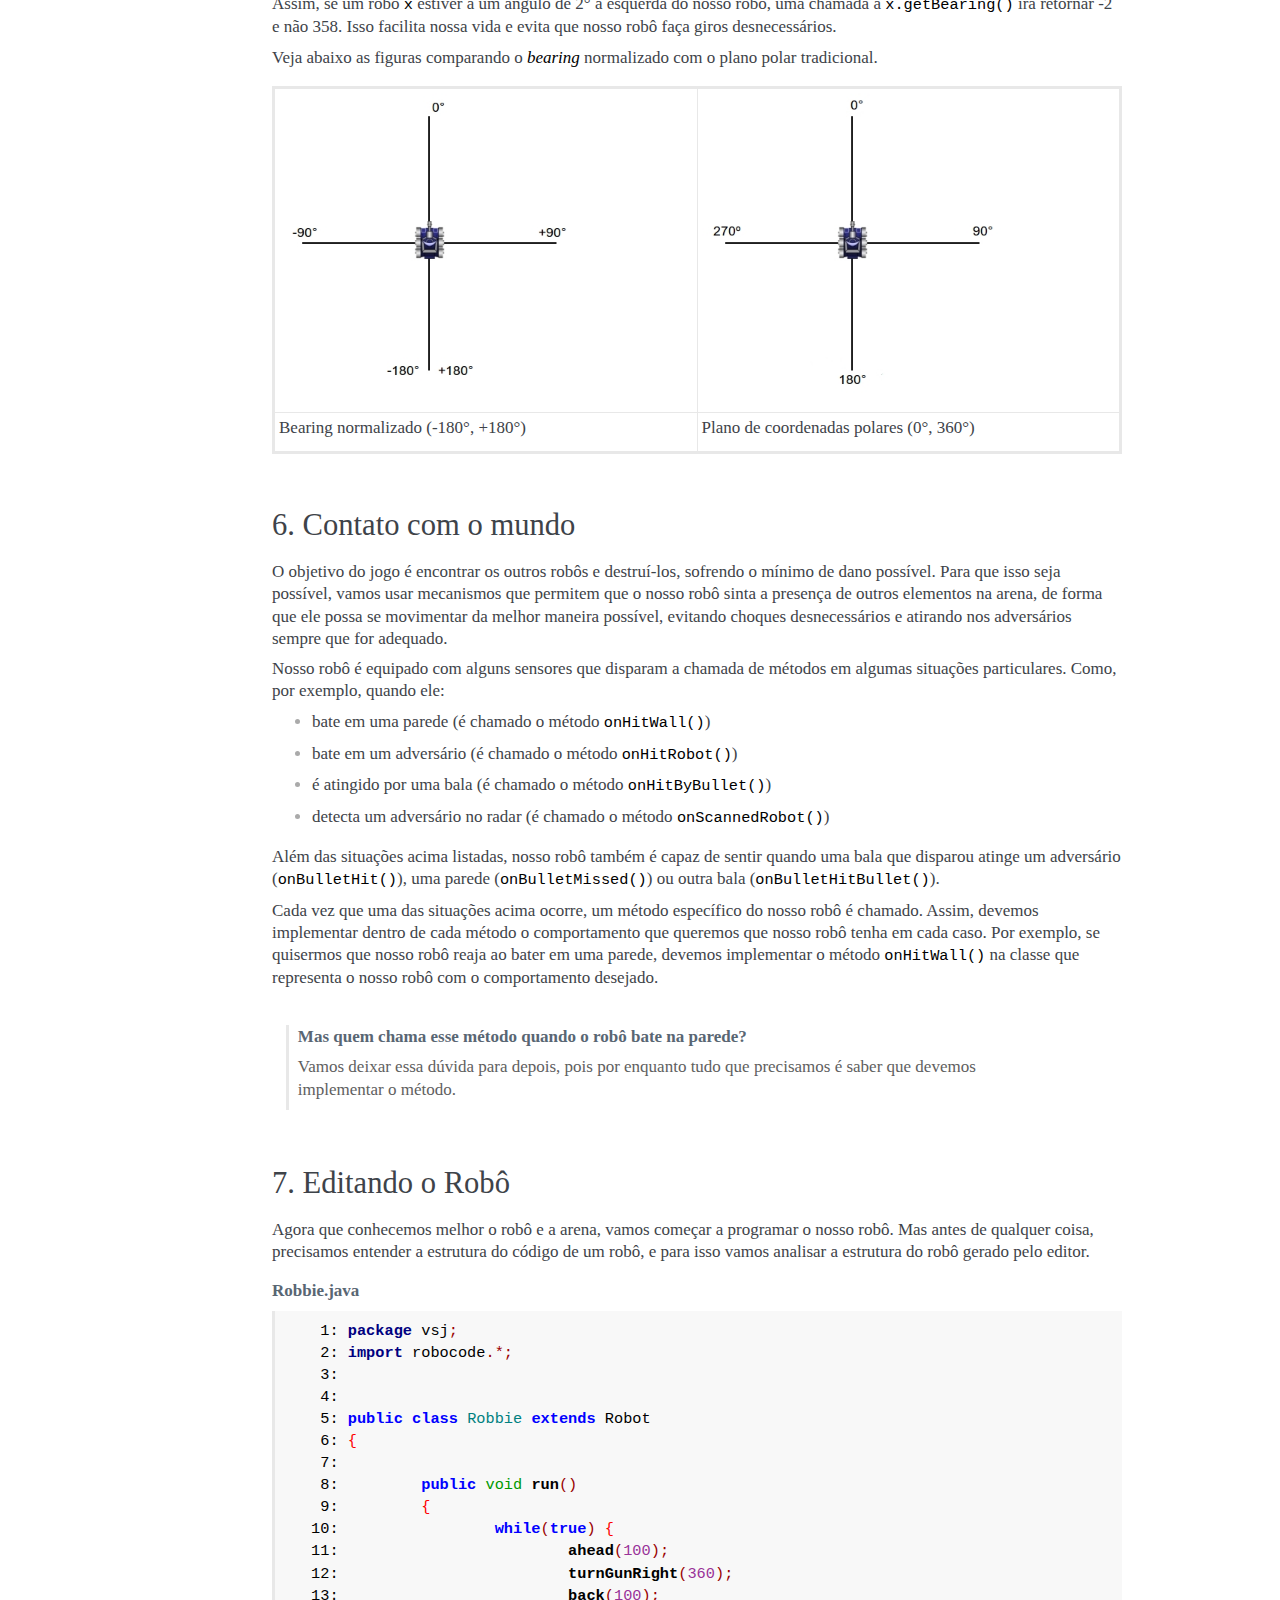
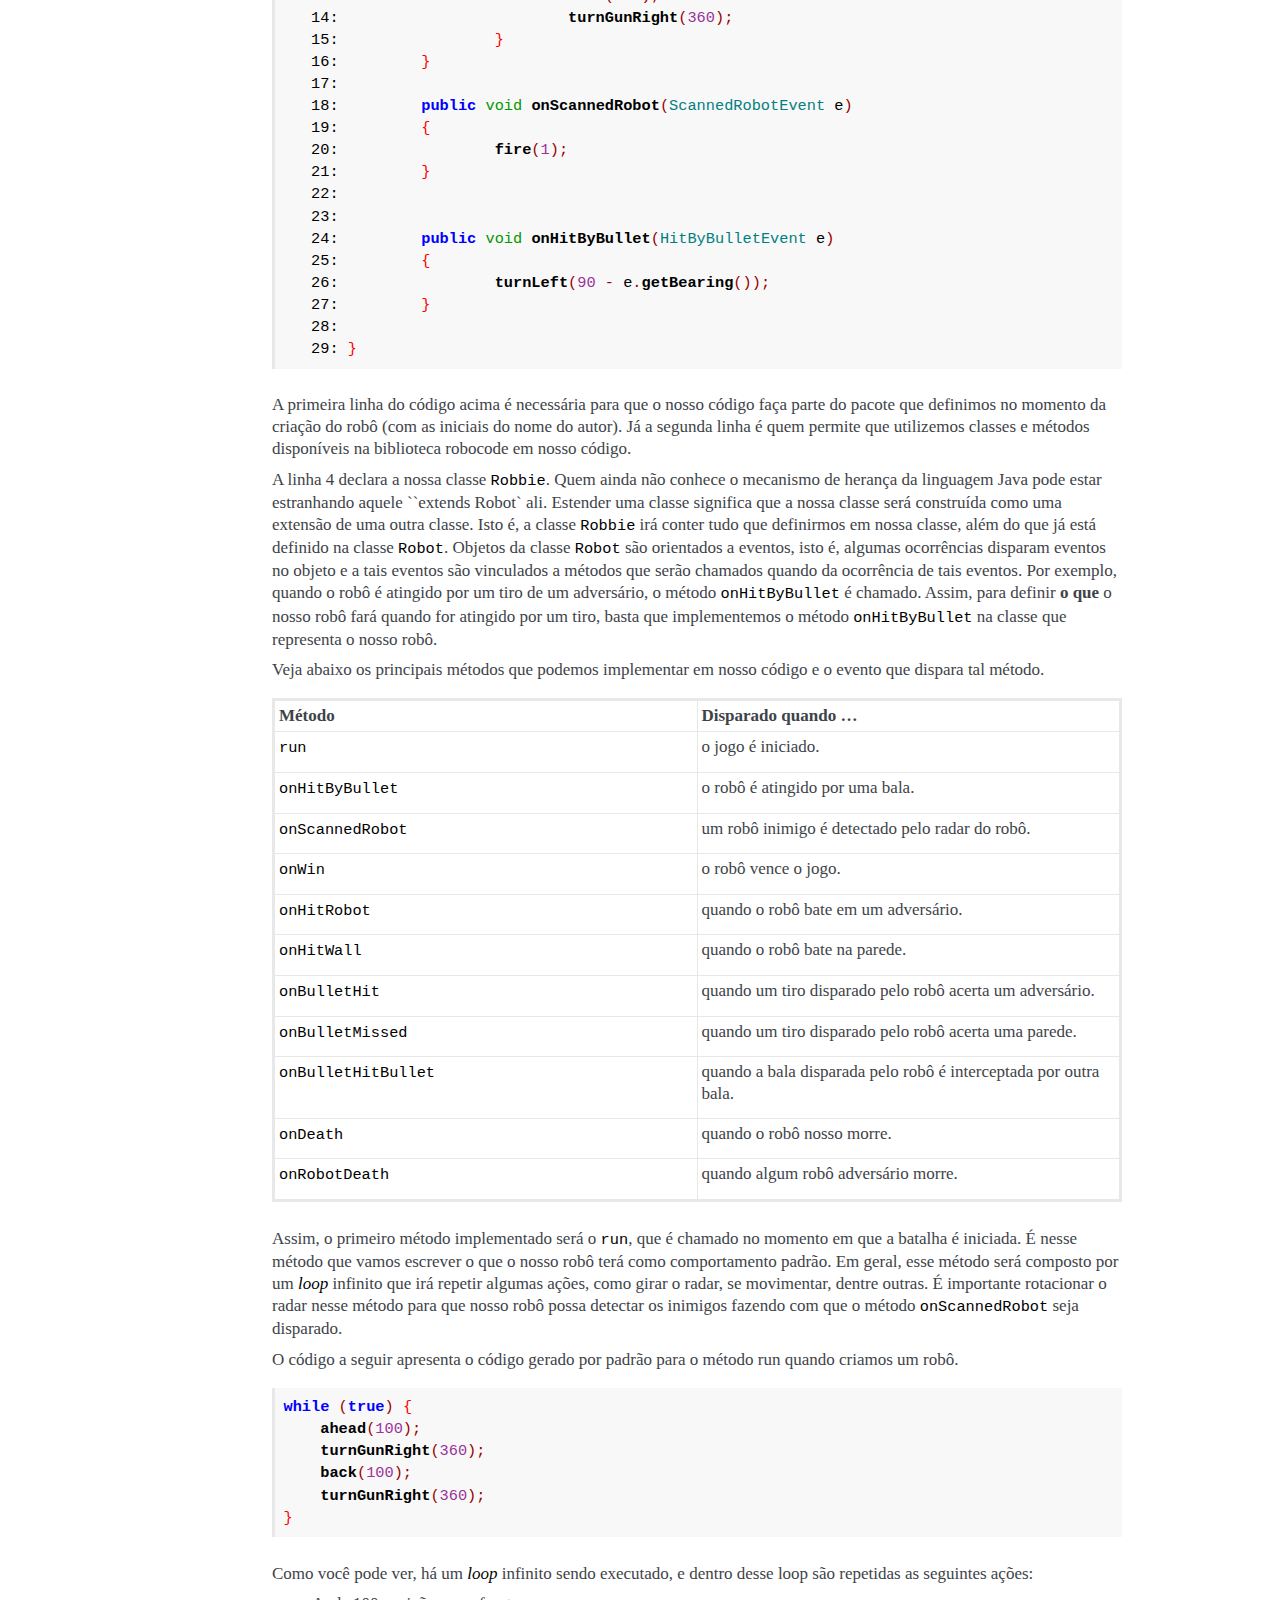
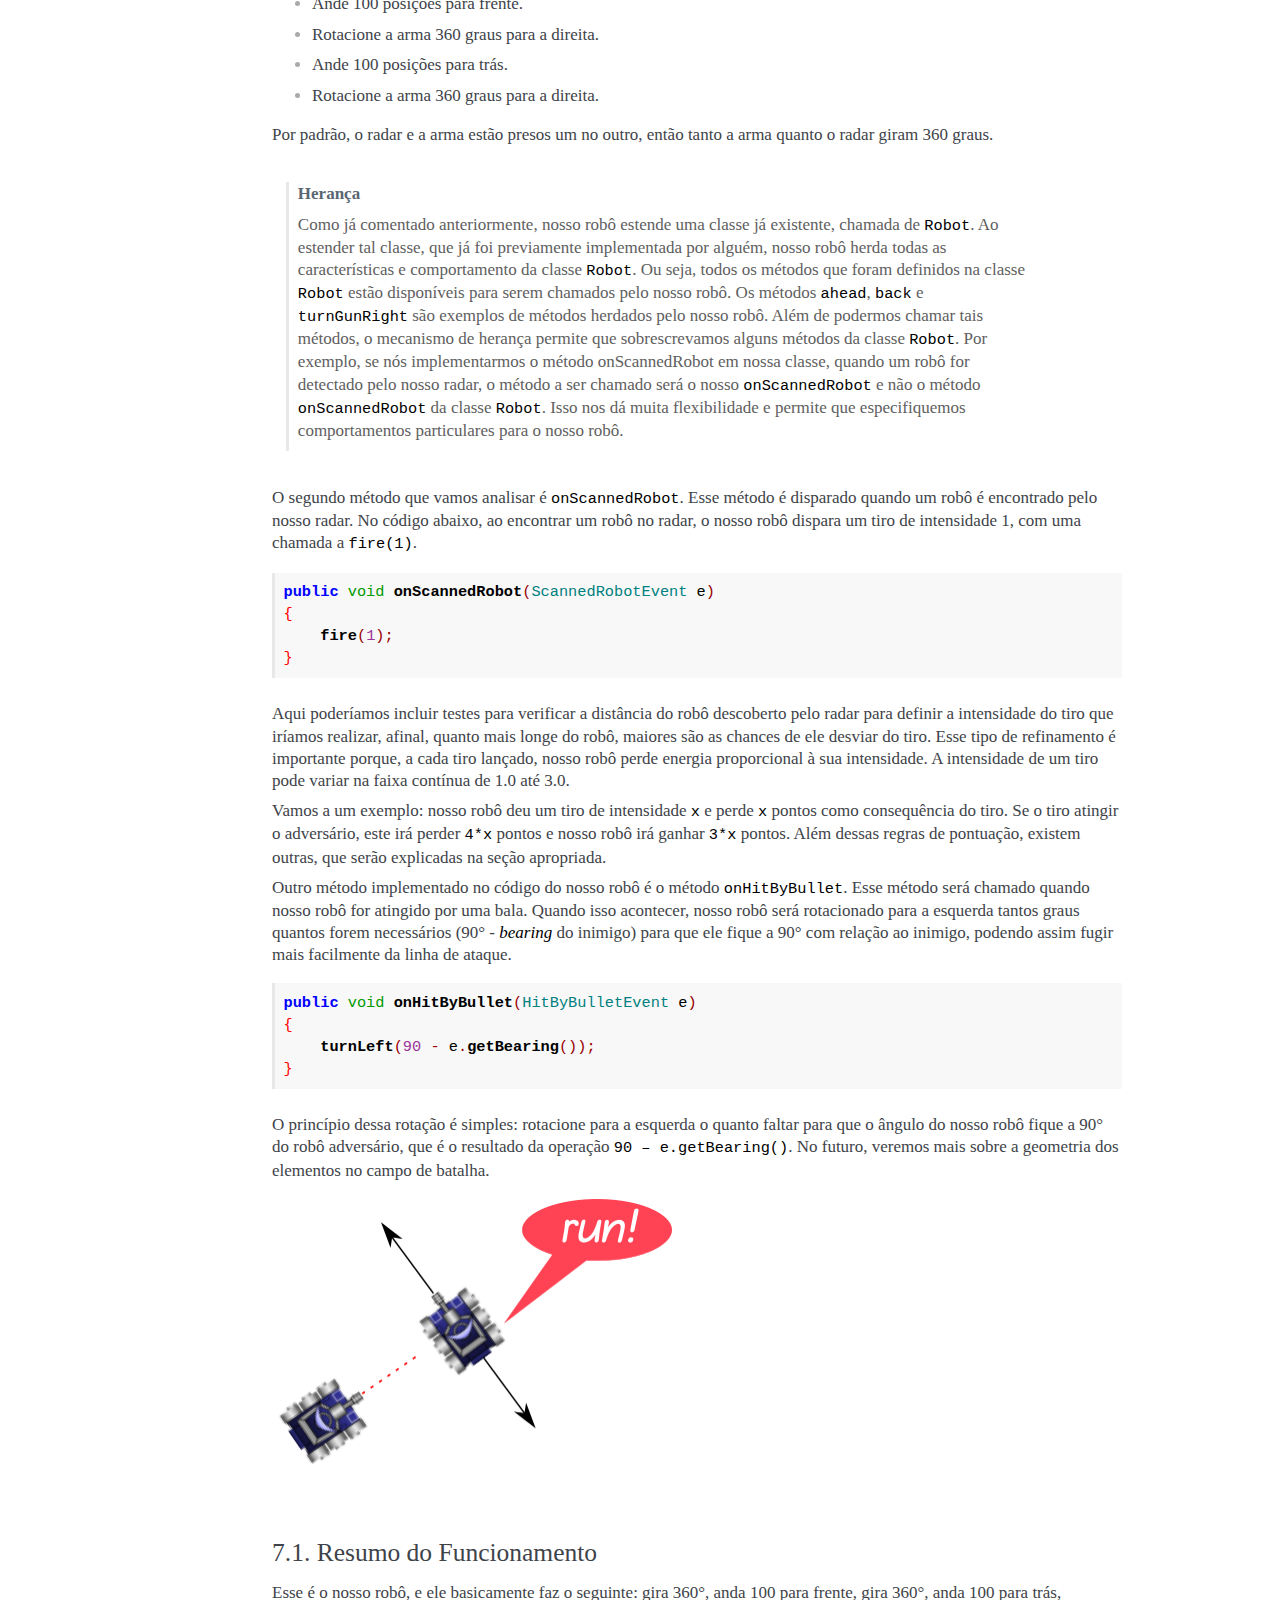
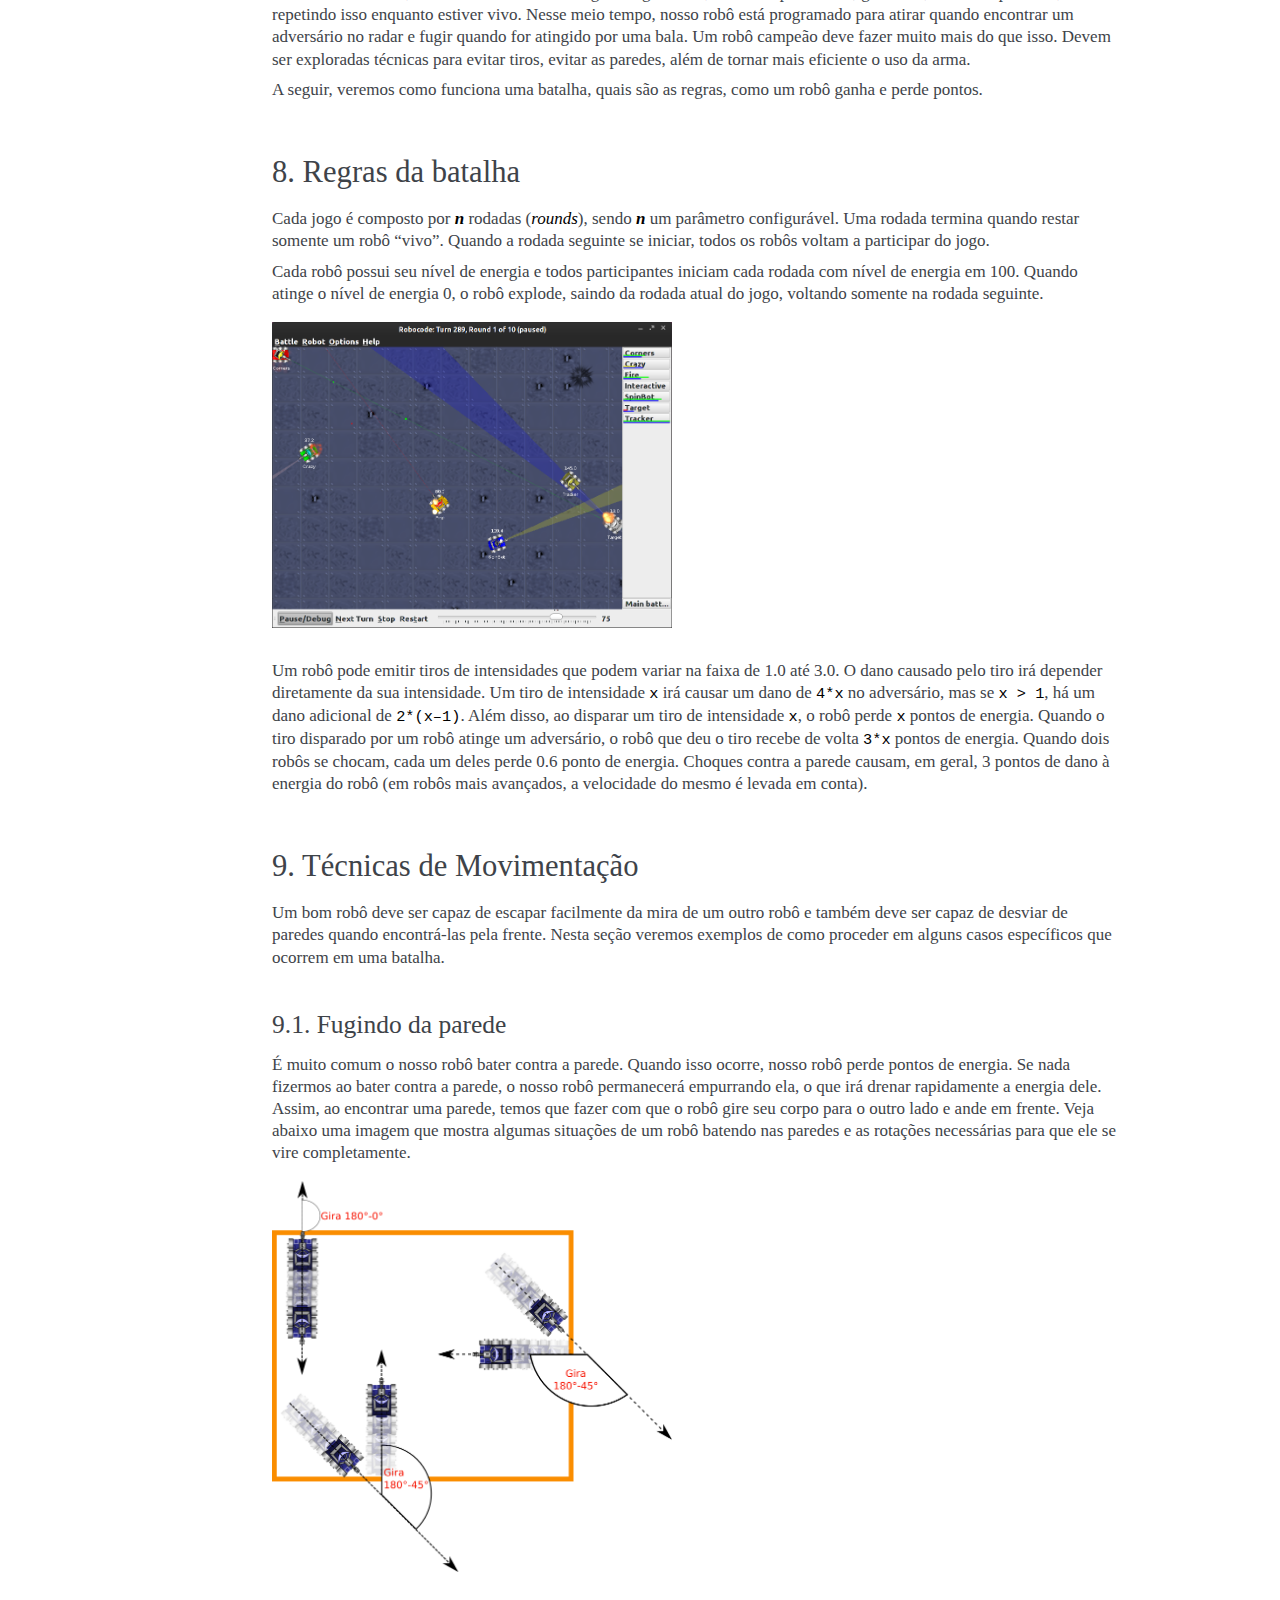
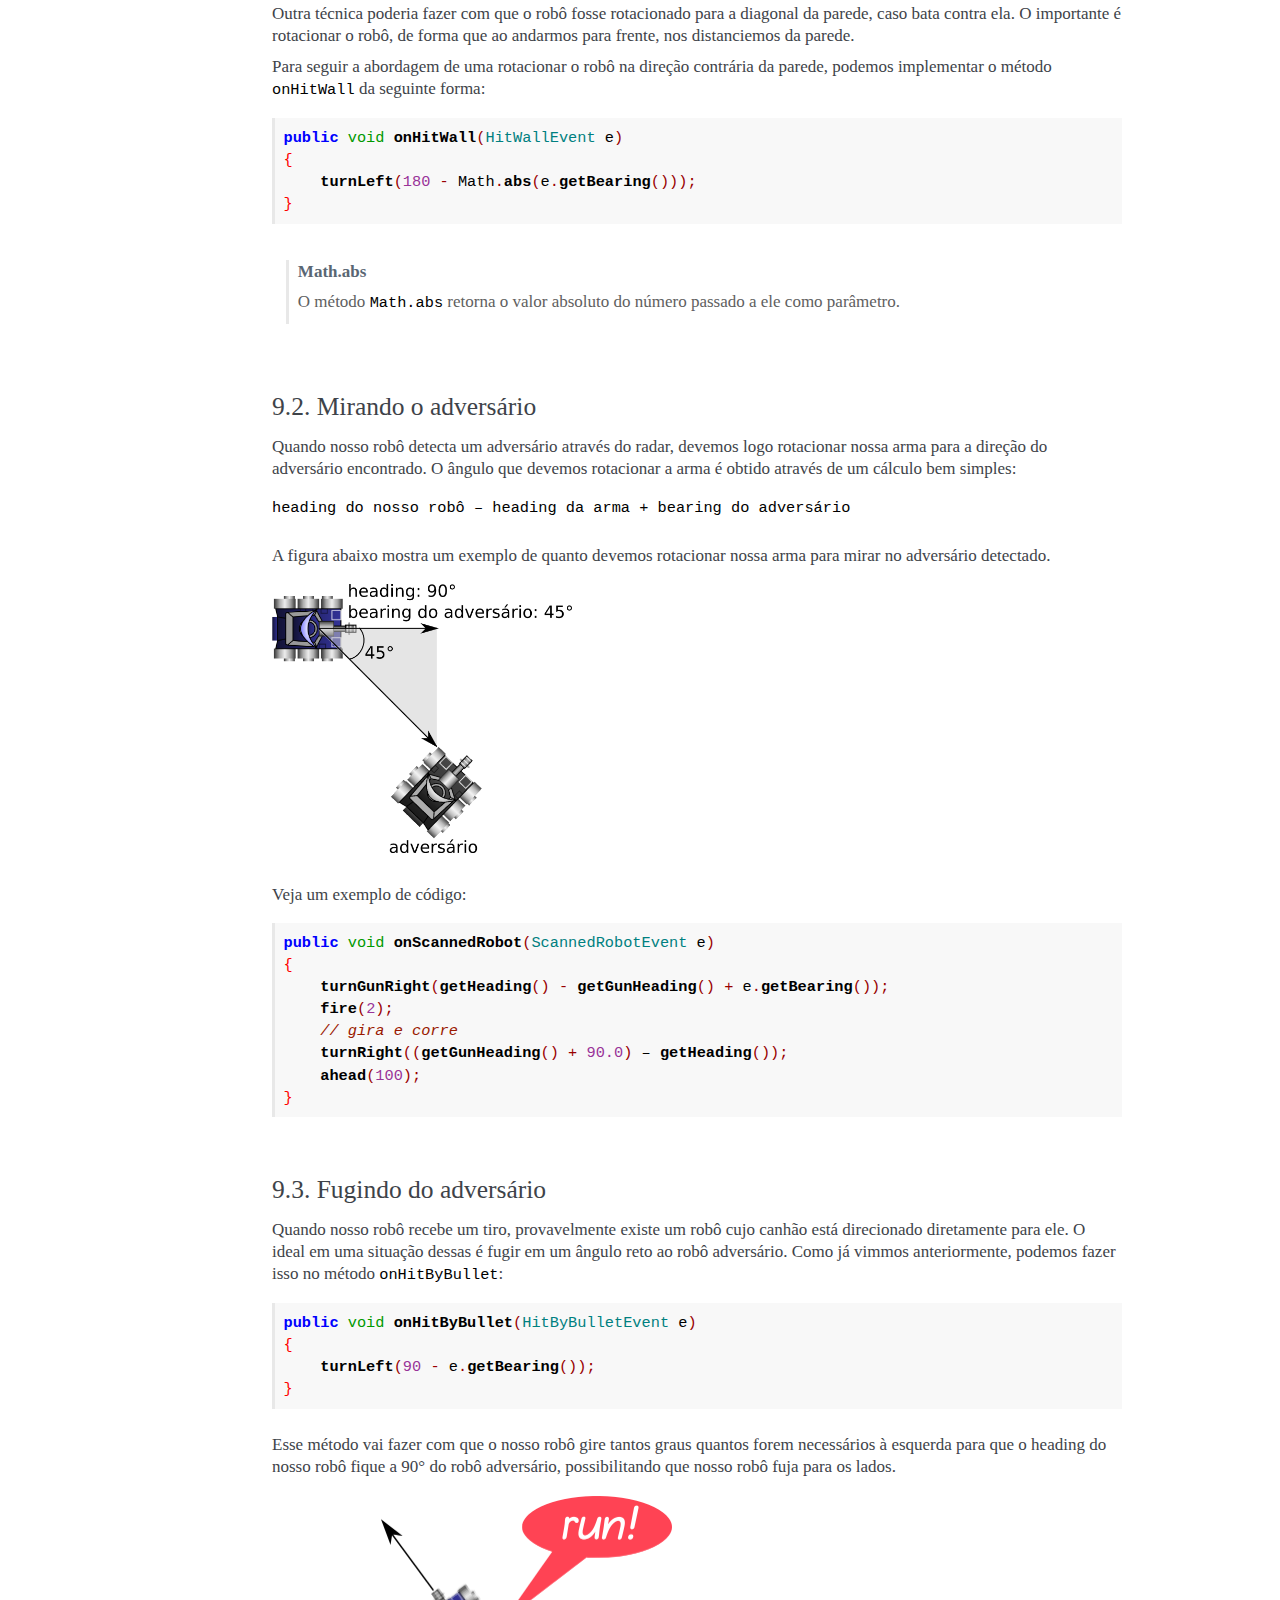
<file: robocode/index.html>
<!DOCTYPE html>
<html lang="pt-br">
<head>
<meta http-equiv="Content-Type" content="text/html; charset=UTF-8">
<meta name="generator" content="AsciiDoc 8.6.9">
<title>Robocode Tutorial</title>
<style type="text/css">
/* Shared CSS for AsciiDoc xhtml11 and html5 backends */

/* Default font. */
body {
  font-family: Georgia,serif;
}

/* Title font. */
h1, h2, h3, h4, h5, h6,
div.title, caption.title,
thead, p.table.header,
#toctitle,
#author, #revnumber, #revdate, #revremark,
#footer {
  font-family: Arial,Helvetica,sans-serif;
}

body {
  margin: 1em 5% 1em 5%;
}

a {
  color: blue;
  text-decoration: underline;
}
a:visited {
  color: fuchsia;
}

em {
  font-style: italic;
  color: navy;
}

strong {
  font-weight: bold;
  color: #083194;
}

h1, h2, h3, h4, h5, h6 {
  color: #527bbd;
  margin-top: 1.2em;
  margin-bottom: 0.5em;
  line-height: 1.3;
}

h1, h2, h3 {
  border-bottom: 2px solid silver;
}
h2 {
  padding-top: 0.5em;
}
h3 {
  float: left;
}
h3 + * {
  clear: left;
}
h5 {
  font-size: 1.0em;
}

div.sectionbody {
  margin-left: 0;
}

hr {
  border: 1px solid silver;
}

p {
  margin-top: 0.5em;
  margin-bottom: 0.5em;
}

ul, ol, li > p {
  margin-top: 0;
}
ul > li     { color: #aaa; }
ul > li > * { color: black; }

pre {
  padding: 0;
  margin: 0;
}

#author {
  color: #527bbd;
  font-weight: bold;
  font-size: 1.1em;
}
#email {
}
#revnumber, #revdate, #revremark {
}

#footer {
  font-size: small;
  border-top: 2px solid silver;
  padding-top: 0.5em;
  margin-top: 4.0em;
}
#footer-text {
  float: left;
  padding-bottom: 0.5em;
}
#footer-badges {
  float: right;
  padding-bottom: 0.5em;
}

#preamble {
  margin-top: 1.5em;
  margin-bottom: 1.5em;
}
div.imageblock, div.exampleblock, div.verseblock,
div.quoteblock, div.literalblock, div.listingblock, div.sidebarblock,
div.admonitionblock {
  margin-top: 1.0em;
  margin-bottom: 1.5em;
}
div.admonitionblock {
  margin-top: 2.0em;
  margin-bottom: 2.0em;
  margin-right: 10%;
  color: #606060;
}

div.content { /* Block element content. */
  padding: 0;
}

/* Block element titles. */
div.title, caption.title {
  color: #527bbd;
  font-weight: bold;
  text-align: left;
  margin-top: 1.0em;
  margin-bottom: 0.5em;
}
div.title + * {
  margin-top: 0;
}

td div.title:first-child {
  margin-top: 0.0em;
}
div.content div.title:first-child {
  margin-top: 0.0em;
}
div.content + div.title {
  margin-top: 0.0em;
}

div.sidebarblock > div.content {
  background: #ffffee;
  border: 1px solid #dddddd;
  border-left: 4px solid #f0f0f0;
  padding: 0.5em;
}

div.listingblock > div.content {
  border: 1px solid #dddddd;
  border-left: 5px solid #f0f0f0;
  background: #f8f8f8;
  padding: 0.5em;
}

div.quoteblock, div.verseblock {
  padding-left: 1.0em;
  margin-left: 1.0em;
  margin-right: 10%;
  border-left: 5px solid #f0f0f0;
  color: #777777;
}

div.quoteblock > div.attribution {
  padding-top: 0.5em;
  text-align: right;
}

div.verseblock > pre.content {
  font-family: inherit;
  font-size: inherit;
}
div.verseblock > div.attribution {
  padding-top: 0.75em;
  text-align: left;
}
/* DEPRECATED: Pre version 8.2.7 verse style literal block. */
div.verseblock + div.attribution {
  text-align: left;
}

div.admonitionblock .icon {
  vertical-align: top;
  font-size: 1.1em;
  font-weight: bold;
  text-decoration: underline;
  color: #527bbd;
  padding-right: 0.5em;
}
div.admonitionblock td.content {
  padding-left: 0.5em;
  border-left: 3px solid #dddddd;
}

div.exampleblock > div.content {
  border-left: 3px solid #dddddd;
  padding-left: 0.5em;
}

div.imageblock div.content { padding-left: 0; }
span.image img { border-style: none; }
a.image:visited { color: white; }

dl {
  margin-top: 0.8em;
  margin-bottom: 0.8em;
}
dt {
  margin-top: 0.5em;
  margin-bottom: 0;
  font-style: normal;
  color: navy;
}
dd > *:first-child {
  margin-top: 0.1em;
}

ul, ol {
    list-style-position: outside;
}
ol.arabic {
  list-style-type: decimal;
}
ol.loweralpha {
  list-style-type: lower-alpha;
}
ol.upperalpha {
  list-style-type: upper-alpha;
}
ol.lowerroman {
  list-style-type: lower-roman;
}
ol.upperroman {
  list-style-type: upper-roman;
}

div.compact ul, div.compact ol,
div.compact p, div.compact p,
div.compact div, div.compact div {
  margin-top: 0.1em;
  margin-bottom: 0.1em;
}

tfoot {
  font-weight: bold;
}
td > div.verse {
  white-space: pre;
}

div.hdlist {
  margin-top: 0.8em;
  margin-bottom: 0.8em;
}
div.hdlist tr {
  padding-bottom: 15px;
}
dt.hdlist1.strong, td.hdlist1.strong {
  font-weight: bold;
}
td.hdlist1 {
  vertical-align: top;
  font-style: normal;
  padding-right: 0.8em;
  color: navy;
}
td.hdlist2 {
  vertical-align: top;
}
div.hdlist.compact tr {
  margin: 0;
  padding-bottom: 0;
}

.comment {
  background: yellow;
}

.footnote, .footnoteref {
  font-size: 0.8em;
}

span.footnote, span.footnoteref {
  vertical-align: super;
}

#footnotes {
  margin: 20px 0 20px 0;
  padding: 7px 0 0 0;
}

#footnotes div.footnote {
  margin: 0 0 5px 0;
}

#footnotes hr {
  border: none;
  border-top: 1px solid silver;
  height: 1px;
  text-align: left;
  margin-left: 0;
  width: 20%;
  min-width: 100px;
}

div.colist td {
  padding-right: 0.5em;
  padding-bottom: 0.3em;
  vertical-align: top;
}
div.colist td img {
  margin-top: 0.3em;
}

@media print {
  #footer-badges { display: none; }
}

#toc {
  margin-bottom: 2.5em;
}

#toctitle {
  color: #527bbd;
  font-size: 1.1em;
  font-weight: bold;
  margin-top: 1.0em;
  margin-bottom: 0.1em;
}

div.toclevel1, div.toclevel2, div.toclevel3, div.toclevel4 {
  margin-top: 0;
  margin-bottom: 0;
}
div.toclevel2 {
  margin-left: 2em;
  font-size: 0.9em;
}
div.toclevel3 {
  margin-left: 4em;
  font-size: 0.9em;
}
div.toclevel4 {
  margin-left: 6em;
  font-size: 0.9em;
}

span.aqua { color: aqua; }
span.black { color: black; }
span.blue { color: blue; }
span.fuchsia { color: fuchsia; }
span.gray { color: gray; }
span.green { color: green; }
span.lime { color: lime; }
span.maroon { color: maroon; }
span.navy { color: navy; }
span.olive { color: olive; }
span.purple { color: purple; }
span.red { color: red; }
span.silver { color: silver; }
span.teal { color: teal; }
span.white { color: white; }
span.yellow { color: yellow; }

span.aqua-background { background: aqua; }
span.black-background { background: black; }
span.blue-background { background: blue; }
span.fuchsia-background { background: fuchsia; }
span.gray-background { background: gray; }
span.green-background { background: green; }
span.lime-background { background: lime; }
span.maroon-background { background: maroon; }
span.navy-background { background: navy; }
span.olive-background { background: olive; }
span.purple-background { background: purple; }
span.red-background { background: red; }
span.silver-background { background: silver; }
span.teal-background { background: teal; }
span.white-background { background: white; }
span.yellow-background { background: yellow; }

span.big { font-size: 2em; }
span.small { font-size: 0.6em; }

span.underline { text-decoration: underline; }
span.overline { text-decoration: overline; }
span.line-through { text-decoration: line-through; }


/*
 * xhtml11 specific
 *
 * */

tt {
  font-family: monospace;
  font-size: inherit;
  color: navy;
}

div.tableblock {
  margin-top: 1.0em;
  margin-bottom: 1.5em;
}
div.tableblock > table {
  border: 3px solid #527bbd;
}
thead, p.table.header {
  font-weight: bold;
  color: #527bbd;
}
p.table {
  margin-top: 0;
}
/* Because the table frame attribute is overriden by CSS in most browsers. */
div.tableblock > table[frame="void"] {
  border-style: none;
}
div.tableblock > table[frame="hsides"] {
  border-left-style: none;
  border-right-style: none;
}
div.tableblock > table[frame="vsides"] {
  border-top-style: none;
  border-bottom-style: none;
}


/*
 * html5 specific
 *
 * */

.monospaced {
  font-family: monospace;
  font-size: inherit;
  color: navy;
}

table.tableblock {
  margin-top: 1.0em;
  margin-bottom: 1.5em;
}
thead, p.tableblock.header {
  font-weight: bold;
  color: #527bbd;
}
p.tableblock {
  margin-top: 0;
}
table.tableblock {
  border-width: 3px;
  border-spacing: 0px;
  border-style: solid;
  border-color: #527bbd;
  border-collapse: collapse;
}
th.tableblock, td.tableblock {
  border-width: 1px;
  padding: 4px;
  border-style: solid;
  border-color: #527bbd;
}

table.tableblock.frame-topbot {
  border-left-style: hidden;
  border-right-style: hidden;
}
table.tableblock.frame-sides {
  border-top-style: hidden;
  border-bottom-style: hidden;
}
table.tableblock.frame-none {
  border-style: hidden;
}

th.tableblock.halign-left, td.tableblock.halign-left {
  text-align: left;
}
th.tableblock.halign-center, td.tableblock.halign-center {
  text-align: center;
}
th.tableblock.halign-right, td.tableblock.halign-right {
  text-align: right;
}

th.tableblock.valign-top, td.tableblock.valign-top {
  vertical-align: top;
}
th.tableblock.valign-middle, td.tableblock.valign-middle {
  vertical-align: middle;
}
th.tableblock.valign-bottom, td.tableblock.valign-bottom {
  vertical-align: bottom;
}


/*
 * manpage specific
 *
 * */

body.manpage h1 {
  padding-top: 0.5em;
  padding-bottom: 0.5em;
  border-top: 2px solid silver;
  border-bottom: 2px solid silver;
}
body.manpage h2 {
  border-style: none;
}
body.manpage div.sectionbody {
  margin-left: 3em;
}

@media print {
  body.manpage div#toc { display: none; }
}


/*
 * Theme specific overrides of the preceding (asciidoc.css) CSS.
 *
 */
body {
  font-family: Garamond, Georgia, serif;
  font-size: 17px;
  color: #3E4349;
  line-height: 1.3em;
}
h1, h2, h3, h4, h5, h6,
div.title, caption.title,
thead, p.table.header,
#toctitle,
#author, #revnumber, #revdate, #revremark,
#footer {
  font-family: Garmond, Georgia, serif;
  font-weight: normal;
  border-bottom-width: 0;
  color: #3E4349;
}
div.title, caption.title { color: #596673; font-weight: bold; }
h1 { font-size: 240%; }
h2 { font-size: 180%; }
h3 { font-size: 150%; }
h4 { font-size: 130%; }
h5 { font-size: 115%; }
h6 { font-size: 100%; }
#header h1 { margin-top: 0; }
#toc {
  color: #444444;
  line-height: 1.5;
  padding-top: 1.5em;
}
#toctitle {
  font-size: 20px;
}
#toc a {
    border-bottom: 1px dotted #999999;
    color: #444444 !important;
    text-decoration: none !important;
}
#toc a:hover {
    border-bottom: 1px solid #6D4100;
    color: #6D4100 !important;
    text-decoration: none !important;
}
div.toclevel1 { margin-top: 0.2em; font-size: 16px; }
div.toclevel2 { margin-top: 0.15em; font-size: 14px; }
em, dt, td.hdlist1 { color: black; }
strong { color: #3E4349; }
a { color: #004B6B; text-decoration: none; border-bottom: 1px dotted #004B6B; }
a:visited { color: #615FA0; border-bottom: 1px dotted #615FA0; }
a:hover { color: #6D4100; border-bottom: 1px solid #6D4100; }
div.tableblock > table, table.tableblock { border: 3px solid #E8E8E8; }
th.tableblock, td.tableblock { border: 1px solid #E8E8E8; }
ul > li > * { color: #3E4349; }
pre, tt, .monospaced { font-family: Consolas,Menlo,'Deja Vu Sans Mono','Bitstream Vera Sans Mono',monospace; }
tt, .monospaced { font-size: 0.9em; color: black;
}
div.exampleblock > div.content, div.sidebarblock > div.content, div.listingblock > div.content { border-width: 0 0 0 3px; border-color: #E8E8E8; }
div.verseblock { border-left-width: 0; margin-left: 3em; }
div.quoteblock { border-left-width: 3px; margin-left: 0; margin-right: 0;}
div.admonitionblock td.content { border-left: 3px solid #E8E8E8; }


@media screen {
  body {
    max-width: 50em; /* approximately 80 characters wide */
    margin-left: 16em;
  }

  #toc {
    position: fixed;
    top: 0;
    left: 0;
    bottom: 0;
    width: 13em;
    padding: 0.5em;
    padding-bottom: 1.5em;
    margin: 0;
    overflow: auto;
    border-right: 3px solid #f8f8f8;
    background-color: white;
  }

  #toc .toclevel1 {
    margin-top: 0.5em;
  }

  #toc .toclevel2 {
    margin-top: 0.25em;
    display: list-item;
    color: #aaaaaa;
  }

  #toctitle {
    margin-top: 0.5em;
  }
}
</style>
<script type="text/javascript">
/*<![CDATA[*/
var asciidoc = {  // Namespace.

/////////////////////////////////////////////////////////////////////
// Table Of Contents generator
/////////////////////////////////////////////////////////////////////

/* Author: Mihai Bazon, September 2002
 * http://students.infoiasi.ro/~mishoo
 *
 * Table Of Content generator
 * Version: 0.4
 *
 * Feel free to use this script under the terms of the GNU General Public
 * License, as long as you do not remove or alter this notice.
 */

 /* modified by Troy D. Hanson, September 2006. License: GPL */
 /* modified by Stuart Rackham, 2006, 2009. License: GPL */

// toclevels = 1..4.
toc: function (toclevels) {

  function getText(el) {
    var text = "";
    for (var i = el.firstChild; i != null; i = i.nextSibling) {
      if (i.nodeType == 3 /* Node.TEXT_NODE */) // IE doesn't speak constants.
        text += i.data;
      else if (i.firstChild != null)
        text += getText(i);
    }
    return text;
  }

  function TocEntry(el, text, toclevel) {
    this.element = el;
    this.text = text;
    this.toclevel = toclevel;
  }

  function tocEntries(el, toclevels) {
    var result = new Array;
    var re = new RegExp('[hH]([1-'+(toclevels+1)+'])');
    // Function that scans the DOM tree for header elements (the DOM2
    // nodeIterator API would be a better technique but not supported by all
    // browsers).
    var iterate = function (el) {
      for (var i = el.firstChild; i != null; i = i.nextSibling) {
        if (i.nodeType == 1 /* Node.ELEMENT_NODE */) {
          var mo = re.exec(i.tagName);
          if (mo && (i.getAttribute("class") || i.getAttribute("className")) != "float") {
            result[result.length] = new TocEntry(i, getText(i), mo[1]-1);
          }
          iterate(i);
        }
      }
    }
    iterate(el);
    return result;
  }

  var toc = document.getElementById("toc");
  if (!toc) {
    return;
  }

  // Delete existing TOC entries in case we're reloading the TOC.
  var tocEntriesToRemove = [];
  var i;
  for (i = 0; i < toc.childNodes.length; i++) {
    var entry = toc.childNodes[i];
    if (entry.nodeName.toLowerCase() == 'div'
     && entry.getAttribute("class")
     && entry.getAttribute("class").match(/^toclevel/))
      tocEntriesToRemove.push(entry);
  }
  for (i = 0; i < tocEntriesToRemove.length; i++) {
    toc.removeChild(tocEntriesToRemove[i]);
  }

  // Rebuild TOC entries.
  var entries = tocEntries(document.getElementById("content"), toclevels);
  for (var i = 0; i < entries.length; ++i) {
    var entry = entries[i];
    if (entry.element.id == "")
      entry.element.id = "_toc_" + i;
    var a = document.createElement("a");
    a.href = "#" + entry.element.id;
    a.appendChild(document.createTextNode(entry.text));
    var div = document.createElement("div");
    div.appendChild(a);
    div.className = "toclevel" + entry.toclevel;
    toc.appendChild(div);
  }
  if (entries.length == 0)
    toc.parentNode.removeChild(toc);
},


/////////////////////////////////////////////////////////////////////
// Footnotes generator
/////////////////////////////////////////////////////////////////////

/* Based on footnote generation code from:
 * http://www.brandspankingnew.net/archive/2005/07/format_footnote.html
 */

footnotes: function () {
  // Delete existing footnote entries in case we're reloading the footnodes.
  var i;
  var noteholder = document.getElementById("footnotes");
  if (!noteholder) {
    return;
  }
  var entriesToRemove = [];
  for (i = 0; i < noteholder.childNodes.length; i++) {
    var entry = noteholder.childNodes[i];
    if (entry.nodeName.toLowerCase() == 'div' && entry.getAttribute("class") == "footnote")
      entriesToRemove.push(entry);
  }
  for (i = 0; i < entriesToRemove.length; i++) {
    noteholder.removeChild(entriesToRemove[i]);
  }

  // Rebuild footnote entries.
  var cont = document.getElementById("content");
  var spans = cont.getElementsByTagName("span");
  var refs = {};
  var n = 0;
  for (i=0; i<spans.length; i++) {
    if (spans[i].className == "footnote") {
      n++;
      var note = spans[i].getAttribute("data-note");
      if (!note) {
        // Use [\s\S] in place of . so multi-line matches work.
        // Because JavaScript has no s (dotall) regex flag.
        note = spans[i].innerHTML.match(/\s*\[([\s\S]*)]\s*/)[1];
        spans[i].innerHTML =
          "[<a id='_footnoteref_" + n + "' href='#_footnote_" + n +
          "' title='View footnote' class='footnote'>" + n + "</a>]";
        spans[i].setAttribute("data-note", note);
      }
      noteholder.innerHTML +=
        "<div class='footnote' id='_footnote_" + n + "'>" +
        "<a href='#_footnoteref_" + n + "' title='Return to text'>" +
        n + "</a>. " + note + "</div>";
      var id =spans[i].getAttribute("id");
      if (id != null) refs["#"+id] = n;
    }
  }
  if (n == 0)
    noteholder.parentNode.removeChild(noteholder);
  else {
    // Process footnoterefs.
    for (i=0; i<spans.length; i++) {
      if (spans[i].className == "footnoteref") {
        var href = spans[i].getElementsByTagName("a")[0].getAttribute("href");
        href = href.match(/#.*/)[0];  // Because IE return full URL.
        n = refs[href];
        spans[i].innerHTML =
          "[<a href='#_footnote_" + n +
          "' title='View footnote' class='footnote'>" + n + "</a>]";
      }
    }
  }
},

install: function(toclevels) {
  var timerId;

  function reinstall() {
    asciidoc.footnotes();
    if (toclevels) {
      asciidoc.toc(toclevels);
    }
  }

  function reinstallAndRemoveTimer() {
    clearInterval(timerId);
    reinstall();
  }

  timerId = setInterval(reinstall, 500);
  if (document.addEventListener)
    document.addEventListener("DOMContentLoaded", reinstallAndRemoveTimer, false);
  else
    window.onload = reinstallAndRemoveTimer;
}

}
asciidoc.install(2);
/*]]>*/
</script>
</head>
<body class="article">
<div id="header">
<h1>Robocode Tutorial</h1>
<span id="author">Prof. Valdir Stumm Júnior - &lt;valdir.stumm@blumenau.ifc.edu.br&gt;</span><br>
<span id="author">Paulo Braga - aluno do Técnico em Informática</span><br>
<span id="revdate">Instituto Federal Catarinense - Câmpus Blumenau</span>
<div id="toc">
  <noscript><p><b>JavaScript must be enabled in your browser to display the table of contents.</b></p></noscript>
</div>
</div>
<div id="content">
<div class="sect1">
<h2 id="_introdução">1. Introdução</h2>
<div class="sectionbody">
<div class="paragraph"><p><span class="image">
<img src="images/img/3.png" alt="images/img/3.png">
</span> <strong><a href="http://robocode.sourceforge.net">Robocode</a></strong> é um jogo de programação, onde os desenvolvedores podem programar tanques de guerra e testá-los contra os tanques programados por outros desenvolvedores. O código que define o comportamento dos tanques pode ser escritos tanto em Java quanto em .NET.</p></div>
<div class="paragraph"><p>Uma vez programados, os tanques (também chamados de <strong>robôs</strong>) são colocados em uma <strong>arena</strong> de combate. A partir do momento em que a <strong>batalha</strong> é iniciada, o programador passa a não poder mais influenciar no jogo, exceto pelo código que escreveu anteriormente e que irá comandar seu robô na batalha. O objetivo do jogo é simples: ser o único robô na arena a não ser destruído. Como é de se esperar, para cumprir tal objetivo, o programador deve criar um robô que seja capaz de evitar ao máximo os tiros dos adversários e também atingi-los sempre que possível.</p></div>
<div class="paragraph"><p>Veja abaixo a janela principal do Robocode, na qual é possível a criação e visualização de batalhas, além da criação de novos robôs. A figura abaixo apresenta uma batalha em execução.</p></div>
<div class="imageblock">
<div class="content">
<img src="images/img/4.png" alt="images/img/4.png" width="400">
</div>
</div>
</div>
</div>
<div class="sect1">
<h2 id="_primeiros_passos">2. Primeiros passos</h2>
<div class="sectionbody">
<div class="paragraph"><p>Antes de sairmos escrevendo o nosso próprio robô, é bom que entendamos o funcionamento básico de um tanque e a quais condições o mesmo está sujeito em uma batalha. Para isso, vamos instalar a plataforma, e depois rodar alguns robôs-exemplo que acompanham o ambiente.</p></div>
<div class="sect2">
<h3 id="_instalação">2.1. Instalação</h3>
<div class="paragraph"><p>Se você é usuário Ubuntu Linux, basta executar o seguinte comando:</p></div>
<div class="literalblock">
<div class="content monospaced">
<pre>sudo apt-get install robocode</pre>
</div></div>
<div class="paragraph"><p>Se você utiliza alguma versão do Windows, você deveria formatar sua máquina. Brincadeira, você deve baixar o arquivo .jar que contém os executáveis do projeto e rodá-lo em sua máquina. Mas antes disso, é necessário que você instale a máquina virtual Java em seu computador. O arquivo .jar está disponível para download na página oficial do projeto: <a href="http://sourceforge.net/projects/robocode/files/latest/">http://sourceforge.net/projects/robocode/files/latest/</a></p></div>
<div class="paragraph"><p>Uma vez que o arquivo esteja em sua máquina, basta iniciá-lo com duplo clique. Caso o duplo clique não funcione, você ainda pode usar a linha de comando. Vá até o diretório onde está o arquivo .jar e execute:</p></div>
<div class="literalblock">
<div class="content monospaced">
<pre>java -jar nome_do_arquivo.jar</pre>
</div></div>
<div class="paragraph"><p>Prossiga então a instalação. O instalador fará algumas perguntas, como o local onde será instalado o programa, se você deseja associar os arquivos de batalha com o robocode e se você deseja que seja criado um atalho no desktop. Você pode responder &#8220;Yes&#8221; a todas elas, sem problemas (a não ser que ele se ofereça para instalar alguma <em>toolbar</em> desgraçada).</p></div>
</div>
<div class="sect2">
<h3 id="_iniciando_o_robocode">2.2. Iniciando o Robocode</h3>
<div class="paragraph"><p>Se você estiver utilizando Linux, abra um terminal e digite:</p></div>
<div class="literalblock">
<div class="content monospaced">
<pre>robocode</pre>
</div></div>
<div class="paragraph"><p>Se você estiver no Windows, formate sua máquina logo! Brincadeira de novo. Basta clicar no atalho deixado pelo instalador no Desktop e no menu iniciar.</p></div>
<div class="paragraph"><p>Após um breve período sendo carregado, você verá a seguinte interface:</p></div>
<div class="imageblock">
<div class="content">
<img src="images/img/5.png" alt="images/img/5.png" width="400">
</div>
</div>
<div class="paragraph"><p>Para iniciar uma batalha, clique no menu <em>Battle</em> → <em>New</em>. Uma janela de configuração da nova batalha será aberta. Nessa janela, você deve selecionar os robôs que deseja que sejam inclusos na batalha, clicar no botão <em>Add</em>, e então clicar em <em>Start Battle</em>. Veja a figura abaixo, demonstrando a criação de uma batalha.</p></div>
<div class="imageblock">
<div class="content">
<img src="images/img/6.png" alt="images/img/6.png" width="400">
</div>
</div>
<div class="paragraph"><p>Após clicar em <em>Start Battle</em>, você verá a tela abaixo com a batalha já iniciada:</p></div>
<div class="imageblock">
<div class="content">
<img src="images/img/7.png" alt="images/img/7.png" width="400">
</div>
</div>
<div class="paragraph"><p>Para melhor entendermos o campo de batalha acima, observe os elementos numerados e veja abaixo o que cada um deles significa:</p></div>
<div class="dlist"><dl>
<dt class="hdlist1">
1) Barra de participantes
</dt>
<dd>
<p>
    Contém todos os participantes da batalha, com indicações visuais sobre o estado de &#8220;saúde&#8221; do robô em questão. Clicando em um dos robôs, é possível visualizar informações sobre o mesmo em tempo real.
</p>
</dd>
<dt class="hdlist1">
2) Barra de depuração
</dt>
<dd>
<p>
    Essa barra permite que pausemos o jogo, para melhor entender o que está acontecendo, além de permitir que paremos e recomecemos o jogo quando quisermos.
</p>
</dd>
<dt class="hdlist1">
3) Arena de batalha
</dt>
<dd>
<p>
    Local onde os robôs irão se degladiar.
</p>
</dd>
<dt class="hdlist1">
4) Barra de velocidade
</dt>
<dd>
<p>
    Nesta barra é possível aumentar ou diminuir a velocidade do jogo.
</p>
</dd>
</dl></div>
<div class="paragraph"><p>Execute algumas batalhas e observe o comportamento dos tanques. Diminua a velocidade do jogo para que você possa observar com maiores detalhes as ações tomadas por cada um dos robôs.</p></div>
</div>
</div>
</div>
<div class="sect1">
<h2 id="_nosso_primeiro_robô">3. Nosso primeiro robô</h2>
<div class="sectionbody">
<div class="paragraph"><p>Vamos agora criar o nosso primeiro robô. Na janela principal do Robocode, clique em <em>Robot</em> → <em>Editor</em>. Isso fará com que uma nova janela, chamada de <em>Robot Editor</em>, seja aberta.</p></div>
<div class="imageblock">
<div class="content">
<img src="images/img/8.png" alt="images/img/8.png" width="400">
</div>
</div>
<div class="paragraph"><p>É nessa janela que vamos criar o código Java que irá controlar nosso robô. Para isso, clique em <em>New</em> → <em>Robot</em>. Uma caixa de diálogo será aberta, perguntando qual o nome que você deseja dar ao novo robô. Escolha um nome e clique em OK. O nome escolhido será o nome da classe Java que será criada. Dessa forma, procure dar um nome que siga as convenções para nomenclatura de classes em Java.</p></div>
<div class="paragraph"><p>Para este exemplo, vamos chamar nosso robô de &#8220;Robbie&#8221; (em homenagem ao robô personagem de uma das estórias de &#8220;Eu, robô&#8221;, escrita por Isaac Asimov em 1939.).</p></div>
<div class="admonitionblock">
<table><tr>
<td class="icon">
</td>
<td class="content">
<div class="title">Isaac Asimov</div>
<div class="paragraph"><p>Um dos mais importantes autores de ficção científica de todos os tempos, que publicou uma série de livros muito populares sobre robôs, além de ser o autor das famosas Três Leis da Robótica (se você não o conhece, faça uma busca na web).</p></div>
</td>
</tr></table>
</div>
<div class="imageblock">
<div class="content">
<img src="images/img/9.png" alt="images/img/9.png" width="200">
</div>
</div>
<div class="paragraph"><p>Após clicar em <em>OK</em>, uma nova janela será aberta perguntando pelo nome do pacote para armazenar o robô. Escolha as iniciais do seu nome como nome do pacote. Feito isso, um editor de textos com um código Java pré-definido será aberto. A figura abaixo mostra tal janela.</p></div>
<div class="imageblock">
<div class="content">
<img src="images/img/10.png" alt="images/img/10.png" width="400">
</div>
</div>
<div class="paragraph"><p>Nessa janela, você escreve o código Java e pode compilá-lo no menu <em>Compiler</em> → <em>Compile</em> (ou <span class="monospaced">ctrl+b</span>). Se a compilação tiver ocorrido sem erros, você verá uma janela igual a mostrada na figura abaixo.</p></div>
<div class="imageblock">
<div class="content">
<img src="images/img/11.png" alt="images/img/11.png" width="300">
</div>
</div>
<div class="paragraph"><p>Após ter compilado o código, o seu robô foi gerado em um arquivo <span class="monospaced">.class</span>. Agora você poderá testar o novo robô em uma batalha com outros robôs.</p></div>
<div class="sect2">
<h3 id="_testando_o_robô">3.1. Testando o Robô</h3>
<div class="paragraph"><p>Volte para a janela principal do Robocode e clique em <em>Battle</em> → <em>New</em>. Será aberta a janela para você selecionar os robôs que devem compor a batalha. Nessa janela, escolha alguns robôs, incluindo o robô recém criado. Feito isso, clique em <em>Start Battle</em> e veja o seu robô em ação.</p></div>
<div class="imageblock">
<div class="content">
<img src="images/img/12.png" alt="images/img/12.png" width="400">
</div>
</div>
<div class="paragraph"><p>A figura acima mostra a janela de criação de uma batalha, mostrando a inclusão do robô recém criado.</p></div>
</div>
</div>
</div>
<div class="sect1">
<h2 id="_conhecendo_melhor_o_robô">4. Conhecendo melhor o Robô</h2>
<div class="sectionbody">
<div class="paragraph"><p>Nosso robô é composto por três elementos: arma, radar e corpo do veículo. A figura abaixo mostra os componentes de um robô.</p></div>
<div class="imageblock">
<div class="content">
<img src="images/img/13.png" alt="images/img/13.png" width="200">
</div>
</div>
<div class="paragraph"><p>O <strong>radar</strong> é um componente que pode ser rotacionado e que é o responsável por detectar a presença de um adversário. Quando um adversário for detectado, um evento é disparado no robô, o que faz com que o método <span class="monospaced">onScannedRobot</span> seja chamado (mais sobre isso nas seções seguintes). O radar é rotacionado em nosso código através de chamadas aos métodos <span class="monospaced">turnRadarLeft</span> e <span class="monospaced">turnRadarRight</span>, que estão implementados na classe <span class="monospaced">Robot</span>.</p></div>
<div class="paragraph"><p>A <strong>arma</strong>, como você deve imaginar, é responsável por emitir os tiros. Assim como o radar, a arma pode ser rotacionada através dos métodos <span class="monospaced">turnGunLeft</span> e <span class="monospaced">turnGunRight</span>, de forma que seja direcionada aos adversários.</p></div>
<div class="paragraph"><p>O <strong>corpo do veículo</strong> também pode ser rotacionado, através de chamadas aos métodos <span class="monospaced">turnLeft</span> e <span class="monospaced">turnRight</span>, e pode andar para frente e para trás, através dos métodos <span class="monospaced">ahead</span> e <span class="monospaced">back</span>, respectivamente.</p></div>
<div class="paragraph"><p>Assim, todos esses componentes podem ser controlados pelo código Java que escrevermos, usando os métodos apresentados acima. Por padrão, os 3 componentes estão &#8220;grudados&#8221; uns aos outros, de forma que ao girar o corpo do veículo, estaremos girando também a arma e o radar. É possível desacoplar esses componentes chamando os métodos <span class="monospaced">setAdjustGunForRobotTurn(true)</span> e <span class="monospaced">setAdjustRadarForGunTurn(true)</span>.</p></div>
<div class="paragraph"><p>Na próxima seção, vamos conhecer um pouco mais sobre a orientação do nosso robô na arena de batalha.</p></div>
</div>
</div>
<div class="sect1">
<h2 id="_orientação_na_arena">5. Orientação na arena</h2>
<div class="sectionbody">
<div class="paragraph"><p><span class="image">
<img src="images/img/14.png" alt="images/img/14.png" width="100">
</span>
Antes de qualquer coisa, precisamos conhecer a arena de batalha. A arena é uma estrutura definida pelo sistema de coordenadas cartesianas, onde a origem (0,0) está no canto inferior esquerdo da tela. Tanto a altura (battlefield_height) quando a largura (battlefield_width) da arena podem ser configuradas na própria interface de criação de batalhas.</p></div>
<div class="imageblock">
<div class="content">
<img src="images/img/15.png" alt="images/img/15.png" width="400">
</div>
</div>
<div class="sect2">
<h3 id="_heading">5.1. Heading</h3>
<div class="paragraph"><p>Uma propriedade muito importante é o <strong><em>heading</em></strong> do robô. O <em>heading</em> indica a rotação do robô com relação ao &#8220;norte&#8221; (topo) da tela. A figura acima mostra os valores de <em>heading</em> de um robô dependendo de como ele está rotacionado dentro da arena. Veja alguns exemplos de valores da propriedade <em>heading</em> de um robô:</p></div>
<table class="tableblock frame-all grid-all"
style="
width:100%;
">
<col style="width:25%;">
<col style="width:25%;">
<col style="width:25%;">
<col style="width:25%;">
<tbody>
<tr>
<td class="tableblock halign-left valign-top" ><p class="tableblock"><span class="image">
<img src="images/img/16.png" alt="images/img/16.png" width="50">
</span></p></td>
<td class="tableblock halign-left valign-top" ><p class="tableblock"><span class="image">
<img src="images/img/17.png" alt="images/img/17.png" width="50">
</span></p></td>
<td class="tableblock halign-left valign-top" ><p class="tableblock"><span class="image">
<img src="images/img/18.png" alt="images/img/18.png" width="50">
</span></p></td>
<td class="tableblock halign-left valign-top" ><p class="tableblock"><span class="image">
<img src="images/img/19.png" alt="images/img/19.png" width="50">
</span></p></td>
</tr>
<tr>
<td class="tableblock halign-left valign-top" ><p class="tableblock">0°</p></td>
<td class="tableblock halign-left valign-top" ><p class="tableblock">90°</p></td>
<td class="tableblock halign-left valign-top" ><p class="tableblock">180°</p></td>
<td class="tableblock halign-left valign-top" ><p class="tableblock">270°</p></td>
</tr>
</tbody>
</table>
<div class="paragraph"><p>O valor dessa propriedade será sempre o ângulo que a frente do robô está do topo da arena.</p></div>
</div>
<div class="sect2">
<h3 id="_bearing">5.2. Bearing</h3>
<div class="paragraph"><p>Quando nosso robô detecta um robô inimigo através do radar, é possível obtermos algumas informações sobre esse inimigo. Uma dessas informações é o que chamamos de <strong><em>bearing</em></strong>. Essa propriedade nos diz o ângulo em que um inimigo encontrado pelo radar está do <em>heading</em> (da frente) do nosso robô.</p></div>
<div class="paragraph"><p>Veja as imagens abaixo para ter uma melhor idéia sobre o que o <em>bearing</em> significa. Em todas as imagens, o nosso robô é representado pelo robô cinza e o adversário detectado pelo radar é representado pelo robô vermelho.</p></div>
<div class="paragraph"><p>Esta imagem mostra o caso em que nosso robô detecta um adversário e. Uma chamada a e.getBearing() retorna 90, ou seja, o bearing do adversário com relação ao nosso robô é 90°. Para atacá-lo, bastaria rotacionar a arma em 90° e dispará-la.</p></div>
<table class="tableblock frame-all grid-all"
style="
width:100%;
">
<col style="width:50%;">
<col style="width:50%;">
<tbody>
<tr>
<td class="tableblock halign-left valign-top" ><p class="tableblock"><span class="image">
<img src="images/img/20.png" alt="images/img/20.png" width="200">
</span></p></td>
<td class="tableblock halign-left valign-top" ><p class="tableblock">Esta imagem mostra o caso em que nosso robô detecta um adversário e. Uma chamada a e.getBearing() retorna 90, ou seja, o bearing do adversário com relação ao nosso robô é 90°. Para atacá-lo, bastaria rotacionar a arma em 90° e dispará-la.</p></td>
</tr>
<tr>
<td class="tableblock halign-left valign-top" ><p class="tableblock"><span class="image">
<img src="images/img/21.png" alt="images/img/21.png" width="200">
</span></p></td>
<td class="tableblock halign-left valign-top" ><p class="tableblock">Esta imagem mostra o caso em que o bearing de nosso adversário é 0° com relação ao heading do nosso robô.</p></td>
</tr>
<tr>
<td class="tableblock halign-left valign-top" ><p class="tableblock"><span class="image">
<img src="images/img/22.png" alt="images/img/22.png" width="200">
</span></p></td>
<td class="tableblock halign-left valign-top" ><p class="tableblock">Esta imagem mostra um adversário detectado em um ângulo de aproximadamente 45° com relação ao heading do nosso robô.</p></td>
</tr>
<tr>
<td class="tableblock halign-left valign-top" ><p class="tableblock"><span class="image">
<img src="images/img/23.png" alt="images/img/23.png" width="200">
</span></p></td>
<td class="tableblock halign-left valign-top" ><p class="tableblock">Esta imagem mostra um adversário (em vermelho) em um ângulo de 180° do heading do nosso robô (em cinza).</p></td>
</tr>
</tbody>
</table>
<div class="paragraph"><p>Observe que o <em>bearing</em> é um valor relativo ao nosso <em>heading</em> e à posição de um adversário detectado pelo nosso radar. Assim, para cada adversário detectado teremos um valor de <em>bearing</em>, sempre relativo à frente de nosso robô.</p></div>
<div class="paragraph"><p>Outro detalhe muito importante é que os valores obtidos através de chamadas a <span class="monospaced">getBearing()</span> estão sempre normalizados, isto é os valores estão sempre na faixa de -180° a +180°, ao invés de estarem na faixa de 0° a 360°, como era de se esperar. Assim, se um robô <span class="monospaced">x</span> estiver a um ângulo de 2° à esquerda do nosso robô, uma chamada a <span class="monospaced">x.getBearing()</span> irá retornar -2 e não 358. Isso facilita nossa vida e evita que nosso robô faça giros desnecessários.</p></div>
<div class="paragraph"><p>Veja abaixo as figuras comparando o <em>bearing</em> normalizado com o plano polar tradicional.</p></div>
<table class="tableblock frame-all grid-all"
style="
width:100%;
">
<col style="width:50%;">
<col style="width:50%;">
<tbody>
<tr>
<td class="tableblock halign-left valign-top" ><p class="tableblock"><span class="image">
<img src="images/img/24.png" alt="images/img/24.png" width="300">
</span></p></td>
<td class="tableblock halign-left valign-top" ><p class="tableblock"><span class="image">
<img src="images/img/25.png" alt="images/img/25.png" width="300">
</span></p></td>
</tr>
<tr>
<td class="tableblock halign-left valign-top" ><p class="tableblock">Bearing normalizado (-180°, +180°)</p></td>
<td class="tableblock halign-left valign-top" ><p class="tableblock">Plano de coordenadas polares (0°, 360°)</p></td>
</tr>
</tbody>
</table>
</div>
</div>
</div>
<div class="sect1">
<h2 id="_contato_com_o_mundo">6. Contato com o mundo</h2>
<div class="sectionbody">
<div class="paragraph"><p>O objetivo do jogo é encontrar os outros robôs e destruí-los, sofrendo o mínimo de dano possível. Para que isso seja possível, vamos usar mecanismos que permitem que o nosso robô sinta a presença de outros elementos na arena, de forma que ele possa se movimentar da melhor maneira possível, evitando choques desnecessários e atirando nos adversários sempre que for adequado.</p></div>
<div class="paragraph"><p>Nosso robô é equipado com alguns sensores que disparam a chamada de métodos em algumas situações particulares. Como, por exemplo, quando ele:</p></div>
<div class="ulist"><ul>
<li>
<p>
bate em uma parede (é chamado o método <span class="monospaced">onHitWall()</span>)
</p>
</li>
<li>
<p>
bate em um adversário (é chamado o método <span class="monospaced">onHitRobot()</span>)
</p>
</li>
<li>
<p>
é atingido por uma bala (é chamado o método <span class="monospaced">onHitByBullet()</span>)
</p>
</li>
<li>
<p>
detecta um adversário no radar (é chamado o método <span class="monospaced">onScannedRobot()</span>)
</p>
</li>
</ul></div>
<div class="paragraph"><p>Além das situações acima listadas, nosso robô também é capaz de sentir quando uma bala que disparou atinge um adversário (<span class="monospaced">onBulletHit()</span>), uma parede (<span class="monospaced">onBulletMissed()</span>) ou outra bala (<span class="monospaced">onBulletHitBullet()</span>).</p></div>
<div class="paragraph"><p>Cada vez que uma das situações acima ocorre, um método específico do nosso robô é chamado. Assim, devemos implementar dentro de cada método o comportamento que queremos que nosso robô tenha em cada caso. Por exemplo, se quisermos que nosso robô reaja ao bater em uma parede, devemos implementar o método <span class="monospaced">onHitWall()</span> na classe que representa o nosso robô com o comportamento desejado.</p></div>
<div class="admonitionblock">
<table><tr>
<td class="icon">
</td>
<td class="content">
<div class="title">Mas quem chama esse método quando o robô bate na parede?</div>
<div class="paragraph"><p>Vamos deixar essa dúvida para depois, pois por enquanto tudo que precisamos é saber que devemos implementar o método.</p></div>
</td>
</tr></table>
</div>
</div>
</div>
<div class="sect1">
<h2 id="_editando_o_robô">7. Editando o Robô</h2>
<div class="sectionbody">
<div class="paragraph"><p>Agora que conhecemos melhor o robô e a arena, vamos começar a programar o nosso robô. Mas antes de qualquer coisa, precisamos entender a estrutura do código de um robô, e para isso vamos analisar a estrutura do robô gerado pelo editor.</p></div>
<div class="listingblock">
<div class="title">Robbie.java</div>
<div class="content"><!-- Generator: GNU source-highlight 3.1.6
by Lorenzo Bettini
http://www.lorenzobettini.it
http://www.gnu.org/software/src-highlite -->
<pre><tt><span style="color: #000000">    1:</span> <span style="font-weight: bold"><span style="color: #000080">package</span></span> vsj<span style="color: #990000">;</span>
<span style="color: #000000">    2:</span> <span style="font-weight: bold"><span style="color: #000080">import</span></span> robocode<span style="color: #990000">.*;</span>
<span style="color: #000000">    3:</span>
<span style="color: #000000">    4:</span>
<span style="color: #000000">    5:</span> <span style="font-weight: bold"><span style="color: #0000FF">public</span></span> <span style="font-weight: bold"><span style="color: #0000FF">class</span></span> <span style="color: #008080">Robbie</span> <span style="font-weight: bold"><span style="color: #0000FF">extends</span></span> Robot
<span style="color: #000000">    6:</span> <span style="color: #FF0000">{</span>
<span style="color: #000000">    7:</span>
<span style="color: #000000">    8:</span>         <span style="font-weight: bold"><span style="color: #0000FF">public</span></span> <span style="color: #009900">void</span> <span style="font-weight: bold"><span style="color: #000000">run</span></span><span style="color: #990000">()</span>
<span style="color: #000000">    9:</span>         <span style="color: #FF0000">{</span>
<span style="color: #000000">   10:</span>                 <span style="font-weight: bold"><span style="color: #0000FF">while</span></span><span style="color: #990000">(</span><span style="font-weight: bold"><span style="color: #0000FF">true</span></span><span style="color: #990000">)</span> <span style="color: #FF0000">{</span>
<span style="color: #000000">   11:</span>                         <span style="font-weight: bold"><span style="color: #000000">ahead</span></span><span style="color: #990000">(</span><span style="color: #993399">100</span><span style="color: #990000">);</span>
<span style="color: #000000">   12:</span>                         <span style="font-weight: bold"><span style="color: #000000">turnGunRight</span></span><span style="color: #990000">(</span><span style="color: #993399">360</span><span style="color: #990000">);</span>
<span style="color: #000000">   13:</span>                         <span style="font-weight: bold"><span style="color: #000000">back</span></span><span style="color: #990000">(</span><span style="color: #993399">100</span><span style="color: #990000">);</span>
<span style="color: #000000">   14:</span>                         <span style="font-weight: bold"><span style="color: #000000">turnGunRight</span></span><span style="color: #990000">(</span><span style="color: #993399">360</span><span style="color: #990000">);</span>
<span style="color: #000000">   15:</span>                 <span style="color: #FF0000">}</span>
<span style="color: #000000">   16:</span>         <span style="color: #FF0000">}</span>
<span style="color: #000000">   17:</span>
<span style="color: #000000">   18:</span>         <span style="font-weight: bold"><span style="color: #0000FF">public</span></span> <span style="color: #009900">void</span> <span style="font-weight: bold"><span style="color: #000000">onScannedRobot</span></span><span style="color: #990000">(</span><span style="color: #008080">ScannedRobotEvent</span> e<span style="color: #990000">)</span>
<span style="color: #000000">   19:</span>         <span style="color: #FF0000">{</span>
<span style="color: #000000">   20:</span>                 <span style="font-weight: bold"><span style="color: #000000">fire</span></span><span style="color: #990000">(</span><span style="color: #993399">1</span><span style="color: #990000">);</span>
<span style="color: #000000">   21:</span>         <span style="color: #FF0000">}</span>
<span style="color: #000000">   22:</span>
<span style="color: #000000">   23:</span>
<span style="color: #000000">   24:</span>         <span style="font-weight: bold"><span style="color: #0000FF">public</span></span> <span style="color: #009900">void</span> <span style="font-weight: bold"><span style="color: #000000">onHitByBullet</span></span><span style="color: #990000">(</span><span style="color: #008080">HitByBulletEvent</span> e<span style="color: #990000">)</span>
<span style="color: #000000">   25:</span>         <span style="color: #FF0000">{</span>
<span style="color: #000000">   26:</span>                 <span style="font-weight: bold"><span style="color: #000000">turnLeft</span></span><span style="color: #990000">(</span><span style="color: #993399">90</span> <span style="color: #990000">-</span> e<span style="color: #990000">.</span><span style="font-weight: bold"><span style="color: #000000">getBearing</span></span><span style="color: #990000">());</span>
<span style="color: #000000">   27:</span>         <span style="color: #FF0000">}</span>
<span style="color: #000000">   28:</span>
<span style="color: #000000">   29:</span> <span style="color: #FF0000">}</span></tt></pre></div></div>
<div class="paragraph"><p>A primeira linha do código acima é necessária para que o nosso código faça parte do pacote que definimos no momento da criação do robô (com as iniciais do nome do autor). Já a segunda linha é quem permite que utilizemos classes e métodos disponíveis na biblioteca robocode em nosso código.</p></div>
<div class="paragraph"><p>A linha 4 declara a nossa classe <span class="monospaced">Robbie</span>. Quem ainda não conhece o mecanismo de herança da linguagem Java pode estar estranhando aquele ``extends Robot` ali. Estender uma classe significa que a nossa classe será construída como uma extensão de uma outra classe. Isto é, a classe <span class="monospaced">Robbie</span> irá conter tudo que definirmos em nossa classe, além do que já está definido na classe <span class="monospaced">Robot</span>. Objetos da classe <span class="monospaced">Robot</span> são orientados a eventos, isto é, algumas ocorrências disparam eventos no objeto e a tais eventos são vinculados a métodos que serão chamados quando da ocorrência de tais eventos. Por exemplo, quando o robô é atingido por um tiro de um adversário, o método <span class="monospaced">onHitByBullet</span> é chamado. Assim, para definir <strong>o que</strong> o nosso robô fará quando for atingido por um tiro, basta que implementemos o método <span class="monospaced">onHitByBullet</span> na classe que representa o nosso robô.</p></div>
<div class="paragraph"><p>Veja abaixo os principais métodos que podemos implementar em nosso código e o evento que dispara tal método.</p></div>
<table class="tableblock frame-all grid-all"
style="
width:100%;
">
<col style="width:50%;">
<col style="width:50%;">
<thead>
<tr>
<th class="tableblock halign-left valign-top" >Método </th>
<th class="tableblock halign-left valign-top" >Disparado quando &#8230;</th>
</tr>
</thead>
<tbody>
<tr>
<td class="tableblock halign-left valign-top" ><p class="tableblock"><span class="monospaced">run</span></p></td>
<td class="tableblock halign-left valign-top" ><p class="tableblock">o jogo é iniciado.</p></td>
</tr>
<tr>
<td class="tableblock halign-left valign-top" ><p class="tableblock"><span class="monospaced">onHitByBullet</span></p></td>
<td class="tableblock halign-left valign-top" ><p class="tableblock">o robô é atingido por uma bala.</p></td>
</tr>
<tr>
<td class="tableblock halign-left valign-top" ><p class="tableblock"><span class="monospaced">onScannedRobot</span></p></td>
<td class="tableblock halign-left valign-top" ><p class="tableblock">um robô inimigo é detectado pelo radar do robô.</p></td>
</tr>
<tr>
<td class="tableblock halign-left valign-top" ><p class="tableblock"><span class="monospaced">onWin</span></p></td>
<td class="tableblock halign-left valign-top" ><p class="tableblock">o robô vence o jogo.</p></td>
</tr>
<tr>
<td class="tableblock halign-left valign-top" ><p class="tableblock"><span class="monospaced">onHitRobot</span></p></td>
<td class="tableblock halign-left valign-top" ><p class="tableblock">quando o robô bate em um adversário.</p></td>
</tr>
<tr>
<td class="tableblock halign-left valign-top" ><p class="tableblock"><span class="monospaced">onHitWall</span></p></td>
<td class="tableblock halign-left valign-top" ><p class="tableblock">quando o robô bate na parede.</p></td>
</tr>
<tr>
<td class="tableblock halign-left valign-top" ><p class="tableblock"><span class="monospaced">onBulletHit</span></p></td>
<td class="tableblock halign-left valign-top" ><p class="tableblock">quando um tiro disparado pelo robô acerta um adversário.</p></td>
</tr>
<tr>
<td class="tableblock halign-left valign-top" ><p class="tableblock"><span class="monospaced">onBulletMissed</span></p></td>
<td class="tableblock halign-left valign-top" ><p class="tableblock">quando um tiro disparado pelo robô acerta uma parede.</p></td>
</tr>
<tr>
<td class="tableblock halign-left valign-top" ><p class="tableblock"><span class="monospaced">onBulletHitBullet</span></p></td>
<td class="tableblock halign-left valign-top" ><p class="tableblock">quando a bala disparada pelo robô é interceptada por outra bala.</p></td>
</tr>
<tr>
<td class="tableblock halign-left valign-top" ><p class="tableblock"><span class="monospaced">onDeath</span></p></td>
<td class="tableblock halign-left valign-top" ><p class="tableblock">quando o robô nosso morre.</p></td>
</tr>
<tr>
<td class="tableblock halign-left valign-top" ><p class="tableblock"><span class="monospaced">onRobotDeath</span></p></td>
<td class="tableblock halign-left valign-top" ><p class="tableblock">quando algum robô adversário morre.</p></td>
</tr>
</tbody>
</table>
<div class="paragraph"><p>Assim, o primeiro método implementado será o <span class="monospaced">run</span>, que é chamado no momento em que a batalha é iniciada. É nesse método que vamos escrever o que o nosso robô terá como comportamento padrão. Em geral, esse método será composto por um <em>loop</em> infinito que irá repetir algumas ações, como girar o radar, se movimentar, dentre outras. É importante rotacionar o radar nesse método para que nosso robô possa detectar os inimigos fazendo com que o método <span class="monospaced">onScannedRobot</span> seja disparado.</p></div>
<div class="paragraph"><p>O código a seguir apresenta o código gerado por padrão para o método run quando criamos um robô.</p></div>
<div class="listingblock">
<div class="content"><!-- Generator: GNU source-highlight 3.1.6
by Lorenzo Bettini
http://www.lorenzobettini.it
http://www.gnu.org/software/src-highlite -->
<pre><tt><span style="font-weight: bold"><span style="color: #0000FF">while</span></span> <span style="color: #990000">(</span><span style="font-weight: bold"><span style="color: #0000FF">true</span></span><span style="color: #990000">)</span> <span style="color: #FF0000">{</span>
    <span style="font-weight: bold"><span style="color: #000000">ahead</span></span><span style="color: #990000">(</span><span style="color: #993399">100</span><span style="color: #990000">);</span>
    <span style="font-weight: bold"><span style="color: #000000">turnGunRight</span></span><span style="color: #990000">(</span><span style="color: #993399">360</span><span style="color: #990000">);</span>
    <span style="font-weight: bold"><span style="color: #000000">back</span></span><span style="color: #990000">(</span><span style="color: #993399">100</span><span style="color: #990000">);</span>
    <span style="font-weight: bold"><span style="color: #000000">turnGunRight</span></span><span style="color: #990000">(</span><span style="color: #993399">360</span><span style="color: #990000">);</span>
<span style="color: #FF0000">}</span></tt></pre></div></div>
<div class="paragraph"><p>Como você pode ver, há um <em>loop</em> infinito sendo executado, e dentro desse loop são repetidas as seguintes ações:</p></div>
<div class="ulist"><ul>
<li>
<p>
Ande 100 posições para frente.
</p>
</li>
<li>
<p>
Rotacione a arma 360 graus para a direita.
</p>
</li>
<li>
<p>
Ande 100 posições para trás.
</p>
</li>
<li>
<p>
Rotacione a arma 360 graus para a direita.
</p>
</li>
</ul></div>
<div class="paragraph"><p>Por padrão, o radar e a arma estão presos um no outro, então tanto a arma quanto o radar giram 360 graus.</p></div>
<div class="admonitionblock">
<table><tr>
<td class="icon">
</td>
<td class="content">
<div class="title">Herança</div>
<div class="paragraph"><p>Como já comentado anteriormente, nosso robô estende uma classe já existente, chamada de <span class="monospaced">Robot</span>. Ao estender tal classe, que já foi previamente implementada por alguém, nosso robô herda todas as características e comportamento da classe <span class="monospaced">Robot</span>. Ou seja, todos os métodos que foram definidos na classe <span class="monospaced">Robot</span> estão disponíveis para serem chamados pelo nosso robô. Os métodos <span class="monospaced">ahead</span>, <span class="monospaced">back</span> e <span class="monospaced">turnGunRight</span> são exemplos de métodos herdados pelo nosso robô. Além de podermos chamar tais métodos, o mecanismo de herança permite que sobrescrevamos alguns métodos da classe <span class="monospaced">Robot</span>. Por exemplo, se nós implementarmos o método onScannedRobot em nossa classe, quando um robô for detectado pelo nosso radar, o método a ser chamado será o nosso <span class="monospaced">onScannedRobot</span> e não o método <span class="monospaced">onScannedRobot</span> da classe <span class="monospaced">Robot</span>. Isso nos dá muita flexibilidade e permite que especifiquemos comportamentos particulares para o nosso robô.</p></div>
</td>
</tr></table>
</div>
<div class="paragraph"><p>O segundo método que vamos analisar é <span class="monospaced">onScannedRobot</span>. Esse método é disparado quando um robô é encontrado pelo nosso radar. No código abaixo, ao encontrar um robô no radar, o nosso robô dispara um tiro de intensidade 1, com uma chamada a <span class="monospaced">fire(1)</span>.</p></div>
<div class="listingblock">
<div class="content"><!-- Generator: GNU source-highlight 3.1.6
by Lorenzo Bettini
http://www.lorenzobettini.it
http://www.gnu.org/software/src-highlite -->
<pre><tt><span style="font-weight: bold"><span style="color: #0000FF">public</span></span> <span style="color: #009900">void</span> <span style="font-weight: bold"><span style="color: #000000">onScannedRobot</span></span><span style="color: #990000">(</span><span style="color: #008080">ScannedRobotEvent</span> e<span style="color: #990000">)</span>
<span style="color: #FF0000">{</span>
    <span style="font-weight: bold"><span style="color: #000000">fire</span></span><span style="color: #990000">(</span><span style="color: #993399">1</span><span style="color: #990000">);</span>
<span style="color: #FF0000">}</span></tt></pre></div></div>
<div class="paragraph"><p>Aqui poderíamos incluir testes para verificar a distância do robô descoberto pelo radar para definir a intensidade do tiro que iríamos realizar, afinal, quanto mais longe do robô, maiores são as chances de ele desviar do tiro. Esse tipo de refinamento é importante porque, a cada tiro lançado, nosso robô perde energia proporcional à sua intensidade. A intensidade de um tiro pode variar na faixa contínua de 1.0 até 3.0.</p></div>
<div class="paragraph"><p>Vamos a um exemplo: nosso robô deu um tiro de intensidade <span class="monospaced">x</span> e perde <span class="monospaced">x</span> pontos como consequência do tiro. Se o tiro atingir o adversário, este irá perder <span class="monospaced">4*x</span> pontos e nosso robô irá ganhar <span class="monospaced">3*x</span> pontos. Além dessas regras de pontuação, existem outras, que serão explicadas na seção apropriada.</p></div>
<div class="paragraph"><p>Outro método implementado no código do nosso robô é o método <span class="monospaced">onHitByBullet</span>. Esse método será chamado quando nosso robô for atingido por uma bala. Quando isso acontecer, nosso robô será rotacionado para a esquerda tantos graus quantos forem necessários (90° - <em>bearing</em> do inimigo) para que ele fique a 90° com relação ao inimigo, podendo assim fugir mais facilmente da linha de ataque.</p></div>
<div class="listingblock">
<div class="content"><!-- Generator: GNU source-highlight 3.1.6
by Lorenzo Bettini
http://www.lorenzobettini.it
http://www.gnu.org/software/src-highlite -->
<pre><tt><span style="font-weight: bold"><span style="color: #0000FF">public</span></span> <span style="color: #009900">void</span> <span style="font-weight: bold"><span style="color: #000000">onHitByBullet</span></span><span style="color: #990000">(</span><span style="color: #008080">HitByBulletEvent</span> e<span style="color: #990000">)</span>
<span style="color: #FF0000">{</span>
    <span style="font-weight: bold"><span style="color: #000000">turnLeft</span></span><span style="color: #990000">(</span><span style="color: #993399">90</span> <span style="color: #990000">-</span> e<span style="color: #990000">.</span><span style="font-weight: bold"><span style="color: #000000">getBearing</span></span><span style="color: #990000">());</span>
<span style="color: #FF0000">}</span></tt></pre></div></div>
<div class="paragraph"><p>O princípio dessa rotação é simples: rotacione para a esquerda o quanto faltar para que o ângulo do nosso robô fique a 90° do robô adversário, que é o resultado da operação <span class="monospaced">90 – e.getBearing()</span>. No futuro, veremos mais sobre a geometria dos elementos no campo de batalha.</p></div>
<div class="imageblock">
<div class="content">
<img src="images/img/27.png" alt="images/img/27.png" width="400">
</div>
</div>
<div class="sect2">
<h3 id="_resumo_do_funcionamento">7.1. Resumo do Funcionamento</h3>
<div class="paragraph"><p>Esse é o nosso robô, e ele basicamente faz o seguinte: gira 360°, anda 100 para frente, gira 360°, anda 100 para trás, repetindo isso enquanto estiver vivo. Nesse meio tempo, nosso robô está programado para atirar quando encontrar um adversário no radar e fugir quando for atingido por uma bala. Um robô campeão deve fazer muito mais do que isso. Devem ser exploradas técnicas para evitar tiros, evitar as paredes, além de tornar mais eficiente o uso da arma.</p></div>
<div class="paragraph"><p>A seguir, veremos como funciona uma batalha, quais são as regras, como um robô ganha e perde pontos.</p></div>
</div>
</div>
</div>
<div class="sect1">
<h2 id="_regras_da_batalha">8. Regras da batalha</h2>
<div class="sectionbody">
<div class="paragraph"><p>Cada jogo é composto por <strong><em>n</em></strong> rodadas (<em>rounds</em>), sendo <strong><em>n</em></strong> um parâmetro configurável. Uma rodada termina quando restar somente um robô &#8220;vivo&#8221;. Quando a rodada seguinte se iniciar, todos os robôs voltam a participar do jogo.</p></div>
<div class="paragraph"><p>Cada robô possui seu nível de energia e todos participantes iniciam cada rodada com nível de energia em 100. Quando atinge o nível de energia 0, o robô explode, saindo da rodada atual do jogo, voltando somente na rodada seguinte.</p></div>
<div class="imageblock">
<div class="content">
<img src="images/img/28.png" alt="images/img/28.png" width="400">
</div>
</div>
<div class="paragraph"><p>Um robô pode emitir tiros de intensidades que podem variar na faixa de 1.0 até 3.0. O dano causado pelo tiro irá depender diretamente da sua intensidade. Um tiro de intensidade <span class="monospaced">x</span> irá causar um dano de <span class="monospaced">4*x</span> no adversário, mas se <span class="monospaced">x &gt; 1</span>, há um dano adicional de <span class="monospaced">2*(x–1)</span>. Além disso, ao disparar um tiro de intensidade <span class="monospaced">x</span>, o robô perde <span class="monospaced">x</span> pontos de energia. Quando o tiro disparado por um robô atinge um adversário, o robô que deu o tiro recebe de volta <span class="monospaced">3*x</span> pontos de energia. Quando dois robôs se chocam, cada um deles perde 0.6 ponto de energia. Choques contra a parede causam, em geral, 3 pontos de dano à energia do robô (em robôs mais avançados, a velocidade do mesmo é levada em conta).</p></div>
</div>
</div>
<div class="sect1">
<h2 id="_técnicas_de_movimentação">9. Técnicas de Movimentação</h2>
<div class="sectionbody">
<div class="paragraph"><p>Um bom robô deve ser capaz de escapar facilmente da mira de um outro robô e também deve ser capaz de desviar de paredes quando encontrá-las pela frente. Nesta seção veremos exemplos de como proceder em alguns casos específicos que ocorrem em uma batalha.</p></div>
<div class="sect2">
<h3 id="_fugindo_da_parede">9.1. Fugindo da parede</h3>
<div class="paragraph"><p>É muito comum o nosso robô bater contra a parede. Quando isso ocorre, nosso robô perde pontos de energia. Se nada fizermos ao bater contra a parede, o nosso robô permanecerá empurrando ela, o que irá drenar rapidamente a energia dele. Assim, ao encontrar uma parede, temos que fazer com que o robô gire seu corpo para o outro lado e ande em frente. Veja abaixo uma imagem que mostra algumas situações de um robô batendo nas paredes e as rotações necessárias para que ele se vire completamente.</p></div>
<div class="imageblock">
<div class="content">
<img src="images/img/29.png" alt="images/img/29.png" width="400">
</div>
</div>
<div class="paragraph"><p>Outra técnica poderia fazer com que o robô fosse rotacionado para a diagonal da parede, caso bata contra ela. O importante é rotacionar o robô, de forma que ao andarmos para frente, nos distanciemos da parede.</p></div>
<div class="paragraph"><p>Para seguir a abordagem de uma rotacionar o robô na direção contrária da parede, podemos implementar o método <span class="monospaced">onHitWall</span> da seguinte forma:</p></div>
<div class="listingblock">
<div class="content"><!-- Generator: GNU source-highlight 3.1.6
by Lorenzo Bettini
http://www.lorenzobettini.it
http://www.gnu.org/software/src-highlite -->
<pre><tt><span style="font-weight: bold"><span style="color: #0000FF">public</span></span> <span style="color: #009900">void</span> <span style="font-weight: bold"><span style="color: #000000">onHitWall</span></span><span style="color: #990000">(</span><span style="color: #008080">HitWallEvent</span> e<span style="color: #990000">)</span>
<span style="color: #FF0000">{</span>
    <span style="font-weight: bold"><span style="color: #000000">turnLeft</span></span><span style="color: #990000">(</span><span style="color: #993399">180</span> <span style="color: #990000">-</span> Math<span style="color: #990000">.</span><span style="font-weight: bold"><span style="color: #000000">abs</span></span><span style="color: #990000">(</span>e<span style="color: #990000">.</span><span style="font-weight: bold"><span style="color: #000000">getBearing</span></span><span style="color: #990000">()));</span>
<span style="color: #FF0000">}</span></tt></pre></div></div>
<div class="admonitionblock">
<table><tr>
<td class="icon">
</td>
<td class="content">
<div class="title">Math.abs</div>
<div class="paragraph"><p>O método <span class="monospaced">Math.abs</span> retorna o valor absoluto do número passado a ele como parâmetro.</p></div>
</td>
</tr></table>
</div>
</div>
<div class="sect2">
<h3 id="_mirando_o_adversário">9.2. Mirando o adversário</h3>
<div class="paragraph"><p>Quando nosso robô detecta um adversário através do radar, devemos logo rotacionar nossa arma para a direção do adversário encontrado. O ângulo que devemos rotacionar a arma é obtido através de um cálculo bem simples:</p></div>
<div class="literalblock">
<div class="content monospaced">
<pre>heading do nosso robô – heading da arma + bearing do adversário</pre>
</div></div>
<div class="paragraph"><p>A figura abaixo mostra um exemplo de quanto devemos rotacionar nossa arma para mirar no adversário detectado.</p></div>
<div class="imageblock">
<div class="content">
<img src="images/img/30.png" alt="images/img/30.png" width="300">
</div>
</div>
<div class="paragraph"><p>Veja um exemplo de código:</p></div>
<div class="listingblock">
<div class="content"><!-- Generator: GNU source-highlight 3.1.6
by Lorenzo Bettini
http://www.lorenzobettini.it
http://www.gnu.org/software/src-highlite -->
<pre><tt><span style="font-weight: bold"><span style="color: #0000FF">public</span></span> <span style="color: #009900">void</span> <span style="font-weight: bold"><span style="color: #000000">onScannedRobot</span></span><span style="color: #990000">(</span><span style="color: #008080">ScannedRobotEvent</span> e<span style="color: #990000">)</span>
<span style="color: #FF0000">{</span>
    <span style="font-weight: bold"><span style="color: #000000">turnGunRight</span></span><span style="color: #990000">(</span><span style="font-weight: bold"><span style="color: #000000">getHeading</span></span><span style="color: #990000">()</span> <span style="color: #990000">-</span> <span style="font-weight: bold"><span style="color: #000000">getGunHeading</span></span><span style="color: #990000">()</span> <span style="color: #990000">+</span> e<span style="color: #990000">.</span><span style="font-weight: bold"><span style="color: #000000">getBearing</span></span><span style="color: #990000">());</span>
    <span style="font-weight: bold"><span style="color: #000000">fire</span></span><span style="color: #990000">(</span><span style="color: #993399">2</span><span style="color: #990000">);</span>
    <span style="font-style: italic"><span style="color: #9A1900">// gira e corre</span></span>
    <span style="font-weight: bold"><span style="color: #000000">turnRight</span></span><span style="color: #990000">((</span><span style="font-weight: bold"><span style="color: #000000">getGunHeading</span></span><span style="color: #990000">()</span> <span style="color: #990000">+</span> <span style="color: #993399">90.0</span><span style="color: #990000">)</span> – <span style="font-weight: bold"><span style="color: #000000">getHeading</span></span><span style="color: #990000">());</span>
    <span style="font-weight: bold"><span style="color: #000000">ahead</span></span><span style="color: #990000">(</span><span style="color: #993399">100</span><span style="color: #990000">);</span>
<span style="color: #FF0000">}</span></tt></pre></div></div>
</div>
<div class="sect2">
<h3 id="_fugindo_do_adversário">9.3. Fugindo do adversário</h3>
<div class="paragraph"><p>Quando nosso robô recebe um tiro, provavelmente existe um robô cujo canhão está direcionado diretamente para ele. O ideal em uma situação dessas é fugir em um ângulo reto ao robô adversário. Como já vimmos anteriormente, podemos fazer isso no método <span class="monospaced">onHitByBullet</span>:</p></div>
<div class="listingblock">
<div class="content"><!-- Generator: GNU source-highlight 3.1.6
by Lorenzo Bettini
http://www.lorenzobettini.it
http://www.gnu.org/software/src-highlite -->
<pre><tt><span style="font-weight: bold"><span style="color: #0000FF">public</span></span> <span style="color: #009900">void</span> <span style="font-weight: bold"><span style="color: #000000">onHitByBullet</span></span><span style="color: #990000">(</span><span style="color: #008080">HitByBulletEvent</span> e<span style="color: #990000">)</span>
<span style="color: #FF0000">{</span>
    <span style="font-weight: bold"><span style="color: #000000">turnLeft</span></span><span style="color: #990000">(</span><span style="color: #993399">90</span> <span style="color: #990000">-</span> e<span style="color: #990000">.</span><span style="font-weight: bold"><span style="color: #000000">getBearing</span></span><span style="color: #990000">());</span>
<span style="color: #FF0000">}</span></tt></pre></div></div>
<div class="paragraph"><p>Esse método vai fazer com que o nosso robô gire tantos graus quantos forem necessários à esquerda para que o heading do nosso robô fique a 90° do robô adversário, possibilitando que nosso robô fuja para os lados.</p></div>
<div class="imageblock">
<div class="content">
<img src="images/img/27.png" alt="images/img/27.png" width="400">
</div>
</div>
</div>
</div>
</div>
<div class="sect1">
<h2 id="_junior_robot">10. Junior Robot</h2>
<div class="sectionbody">
<div class="sect2">
<h3 id="_introdução_2">10.1. Introdução</h3>
<div class="paragraph"><p><span class="monospaced">JuniorRobot</span> é um dos três tipos de robôs que podemos criar com o Robocode, sendo esta sua forma mais principante. Sua vantagem em relação ao <span class="monospaced">Robot</span> é que o <span class="monospaced">Junior</span> é mais simples de se utilizar, possuindo comandos mais específicos e métodos que não temos no <span class="monospaced">Robot</span> padrão. Sua desvantagem é a limitação em alguns aspectos, mas nada que impeça a criação de um bom robô.</p></div>
</div>
<div class="sect2">
<h3 id="_criação_e_métodos">10.2. Criação e Métodos</h3>
<div class="paragraph"><p>Para começarmos a criar nosso primeiro <span class="monospaced">JuniorRobot</span> abra o <em>Robot Editor</em> e então vá no menu <span class="monospaced">File → New → Junior Robot</span>. Será aberto então um editor igual ao do <span class="monospaced">Robot</span>, com os mesmos métodos a serem implementados, tendo como única diferença que a classe estará estendendo <span class="monospaced">JuniorRobot</span> ao invés de <span class="monospaced">Robot</span>.</p></div>
<div class="paragraph"><p>Para criar o robô, também não se diferencia em nada, somente nos métodos. Aqui temos alguns métodos que serão bem utilizados na implementação:</p></div>
<table class="tableblock frame-all grid-all"
style="
width:100%;
">
<col style="width:50%;">
<col style="width:50%;">
<thead>
<tr>
<th class="tableblock halign-left valign-top" >Método </th>
<th class="tableblock halign-left valign-top" >Função</th>
</tr>
</thead>
<tbody>
<tr>
<td class="tableblock halign-left valign-top" ><p class="tableblock"><span class="monospaced">ahead(int distance)</span></p></td>
<td class="tableblock halign-left valign-top" ><p class="tableblock">Move o tanque para a frente <span class="monospaced">distance</span> pixels.</p></td>
</tr>
<tr>
<td class="tableblock halign-left valign-top" ><p class="tableblock"><span class="monospaced">back(int distance)</span></p></td>
<td class="tableblock halign-left valign-top" ><p class="tableblock">Move o tanque para a frente <span class="monospaced">distance</span> pixels.</p></td>
</tr>
<tr>
<td class="tableblock halign-left valign-top" ><p class="tableblock"><span class="monospaced">turnLeft(int x)</span></p></td>
<td class="tableblock halign-left valign-top" ><p class="tableblock">Vira o robô para a esquerda em <span class="monospaced">x</span> graus.</p></td>
</tr>
<tr>
<td class="tableblock halign-left valign-top" ><p class="tableblock"><span class="monospaced">turnRight(int x)</span></p></td>
<td class="tableblock halign-left valign-top" ><p class="tableblock">Vira o robô para a direita em <span class="monospaced">x</span> graus.</p></td>
</tr>
<tr>
<td class="tableblock halign-left valign-top" ><p class="tableblock"><span class="monospaced">turnTo (int x)</span></p></td>
<td class="tableblock halign-left valign-top" ><p class="tableblock">Vira o robô para o grau informado de acordo com o plano de coordenadas polares.</p></td>
</tr>
<tr>
<td class="tableblock halign-left valign-top" ><p class="tableblock"><span class="monospaced">turnAheadLeft(int distance, int degrees)</span></p></td>
<td class="tableblock halign-left valign-top" ><p class="tableblock">Anda para frente fazendo curva para esquerda. Os parâmetros indicam o quanto mover e quantos graus girar para a esquerda.</p></td>
</tr>
<tr>
<td class="tableblock halign-left valign-top" ><p class="tableblock"><span class="monospaced">turnAheadRight(int distance, int degrees)</span></p></td>
<td class="tableblock halign-left valign-top" ><p class="tableblock">Anda para frente fazendo curva para direita. Os parâmetros indicam o quanto mover e quantos graus girar para a direita.</p></td>
</tr>
<tr>
<td class="tableblock halign-left valign-top" ><p class="tableblock"><span class="monospaced">turnBackLeft(int distance, int degrees)</span></p></td>
<td class="tableblock halign-left valign-top" ><p class="tableblock">Anda para trás fazendo curva para esquerda. Os parâmetros indicam o quanto mover e quantos graus girar para a esquerda.</p></td>
</tr>
<tr>
<td class="tableblock halign-left valign-top" ><p class="tableblock"><span class="monospaced">turnBackRight(int distance, int degrees)</span></p></td>
<td class="tableblock halign-left valign-top" ><p class="tableblock">Anda para trás fazendo curva para direita. Os parâmetros indicam o quanto mover e quantos graus girar para a direita.</p></td>
</tr>
<tr>
<td class="tableblock halign-left valign-top" ><p class="tableblock"><span class="monospaced">turnGunLeft(int x)</span></p></td>
<td class="tableblock halign-left valign-top" ><p class="tableblock">Vira a arma para a esquerda em <span class="monospaced">x</span> graus.</p></td>
</tr>
<tr>
<td class="tableblock halign-left valign-top" ><p class="tableblock"><span class="monospaced">turnGunRight(int x)</span></p></td>
<td class="tableblock halign-left valign-top" ><p class="tableblock">Vira a arma para a direita em <span class="monospaced">x</span> graus.</p></td>
</tr>
<tr>
<td class="tableblock halign-left valign-top" ><p class="tableblock"><span class="monospaced">turnGunTo(int x)</span></p></td>
<td class="tableblock halign-left valign-top" ><p class="tableblock">Vira a arma para o grau informado de acordo com o plano de coordenadas polares.</p></td>
</tr>
<tr>
<td class="tableblock halign-left valign-top" ><p class="tableblock"><span class="monospaced">fire()</span></p></td>
<td class="tableblock halign-left valign-top" ><p class="tableblock">Atira com força padrão (1).</p></td>
</tr>
<tr>
<td class="tableblock halign-left valign-top" ><p class="tableblock"><span class="monospaced">fire(double power)</span></p></td>
<td class="tableblock halign-left valign-top" ><p class="tableblock">Aceita como parâmetro uma força entre 0.1 e 3 para atirar.</p></td>
</tr>
</tbody>
</table>
<div class="paragraph"><p>Os métodos "turnGunTo()" e "turnTo()" envolvem o plano de coordenadas polares. Neste plano, o topo da tela é 360º ou 0º; o lado direito é 90º; a base é 180º; e o lado esquerdo é 270º.</p></div>
<div class="imageblock">
<div class="content">
<img src="images/img/31.png" alt="images/img/31.png" width="400">
</div>
</div>
<div class="imageblock">
<div class="content">
<img src="images/img/32.png" alt="images/img/32.png" width="400">
</div>
</div>
<div class="imageblock">
<div class="content">
<img src="images/img/33.png" alt="images/img/33.png" width="400">
</div>
</div>
<div class="imageblock">
<div class="content">
<img src="images/img/34.png" alt="images/img/34.png" width="400">
</div>
</div>
</div>
</div>
</div>
</div>
<div id="footnotes"><hr></div>
<div id="footer">
<div id="footer-text">
template::[footer-text]
</div>
</div>
</body>
</html>
</file>
<file: style.css>
@import url(https://fonts.googleapis.com/css?family=Architects+Daughter);


html {
    font-size: 100%;
    overflow-y: scroll;
    -webkit-text-size-adjust: 100%;
    -ms-text-size-adjust: 100%;
}

#main {
  color:#444;
  font-family: Georgia, Times, serif;
  font-size:16px;
  line-height:1.5em;
  background-color:#fefefe;
  width: 45em;
  margin: 10px auto;
  padding: 1em;
  padding-bottom: 0.1em;
  border: 1px solid #8e8e8e;
  border-radius: 25px;
  box-shadow: 10px 10px 5px #888888;
}

div.alert {
    background-color: #FF5555;
    color: #ffffff;
    padding: 10px;
    border-radius: 15px;
    width: 44%;
    text-align: left;
    box-shadow: 5px 5px 5px #888888;
    float: right;
}

h1 {
    font-size:2.8em;
    padding-top: 20px;
    padding-bottom: 20px;
    border-top: 1px solid black;
    border-bottom: 1px solid black;
}

h1 + h2 {
    margin-top: 50px;
}

h1, h2 {
    font-family: "Architects Daughter", Arial, sans-serif;
    font-weight:normal;
    color:#111;
}

h2 {
    font-size: 2.0em;
    border-bottom: 1px solid silver;
    padding-bottom: 0px;
    padding-top: 20px;
}

footer {
    margin-top: 50px;
    border-top: 1px solid #dedede;
    color: #868686;
    font-size: 0.8em;
    margin-bottom: 0px;
    font-family: "Architects Daughter";
}

a { color: #0645ad; text-decoration:none;}
a:visited { color: #0b0080; }
a:hover { color: #06e; }
a:active { color:#faa700; }
a:focus { outline: thin dotted; }
a:hover, a:active { outline: 0; }
</file>
<file: bootstrap/css/tutorial.css>
img.htmlview {
    border: 1px solid black;
}
</file>
